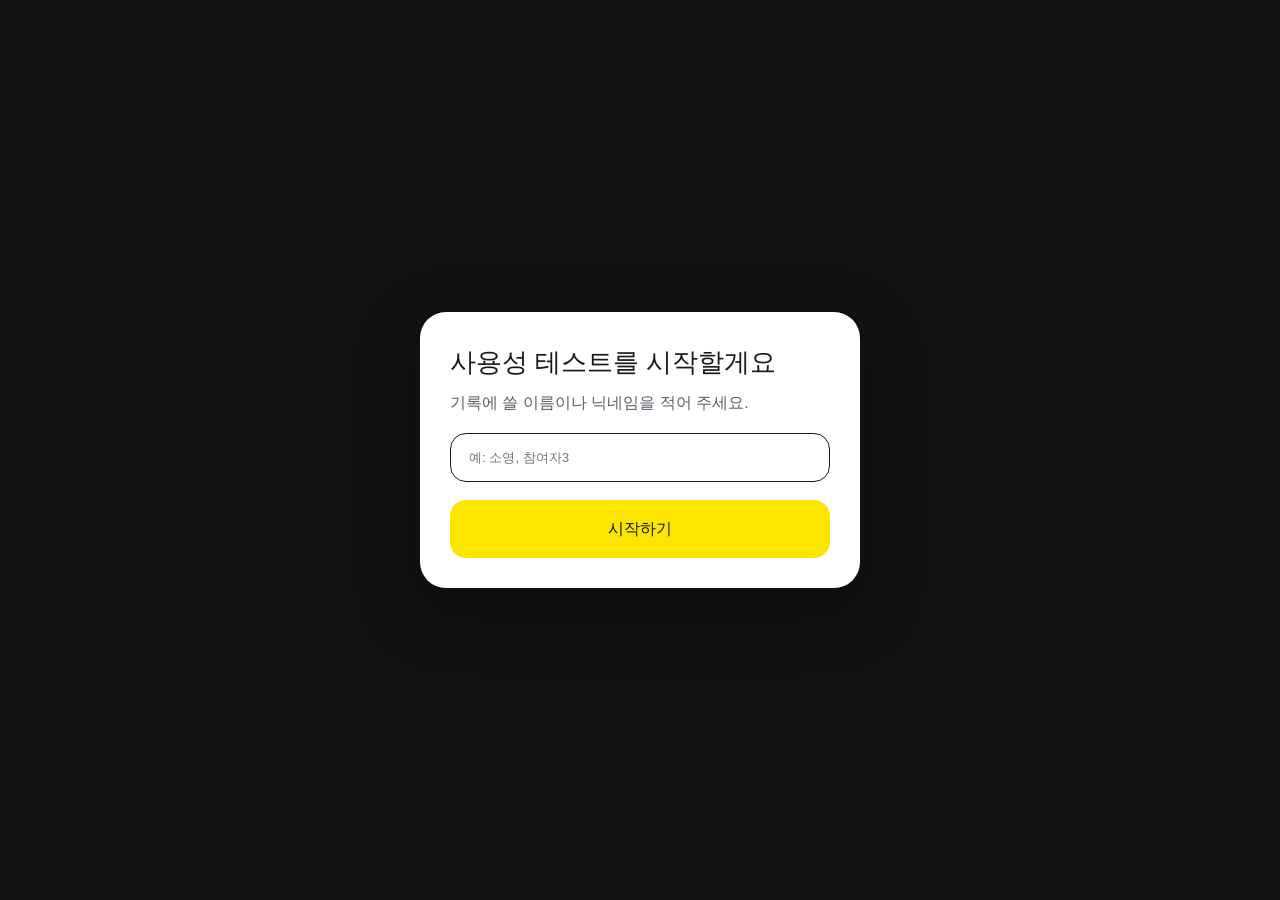
<file: index.html>
<!doctype html><html lang="ko"><head><meta charset="utf-8"><meta name="viewport" content="width=device-width,initial-scale=1,viewport-fit=cover"><title>카카오 T 바이크 UX 프로토타입</title><link rel="stylesheet" href="style.css?v=start-after-arrival"><link rel="stylesheet" href="intro-survey.css?v=flow-1"></head>
<body><main class="demo">
 <aside class="controls" aria-label="테스트 설정">
  <div class="brand"><span>T</span> 카카오 T 바이크</div>
  <h1>바이크 이용 체험</h1>
  <label for="scenario">주행 시나리오</label><select id="scenario"><option value="normal">정상 주행</option><option value="restricted">서비스 불가 구역 · 상단 경고</option></select>
  <p id="hint">목적지를 검색하고 반납할 지역과 바이크를 골라 보세요.</p>
  <button class="reset" id="reset" type="button">처음부터 다시</button>
 </aside>

 <canvas id="rideScenery" class="ride-scenery" aria-hidden="true"></canvas>
 <div class="device">
 <svg class="ride-cockpit" viewBox="0 0 1392 1044" preserveAspectRatio="none" aria-hidden="true">
  <defs><mask id="cockpitMask" maskUnits="userSpaceOnUse" x="0" y="0" width="1392" height="1044">

   <path fill="white" d="M0 665Q25 651 47 650Q69 633 99 645Q133 633 159 653L181 689Q194 729 188 772Q183 813 151 841L163 884Q174 948 119 1044H0Z"/>
   <path fill="white" d="M1392 660Q1350 647 1328 650Q1300 631 1276 647Q1248 639 1227 658L1209 699Q1194 739 1202 781L1237 838Q1226 892 1247 955L1272 1044H1392Z"/>
   <path fill="white" d="M155 659L208 653L221 683Q269 674 312 689Q359 691 416 723Q473 755 544 761H597V737H758L764 761Q835 766 906 729Q970 691 1028 683Q1096 675 1177 698L1185 661L1234 675L1208 831L1160 819L1168 779Q1080 746 1028 764Q973 786 936 809Q868 844 767 840L754 894H615L595 840Q502 843 439 817Q399 801 358 774Q303 743 245 759L242 809L192 830Z"/>
   <path fill="white" d="M634 744H754L776 939Q790 974 810 999L825 1044H607L619 982Q641 967 643 936Z"/>
   <g fill="white">
    <path d="M0 657Q16 646 41 649Q61 639 82 644Q107 635 130 649Q147 643 172 654L204 654L226 686Q291 679 340 693Q382 707 420 731Q462 759 501 766L592 773H800L878 765Q924 753 971 721Q1018 690 1073 688L1169 693L1180 657L1214 653Q1230 639 1255 643Q1284 635 1302 649Q1334 637 1359 649Q1380 645 1392 659V1044H1298Q1301 960 1258 893Q1238 862 1237 824L1170 813L1158 761L1085 759Q1041 758 1006 782Q950 820 895 827L803 840L791 864H599L585 838L493 832Q439 827 395 803L344 771Q307 749 254 757L245 805L182 825Q184 866 161 919Q139 976 144 1044H0Z"/>
    <path d="M628 783H756L767 913L798 988L800 1044H598L605 992L626 942Z"/>
   </g>
   <g fill="none" stroke="white" stroke-linecap="round" stroke-linejoin="round">
    <path stroke-width="18" d="M235 1044L305 872Q315 842 345 842H585M802 842H1032Q1067 842 1081 875L1133 1044"/>
    <path stroke-width="11" d="M271 944Q406 917 619 918M768 918Q1000 917 1103 944M246 1027Q407 996 615 997M786 997Q971 992 1121 1023M358 847L323 1044M458 847L443 1044M551 847L556 1044M858 847L845 1044M952 847L970 1044M1044 849L1084 1044"/>
    <path stroke-width="12" d="M222 789Q360 754 547 719M843 718Q1050 650 1176 704"/>
   </g>
  </mask></defs>
  <image href="assets/ride-pov.jpg" width="1392" height="1044" mask="url(#cockpitMask)"/>
 </svg>
 <svg class="ride-cockpit iphone-layer" viewBox="0 0 1392 1044" preserveAspectRatio="none" aria-hidden="true">
  <!-- iPhone 17 Pro 목업: 화면 x 565–829, y 165.5–739.5 (402:874) -->
  <defs>
   <linearGradient id="iphoneFrame" x1="0" x2="1" y1="0" y2="0">
    <stop offset="0" stop-color="#8c96a3"/><stop offset=".035" stop-color="#3d4652"/><stop offset=".5" stop-color="#2a313a"/><stop offset=".965" stop-color="#1b2027"/><stop offset="1" stop-color="#4b5560"/>
   </linearGradient>
   <linearGradient id="iphoneButton" x1="0" x2="1"><stop offset="0" stop-color="#596370"/><stop offset="1" stop-color="#262c33"/></linearGradient>
   <linearGradient id="holderGrip" x1="0" x2="1"><stop offset="0" stop-color="#3a3e43"/><stop offset=".45" stop-color="#1f2225"/><stop offset="1" stop-color="#111315"/></linearGradient>
   <linearGradient id="holderGripRight" x1="0" x2="1"><stop offset="0" stop-color="#111315"/><stop offset=".55" stop-color="#1f2225"/><stop offset="1" stop-color="#2b2f33"/></linearGradient>
  </defs>
  <g class="iphone-mockup">
   <rect x="553.5" y="250" width="4" height="26" rx="2" fill="url(#iphoneButton)"/>
   <rect x="553.5" y="298" width="4" height="44" rx="2" fill="url(#iphoneButton)"/>
   <rect x="553.5" y="352" width="4" height="44" rx="2" fill="url(#iphoneButton)"/>
   <rect x="836.5" y="308" width="4" height="64" rx="2" fill="url(#iphoneButton)"/>
   <rect x="836.5" y="540" width="4" height="40" rx="2" fill="url(#iphoneButton)"/>
   <rect x="556" y="156.5" width="282" height="592" rx="47" fill="url(#iphoneFrame)"/>
   <rect x="557.2" y="157.7" width="279.6" height="589.6" rx="45.8" fill="none" stroke="#ffffff" stroke-opacity=".16" stroke-width="1"/>
   <rect x="559.5" y="160" width="275" height="585" rx="42.5" fill="#050607"/>
   <rect x="565" y="165.5" width="264" height="574" rx="36" fill="#000"/>
   <rect x="537" y="398" width="25" height="118" rx="7" fill="url(#holderGrip)"/>
   <rect x="556" y="404" width="6" height="106" rx="3" fill="#0b0c0d"/>
   <rect x="540" y="402" width="2.2" height="110" rx="1.1" fill="#ffffff" fill-opacity=".14"/>
   <rect x="832" y="398" width="25" height="118" rx="7" fill="url(#holderGripRight)"/>
   <rect x="832" y="404" width="6" height="106" rx="3" fill="#0b0c0d"/>
  </g>
 </svg>
 <div class="device-screen">
 <div class="viewport" id="viewport"><article id="phone" class="phone" data-theme="purple" data-stage="home" aria-label="카카오 T 바이크 모바일 화면">
  <div class="map" aria-hidden="true">
   <div class="pick-map">
    <svg class="pick-map-art" viewBox="0 0 402 874" aria-hidden="true">
     <rect x="-402" y="-874" width="1206" height="2622" class="pick-ground"/>
     <path class="pick-building" d="M0 0H61L89 34 60 78 0 58Z M154 0H292V72L250 57 214 38Z M119 350H279V473H119Z M311 370H340V494H311Z M0 342L43 366 56 447 0 461Z M359 528H402V589H359Z"/>
     <path class="pick-green" d="M0 117L67 90 131 121 198 149 258 174 331 191 315 226 272 244 188 255 103 251 0 234Z"/>
     <path class="pick-street-edge" d="M-10-15L92 25 150 58 219 99 286 131 402 153 M-13 247L105 268 202 264 318 247 404 259 M-10 310L85 329 186 328 277 311 330 271 350 200 374 126 361 50 354-20 M-12 590L81 577 162 576 250 549 334 527 422 528"/>
     <path class="pick-streets" d="M-10-15L92 25 150 58 219 99 286 131 402 153 M-13 247L105 268 202 264 318 247 404 259 M-10 310L85 329 186 328 277 311 330 271 350 200 374 126 361 50 354-20 M-12 590L81 577 162 576 250 549 334 527 422 528"/>
     <path class="pick-lanes" d="M34 5L15 38 72 66 64 89 M3 337L42 349 67 423 65 502 M121 347V472H279V347Z M319 349V498 M346 331V490L359 541"/>
     <text class="pick-map-label" x="69" y="280" transform="rotate(9 69 280)">죽전로238번길</text>
     <text class="pick-map-label" x="135" y="493" text-anchor="middle">죽전GS자이 아파트</text>
     <text class="pick-map-label" x="203" y="396" text-anchor="middle">103</text>
    </svg>
    <div class="pick-map-status"><span>9:55</span><span class="pick-island">☎ 24분<i></i></span><span>▮▮ ▰</span></div>
    <div class="pick-map-report"><img src="assets/ride-imgIconSiren.svg" alt="">불편 사항</div>
   </div>
   <div class="ride-map">
    <div class="map-world" id="mapWorld">
     <svg class="navigation-map" viewBox="-220 -220 842 1314">
      <defs>
       <pattern id="restricted-block-pattern" width="52" height="52" patternUnits="userSpaceOnUse">
        <rect class="map-restricted-fill" width="52" height="52"/>
        <path class="map-restricted-mark" d="M23.5 23.5l5 5m0-5-5 5"/>
       </pattern>
      </defs>
      <!-- The road surface is the space between the parcels. Restricted parcels are part of the map. -->
      <path class="map-green" d="M-220-220H65L70-18L108 118L170 190L177 226H-220Z"/>
      <path class="map-land" d="M102-220H622V220L394 221L339 230H220L215 176L143 100L109-30Z"/>
      <path class="map-land" d="M-220 486H148L177 507L185 580H106L78 593H-220Z
        M221 248H329L333 417L334 461H225Z
        M226 480H335L336 536L320 566L300 580L260 585H224Z
        M-220 852L-44 851L187 832V1094H-220Z
        M222 831L413 882V1094H225Z
        M429 246H622V1094H430Z"/>
      <path class="map-blocks" d="M241 270H313V326H241Z M250 353H314V434H250Z
        M247 501H316V542H247Z M26 503H65V554H26Z M83 501H144V551H83Z"/>
      <g class="figma-zones" aria-hidden="true">
       <path class="map-restricted zone-west-classic" d="M-72 255.03H148V462.003H-72Z"/>
       <path class="map-restricted zone-west-gradient" d="M-72 233H148V462H-72Z"/>
       <path class="map-restricted" d="M221 808.992V604.508H268.2615L310.7969 599.189L335.609 580.277L353.923 547.772L346.243 255.2289L413 244V861Z"/>
       <path class="map-restricted zone-tip" d="M-27.5806 628.0887H-73V664H-2.2166L55 628.0887L24.3272 591Z"/>
       <path class="map-restricted" d="M-44 832.898V628.4139L-3.1664 611.77765L29.4125 649.447L65.046 623.0949L83.371 611.77765L106.108 604.24H187.216V813.359Z"/>
      </g>
      <path class="map-route-casing" id="routeCasing"/>
      <path class="map-route-past" id="routePast"/>
      <path class="map-navigation-line" id="navigationLine"/>
      <path class="map-cycle-line" id="cycleLine"/>
      <g id="routeArrows" class="map-route-arrows"/>
     </svg>
     <div class="figma-destination">
      <img src="assets/destination-pin.svg" alt="" width="27" height="37">
      <span id="ridePinDestination">단국대학교 정문</span>
     </div>
     <img id="arrivalBike" class="arrival-bike" alt="" hidden>
     <img id="rider" class="rider" src="assets/rider-chunshik-v3.png" alt="">
     <span class="rider-effort" aria-hidden="true"><i></i><i></i></span>
    </div>
   </div>
  </div>
  <button id="pickerBack" class="pick-map-home" type="button" aria-label="이전 화면" hidden><svg aria-hidden="true" viewBox="0 0 24 24"><path d="M3 11 12 3l9 8v8a1 1 0 0 1-1 1h-5v-6H9v6H4a1 1 0 0 1-1-1Z"/></svg></button>
  <section id="bikeHome" class="bike-home" aria-label="바이크 홈">
   <div class="home-map home-map-top" aria-hidden="true"><img src="assets/exactdone-imgImage94.png" alt=""></div>
   <div class="home-map home-map-bottom" aria-hidden="true"><img src="assets/exactdone-imgImage94.png" alt=""></div>
   <svg class="home-map-details" viewBox="0 0 393 434" aria-hidden="true">
    <path class="home-map-buildings" d="M116 101h50v19h-50z M204 96h23v46h-23z M111 180h38v13h-38z M158 177h48v16h-48z M268 102h72v24h-72z M269 140h35v20h-35z M317 139h29v40h-29z M278 279h67v26h-67z M309 357h43v17h-43z M115 365h44v19h-44z M116 393h45v21h-45z"/>
    <g class="home-map-roads">
     <text x="141" y="232">죽전로238번길</text>
     <text x="248" y="194" transform="rotate(-90 248 194)">죽전로</text>
    </g>
    <g class="home-map-places">
     <text x="312" y="200" text-anchor="middle">죽전GS자이 아파트</text>
     <text x="57" y="207" text-anchor="middle" class="home-map-park">비발디공원</text>
    </g>
    <circle class="pickup-location-halo" cx="88" cy="397" r="10"/>
    <circle class="pickup-location" cx="88" cy="397" r="5"/>
   </svg>
   <div id="homeMarkers" class="home-markers" aria-label="근처 바이크 및 킥보드"></div>
   <div class="home-tools">
    <button id="homeBack" class="entry-round" type="button" aria-label="뒤로"><img src="assets/home-imgIconBack.svg" alt=""></button>
    <div id="vehicleFilters" class="vehicle-filters" role="group" aria-label="이동 수단">
     <button type="button" data-vehicle="all" aria-pressed="true">전체</button><button type="button" data-vehicle="bike" aria-pressed="false">자전거</button><button type="button" data-vehicle="kickboard" aria-pressed="false">킥보드</button>
    </div>
    <button id="homeFilter" class="entry-round" type="button" aria-label="이동 수단 필터" aria-expanded="false" aria-controls="vehiclePanel"><img src="assets/home-imgIconFilter.svg" alt=""></button>
   </div>
   <div id="vehiclePanel" class="vehicle-panel" hidden>
    <label><input id="rangeFilter" type="checkbox"> 목적지까지 갈 수 있는 바이크</label>
    <button id="applyFilters" class="btn primary" type="button">적용</button>
   </div>
   <button class="home-notice" id="homeNotice" type="button"><b>공지</b> 카카오 T 바이크 첫 30분은 990원! <img src="assets/home-imgIcon2.svg" alt=""></button>
   <div class="home-sheet">
    <div class="home-search-group">
     <button id="destinationSearch" class="home-search" type="button" aria-label="목적지 검색"><img src="assets/home-imgGroup5.svg" alt=""><span id="homeDestination">단국대학교 정문</span></button>
     <div class="home-shortcuts">
      <button type="button" id="homePlace"><img src="assets/home-imgIconHome.svg" alt="">집</button>
      <button type="button" id="campusShortcut"><svg viewBox="0 0 24 24" aria-hidden="true" fill="none" stroke="currentColor" stroke-width="1.7" stroke-linecap="round" stroke-linejoin="round"><path d="M3 10l9-6 9 6M4 10v10h16V10M10 20v-5h4v5M3 20h18"/><circle cx="12" cy="10" r="1.3"/></svg>단국대학교 정문</button>
      <button type="button" id="workPlace"><img src="assets/home-imgIconPlusCircle.svg" alt="">회사</button>
     </div>
    </div>
    <div id="recommendedBikeCard" class="home-recommended review-bike-card" data-card-layout="guide">
     <img class="review-card-mascot" src="assets/exactdone-imgImage89.png" alt="">
     <div class="review-bike-route">
      <svg viewBox="0 0 24 24" aria-hidden="true"><path d="M12 3.5a6 6 0 0 0-6 6c0 4.5 6 10.8 6 10.8s6-6.3 6-10.8a6 6 0 0 0-6-6Z" fill="none" stroke="currentColor" stroke-width="1.65" stroke-linejoin="round"/><circle cx="12" cy="9.3" r="1.8" fill="currentColor"/></svg>
      <span><span id="reviewBikeDestination">단국대학교 정문</span>까지 갈 수 있는 바이크</span>
     </div>
     <button type="button" id="recommendedBike" class="home-bike-details" aria-label="추천 바이크 지도에서 보기">
      <img class="home-bike-photo" src="assets/home-imgImage98.png" alt="">
      <span class="home-bike-copy">
       <strong id="homeBikeNumber">NN4815</strong>
       <span class="review-bike-meta">도보 2분 · 배터리 <span id="homeBikeBattery">190분</span></span>
      </span>
     </button>
     <button type="button" id="saveHomeBike" class="btn home-save-bike">찜하기</button>
    </div>
    <div class="home-promo-panel">
     <button type="button" class="home-promo" id="homePromo" aria-label="카카오 T 바이크 첫 30분은 990원 이벤트"><img src="assets/home-imgImage4.png" alt=""></button>
     <div class="home-actions"><button type="button" id="homeScan" class="btn primary"><img src="assets/home-imgIconScan.svg" alt="">QR 스캔하기</button></div>
    </div>
   </div>
   <span class="home-design-indicator" aria-hidden="true"></span>
  </section>
  <section id="bikeSearch" class="bike-search" aria-label="목적지 검색 화면" hidden>
   <form id="destinationForm" class="search-header" autocomplete="off">
    <button id="searchBack" type="button" class="entry-icon" aria-label="뒤로"><img src="assets/search-imgBack.svg" alt=""></button>
    <input id="destinationInput" type="search" aria-label="목적지" placeholder="목적지를 검색해 주세요" enterkeyhint="search">
    <button id="clearSearch" type="button" class="entry-icon" aria-label="검색어 지우기" hidden><img src="assets/search-imgClear.svg" alt=""></button>
    <span class="search-divider" aria-hidden="true"></span>
    <button type="submit" class="entry-icon" aria-label="검색"><img src="assets/search-imgSearch.svg" alt=""></button>
   </form>
   <div class="search-shortcuts">
    <button id="searchHomePlace" type="button"><img src="assets/search-imgIcon.svg" alt="">집</button>
    <button id="searchWorkPlace" type="button"><img src="assets/search-imgIcon1.svg" alt="">회사</button>
    <button id="stationShortcut" type="button"><img src="assets/search-imgIcon2.svg" alt="">죽전역</button>
    <button id="sampleDestinations" type="button" aria-label="예시 목적지 보기"><img src="assets/search-imgIcon3.svg" alt=""></button>
   </div>
   <div id="searchResults" class="search-results">
    <button type="button" class="search-row" data-query="단국대학교"><span class="search-icon-tile"><img src="assets/search-imgIcon4.svg" alt=""></span><span><mark>단국</mark>대학교</span></button>
    <button type="button" class="search-row" data-query="단국대학교죽전캠퍼스"><span class="search-icon-tile"><img src="assets/search-imgIcon4.svg" alt=""></span><span><mark>단국</mark>대학교죽전캠퍼스</span></button>
    <button type="button" class="search-row" data-query="단국대"><span class="search-icon-tile"><img src="assets/search-imgIcon4.svg" alt=""></span><span><mark>단국</mark>대</span></button>
    <button type="button" class="search-row search-place" data-place="gate"><span class="search-icon-tile"><img src="assets/search-imgIcon5.svg" alt=""></span><span><mark>단국</mark>대학교 정문<small>932m · 경기 용인시 수지구 죽전로 152</small></span><span class="search-map-chip"><img src="assets/search-imgIcon6.svg" alt=""></span></button>
    <p id="searchEmpty" class="search-empty" role="status" hidden>검색 결과가 없어요. 단국대학교를 검색해 보세요.</p>
   </div>
  </section>
  <section id="bikeZone" class="bike-zone" aria-label="목적지 근처 반납 가능 지역" hidden>
   <div class="zone-map-art">
    <img class="zone-map-image" src="assets/zone-imgImage252.png" alt="">
    <div class="zone-map-cleanup"></div>
    <svg class="zone-overlay zone-east zone-hit-region" viewBox="0 0 205 387.5" aria-hidden="true">
     <g id="zone-imgVector339-Vector 339">
     <path d="M0 0V244L99 387.5H205V0H0Z" fill="url(#zone-imgVector339-pattern0_0_256)" fill-opacity="0.16"/>
     <path d="M0 0V244L99 387.5H205V0H0Z" fill="#292F35" fill-opacity="0.25"/>
     </g>
     <defs>
     <pattern id="zone-imgVector339-pattern0_0_256" patternUnits="userSpaceOnUse" patternTransform="matrix(52.1982 0 0 52.7007 98.1501 189.358)" preserveAspectRatio="none" viewBox="0 0 208.793 210.803" width="1" height="1">
     <g id="zone-imgVector339-pattern0_0_256_inner">
     <path id="zone-imgVector339-Union" d="M34.7988 6.36426L23.5205 17.6416L34.6484 28.7695L28.2842 35.1338L17.1562 24.0059L6.51465 34.6484L0.150391 28.2842L10.792 17.6416L0 6.84961L6.36426 0.485352L17.1562 11.2773L28.4346 0L34.7988 6.36426Z" fill="#080D10"/>
     </g>
     </pattern></defs>
    </svg>
    <svg class="zone-overlay zone-west zone-hit-region" viewBox="0 0 242.881 430.406" aria-hidden="true">
     <g id="zone-imgVector340-Vector 340">
     <path d="M104.5 0H0L12 244.551L134.626 430.406H242.881V18L104.5 0Z" fill="url(#zone-imgVector340-pattern0_0_263)" fill-opacity="0.16"/>
     <path d="M104.5 0H0L12 244.551L134.626 430.406H242.881V18L104.5 0Z" fill="#292F35" fill-opacity="0.25"/>
     </g>
     <defs>
     <pattern id="zone-imgVector340-pattern0_0_263" patternUnits="userSpaceOnUse" patternTransform="matrix(52.1982 0 0 52.7007 117.091 210.811)" preserveAspectRatio="none" viewBox="0 0 208.793 210.803" width="1" height="1">
     <g id="zone-imgVector340-pattern0_0_263_inner">
     <path id="zone-imgVector340-Union" d="M34.7988 6.36426L23.5205 17.6416L34.6484 28.7695L28.2842 35.1338L17.1562 24.0059L6.51465 34.6484L0.150391 28.2842L10.792 17.6416L0 6.84961L6.36426 0.485352L17.1562 11.2773L28.4346 0L34.7988 6.36426Z" fill="#080D10"/>
     </g>
     </pattern></defs>
    </svg>
    <svg class="zone-overlay zone-south zone-hit-region" viewBox="0 0 315.5 126.5" aria-hidden="true">
     <g id="zone-imgVector346-Vector 346">
     <path d="M0 0H229.5L315.5 126.5H0V0Z" fill="url(#zone-imgVector346-pattern0_0_265)" fill-opacity="0.16"/>
     <path d="M0 0H229.5L315.5 126.5H0V0Z" fill="#292F35" fill-opacity="0.25"/>
     </g>
     <defs>
     <pattern id="zone-imgVector346-pattern0_0_265" patternUnits="userSpaceOnUse" patternTransform="matrix(52.1982 0 0 52.7007 153.4 58.8583)" preserveAspectRatio="none" viewBox="0 0 208.793 210.803" width="1" height="1">
     <g id="zone-imgVector346-pattern0_0_265_inner">
     <path id="zone-imgVector346-Union" d="M34.7988 6.36426L23.5205 17.6416L34.6484 28.7695L28.2842 35.1338L17.1562 24.0059L6.51465 34.6484L0.150391 28.2842L10.792 17.6416L0 6.84961L6.36426 0.485352L17.1562 11.2773L28.4346 0L34.7988 6.36426Z" fill="#080D10"/>
     </g>
     </pattern></defs>
    </svg>
    <svg class="zone-overlay zone-north zone-hit-region" viewBox="0 0 198.5 240.124" aria-hidden="true">
     <g id="zone-imgVector345-Vector 345">
     <path d="M0 210.987V0H198.5V240.124L165.5 210.987H0Z" fill="url(#zone-imgVector345-pattern0_0_238)" fill-opacity="0.16"/>
     <path d="M0 210.987V0H198.5V240.124L165.5 210.987H0Z" fill="#292F35" fill-opacity="0.25"/>
     </g>
     <defs>
     <pattern id="zone-imgVector345-pattern0_0_238" patternUnits="userSpaceOnUse" patternTransform="matrix(52.1982 0 0 52.7007 94.9001 115.67)" preserveAspectRatio="none" viewBox="0 0 208.793 210.803" width="1" height="1">
     <g id="zone-imgVector345-pattern0_0_238_inner">
     <path id="zone-imgVector345-Union" d="M34.7988 6.36426L23.5205 17.6416L34.6484 28.7695L28.2842 35.1338L17.1562 24.0059L6.51465 34.6484L0.150391 28.2842L10.792 17.6416L0 6.84961L6.36426 0.485352L17.1562 11.2773L28.4346 0L34.7988 6.36426Z" fill="#080D10"/>
     </g>
     </pattern></defs>
    </svg>
    <svg class="zone-overlay zone-park zone-return-shape" viewBox="0 0 202 119" aria-hidden="true"><path id="zone-imgVector348.svg-Vector 348" d="M0 119V0H164.908L202 33.113V119H0Z" fill="#6BBDFF" fill-opacity="0.2"/></svg>
    <svg class="zone-overlay zone-southwest zone-return-shape" viewBox="0 0 274.305 354.318" aria-hidden="true"><path id="zone-imgVector349.svg-Vector 349" d="M0 341.698L49.1123 0L189.805 227L274.305 354.318H49.1123L0 341.698Z" fill="#6BBDFF" fill-opacity="0.2"/></svg>
    <svg class="zone-overlay zone-east zone-gradient zone-hit-region" viewBox="0 0 205 387.5" aria-hidden="true">
     <g id="zone-purple-imgVector339-Vector 339">
     <path d="M0 0V235L99 387.5H205V0H0Z" fill="url(#zone-purple-imgVector339-pattern0_0_188)" fill-opacity="0.16"/>
     <path d="M0 0V235L99 387.5H205V0H0Z" fill="#292F35" fill-opacity="0.25"/>
     </g>
     <defs>
     <pattern id="zone-purple-imgVector339-pattern0_0_188" patternUnits="userSpaceOnUse" patternTransform="matrix(52.1982 0 0 52.7007 98.1501 189.358)" preserveAspectRatio="none" viewBox="0 0 208.793 210.803" width="1" height="1">
     <g id="zone-purple-imgVector339-pattern0_0_188_inner">
     <path id="zone-purple-imgVector339-Union" d="M34.7988 6.36426L23.5205 17.6416L34.6484 28.7695L28.2842 35.1338L17.1562 24.0059L6.51465 34.6484L0.150391 28.2842L10.792 17.6416L0 6.84961L6.36426 0.485352L17.1562 11.2773L28.4346 0L34.7988 6.36426Z" fill="#080D10"/>
     </g>
     </pattern></defs>
    </svg>
    <svg class="zone-overlay zone-west zone-gradient zone-hit-region" viewBox="0 0 259.381 433.906" aria-hidden="true">
     <g id="zone-purple-imgVector340-Vector 340">
     <path d="M28.5 0L0 72.5L28.5 248.051L151.126 433.906H259.381V16.5L28.5 0Z" fill="url(#zone-purple-imgVector340-pattern0_0_263)" fill-opacity="0.16"/>
     <path d="M28.5 0L0 72.5L28.5 248.051L151.126 433.906H259.381V16.5L28.5 0Z" fill="#292F35" fill-opacity="0.25"/>
     </g>
     <defs>
     <pattern id="zone-purple-imgVector340-pattern0_0_263" patternUnits="userSpaceOnUse" patternTransform="matrix(52.1982 0 0 52.7007 125.341 212.561)" preserveAspectRatio="none" viewBox="0 0 208.793 210.803" width="1" height="1">
     <g id="zone-purple-imgVector340-pattern0_0_263_inner">
     <path id="zone-purple-imgVector340-Union" d="M34.7988 6.36426L23.5205 17.6416L34.6484 28.7695L28.2842 35.1338L17.1562 24.0059L6.51465 34.6484L0.150391 28.2842L10.792 17.6416L0 6.84961L6.36426 0.485352L17.1562 11.2773L28.4346 0L34.7988 6.36426Z" fill="#080D10"/>
     </g>
     </pattern></defs>
    </svg>
    <svg class="zone-overlay zone-park zone-gradient zone-return-shape" viewBox="0 0 201.5 115" aria-hidden="true"><path id="zone-purple-imgVector348.svg-Vector 348" d="M0 115V0H164.5L201.5 32V115H0Z" fill="#6BBDFF" fill-opacity="0.2"/></svg>
    <svg class="zone-overlay zone-southwest zone-gradient zone-return-shape" viewBox="0 0 269.182 414.818" aria-hidden="true"><path id="zone-purple-imgVector349.svg-Vector 349" d="M0 402.198V0L178.335 280.896L269.182 414.818H49.1123L0 402.198Z" fill="#6BBDFF" fill-opacity="0.2"/></svg>
   </div>
   <div class="zone-status" aria-hidden="true"><b>8:43</b><span><img src="assets/zone-imgSignal.svg" alt=""><img src="assets/exactdone-imgBattery.svg" alt=""></span></div>
   <header class="zone-header">
    <button id="zoneBack" type="button" class="entry-round" aria-label="뒤로"><img src="assets/zone-imgIcon.svg" alt=""></button>
    <button id="changeDestination" type="button"><span id="zoneDestination">단국대학교 정문</span><img src="assets/zone-imgIconSearch.svg" alt=""></button>
   </header>
   <button id="zoneArea" class="zone-area" type="button" aria-label="지도에서 반납 가능 구역 선택" aria-pressed="false"><svg class="zone-area-shape" viewBox="0 0 110.5 160" aria-hidden="true">
     <path id="zone-imgVector347-Vector 347" d="M2.50001 2.5H108V157.5L2.50001 2.5Z" fill="#6BBDFF" fill-opacity="0.5" stroke-width="5" stroke-linejoin="round" stroke="url(#zone-imgVector347-paint0_linear_0_264)"/>
     <defs>
     <linearGradient id="zone-imgVector347-paint0_linear_0_264" x1="116.536" y1="147.525" x2="-20.6037" y2="88.3073" gradientUnits="userSpaceOnUse">
     <stop offset="0.259615" stop-color="#006CF4"/>
     <stop offset="1" stop-color="#5EC7F8"/>
     </linearGradient>
     </defs>
    </svg><img class="zone-area-unselected" src="assets/zone-unselected-area.svg" alt=""></button>
   <svg id="zoneWalkLine" class="zone-walk-line" viewBox="0 0 402 874" aria-hidden="true">
    <line id="zoneWalkSegment" x1="167.5" y1="479" x2="322.5" y2="501"/>
   </svg>
   <button id="zoneMarker" type="button" class="zone-marker" aria-label="도보 3분 반납 가능 구역 선택" aria-describedby="zoneDragHelp" aria-pressed="false">
    <span class="zone-choonsik"><img src="assets/zone-img202611041220501.png" alt=""></span>
    <span class="zone-marker-caption"><b>도착</b><strong id="zoneWalkTime">도보 3분</strong></span>
    <img class="zone-stem" src="assets/zone-imgStem.svg" alt="">
    <span class="zone-invalid-pin" aria-hidden="true">
     <img class="zone-invalid-mascot" src="assets/zone-unavailable-chunshik.png" alt="">
     <strong>반납 불가능 지역</strong>
     <img class="zone-stem" src="assets/zone-unavailable-stem.svg" alt="">
    </span>
   </button>
   <span id="zoneDragHelp" class="zone-drag-help">도착 핀을 끌어서 확인하세요. 키보드로는 방향키로 이동할 수 있어요.</span>
   <div class="zone-destination">
    <img src="assets/destination-pin.svg" alt="">
    <span id="zonePinLabel">단국대학교 정문</span>
   </div>
   <button id="zoneLocate" class="entry-round zone-locate" aria-label="반납 가능 구역 다시 보기" type="button"><img src="assets/zone-imgIconLocate.svg" alt=""></button>
   <div class="zone-sheet">
    <span class="zone-handle" aria-hidden="true"></span>
    <h2 id="zoneTitle" aria-live="polite">목적지 근처 반납가능 지역</h2>
    <button id="findBike" class="btn primary" type="button">바이크 찾기</button>
   </div>
  </section>
  <div id="pins" class="pins" aria-label="지도에 표시된 자전거">
   <div id="pickupMapWorld" class="pickup-map-world">
   <svg class="pickup-directions" viewBox="0 0 402 874" aria-hidden="true">
    <defs>
     <marker id="pickup-arrow" viewBox="0 0 12 12" markerWidth="12" markerHeight="12" markerUnits="userSpaceOnUse" refX="10" refY="6" orient="auto"><path d="M1 1L11 6 1 11 3 6Z" fill="#006cf4"/></marker>
     <mask id="pickup-remaining-route" maskUnits="userSpaceOnUse" x="0" y="0" width="402" height="874">
      <rect width="402" height="874" fill="white"/>
      <path id="pickupMotionPath" pathLength="1" fill="none" stroke="black" stroke-width="16" stroke-linejoin="round" stroke-dasharray="0 1"/>
     </mask>
    </defs>
    <g mask="url(#pickup-remaining-route)">
     <path id="pickupHalo" class="pickup-halo"/>
     <path id="pickupLine" class="pickup-line" marker-end="url(#pickup-arrow)"/>
    </g>
    <g id="pickupLocation" transform="translate(201 278)">
     <circle class="pickup-location-halo" r="12"/>
     <circle class="pickup-location" r="7"/>
    </g>
   </svg>
   <div id="pickupDistance" class="pickup-distance" role="status"></div>
   </div>
  </div>
  <div class="status" aria-hidden="true"><span>9:55</span><span>▮▮▮ &nbsp;▰</span></div>
  <section id="picker" class="sheet picker">
   <button id="sheetHandle" class="handle" aria-label="주변 바이크 목록 펼치기" aria-expanded="false"><i></i></button>
   <header class="sheet-header"><h2 id="pickerTitle">반납 위치까지 갈 수 있는<br>내 근처 바이크</h2><img src="assets/home-imgImage97.png" alt=""></header>
   <div id="cards" class="cards"></div>
   <div id="nextBikes" class="next-bikes" aria-hidden="true" inert></div>
   <footer class="actions"><button id="secondary" class="btn secondary"><img src="assets/pick-imgLeadingIcon.svg" alt=""><span>QR 스캔하기</span></button><button id="primary" class="btn primary">찜하기</button></footer>
  </section>
  <section class="ride-ui" aria-label="주행 화면">
   <div class="dark-ride-status" aria-hidden="true"><span>8:43</span><span><img src="assets/exactdone-imgSignal.svg" alt=""><img src="assets/exactdone-imgBattery.svg" alt=""></span></div>
   <div id="rideCards" class="ride-cards" data-card="navigation" aria-label="주행 중 상단 카드" hidden>
   <header id="nav" class="nav" data-warning="false"><div class="nav-fill"></div>
    <img class="nav-stars" src="assets/banner-dark-stars.svg" alt="">
    <div class="nav-copy"><div class="distance" id="navManeuver" role="img" aria-label="80m 앞 좌회전">
    <img class="turn-gradient" src="assets/ride-imgUnion.svg" alt="">
    <img class="turn-light" src="assets/banner-light-turn.svg" alt="">
    <img class="turn-dark" src="assets/banner-dark-turn.svg" alt="">
    <svg class="turn-straight" viewBox="0 0 48 48" aria-hidden="true"><path d="M24 40V8m-12 12L24 8l12 12" fill="none" stroke="currentColor" stroke-width="6" stroke-linecap="round" stroke-linejoin="round"/></svg>
    <strong id="distance">80</strong><small>m</small></div><span id="navLabel">10:03 도착 예정</span></div><div class="meter" id="rideMeter" role="timer" aria-label="이용 시간 0분 0초">
     <svg class="meter-ring" viewBox="0 0 100 100" aria-hidden="true"><circle class="meter-track" cx="50" cy="50" r="45"/><circle class="meter-progress" id="meterProgress" cx="50" cy="50" r="45" pathLength="60" stroke-dasharray="0 60"/></svg>
     <b id="meterText">0분</b><small id="meterPrice">0원</small>
    </div></header>
    <section id="rideBikeCard" class="ride-bike-card" aria-label="이용 중인 바이크 정보" aria-hidden="true" inert>
     <div class="ride-bike-brand">
      <svg viewBox="0 0 18 16" aria-hidden="true"><path d="M2 2h14M2 6h14m-7 0v8" fill="none" stroke="currentColor" stroke-width="2" stroke-linecap="round"/></svg>
      <b>카카오 T 바이크</b>
     </div>
     <div class="ride-bike-content">
      <div class="ride-bike-summary"><strong id="rideBikeNumber">NN4815</strong><span class="ride-bike-separator" aria-hidden="true"></span><svg viewBox="0 0 12 18" role="img" aria-label="배터리" fill="currentColor"><rect x="3.5" y="0.5" width="5" height="2" rx="1"/><rect x="1" y="3.5" width="10" height="4" rx="1"/><rect x="1" y="8.5" width="10" height="4" rx="1"/><rect x="1" y="13.5" width="10" height="4" rx="1"/></svg><span id="rideBikeBattery">190분</span></div>
      <div class="ride-bike-pricing"><span id="rideBikePrice">잠금해제 무료 + 분당 200원</span><button id="rideBikeFareHelp" type="button" aria-label="바이크 요금 안내">?</button></div>
      <button id="rideBikeHelp" type="button" aria-label="바이크 문제 안내">!</button>
     </div>
    </section>
    <div class="ride-card-switcher" role="group" aria-label="주행 카드 전환">
     <button id="showNavigationCard" type="button" aria-label="길안내 카드 보기" aria-pressed="true"></button>
     <button id="showRideBikeCard" type="button" aria-label="바이크 정보 카드 보기" aria-pressed="false"></button>
    </div>
   </div>
   <div class="siren"><img src="assets/ride-imgIconSiren.svg" alt="">긴급상황</div>
   <div id="rail" class="rail" aria-hidden="true"><img id="railRider" src="assets/rider-chunshik-v3.png" alt=""></div>
   <section id="arrival" class="arrival" hidden>
    <svg xmlns="http://www.w3.org/2000/svg" width="414" height="448" viewBox="0 0 414 448" fill="none" class="arrival-art" aria-hidden="true" focusable="false">
<g filter="url(#arrival-reference-filter0_d_1398_10960)">
<rect x="24" y="16" width="366" height="400" rx="20" fill="url(#arrival-reference-paint0_linear_1398_10960)" class="arrival-outer-shape" />
<image class="arrival-reference-stars" href="assets/banner-dark-stars.svg" x="40" y="18" width="334" height="72" /><path d="M70.032 65.936H42.576V62.544H54.256V56.592H46.064V41.584H66.704V44.944H50.16V53.2H67.184V56.592H58.544V62.544H70.032V65.936ZM87.1058 56.368C85.6551 55.9627 84.2684 55.3547 82.9458 54.544C81.6444 53.7333 80.5991 52.8373 79.8098 51.856C79.4897 52.368 79.0524 52.8907 78.4977 53.424C77.9644 53.936 77.3564 54.4373 76.6738 54.928C75.9911 55.3973 75.2551 55.8347 74.4658 56.24C73.6764 56.6453 72.8551 56.9867 72.0018 57.264L69.7618 54.48C71.8951 53.7333 73.6444 52.7413 75.0098 51.504C76.3964 50.2667 77.2178 48.88 77.4738 47.344H71.2978V44.016H88.0338V47.344H81.8898C82.0177 48.048 82.2844 48.7093 82.6898 49.328C83.1164 49.9253 83.6391 50.48 84.2578 50.992C84.8764 51.504 85.5911 51.9627 86.4018 52.368C87.2124 52.752 88.0764 53.0827 88.9938 53.36L87.1058 56.368ZM94.4338 68.624H90.3378V61.488H74.2418V58.224H94.4338V68.624ZM94.4977 57.072H90.4018V39.696H94.4977V46.832H98.1138V50.288H94.4977V57.072ZM84.6738 42.8H74.9458V39.472H84.6738V42.8ZM123.223 57.072C121.644 57.328 119.873 57.5093 117.911 57.616C115.948 57.7013 113.932 57.744 111.863 57.744H104.119V54.416H111.447V51.952C110.551 51.8027 109.729 51.5467 108.983 51.184C108.257 50.8 107.628 50.3413 107.095 49.808C106.561 49.2747 106.145 48.6773 105.847 48.016C105.569 47.3333 105.431 46.6187 105.431 45.872C105.431 44.9973 105.623 44.1867 106.007 43.44C106.412 42.672 106.967 42.0107 107.671 41.456C108.375 40.88 109.207 40.432 110.167 40.112C111.127 39.792 112.183 39.632 113.335 39.632C114.487 39.632 115.543 39.792 116.503 40.112C117.463 40.432 118.295 40.88 118.999 41.456C119.703 42.0107 120.247 42.672 120.631 43.44C121.036 44.1867 121.239 44.9973 121.239 45.872C121.239 46.5973 121.1 47.28 120.823 47.92C120.567 48.56 120.183 49.1467 119.671 49.68C119.18 50.2133 118.583 50.672 117.879 51.056C117.196 51.4187 116.439 51.696 115.607 51.888V54.384C116.993 54.3413 118.337 54.2773 119.639 54.192C120.961 54.1067 122.156 53.9787 123.223 53.808V57.072ZM127.991 61.552H123.895V39.696H127.991V47.952H131.799V51.408H127.991V61.552ZM128.951 67.984H108.183V59.44H112.343V64.656H128.951V67.984ZM116.151 47.92C116.812 47.3227 117.143 46.64 117.143 45.872C117.143 45.104 116.812 44.432 116.151 43.856C115.489 43.2587 114.551 42.96 113.335 42.96C112.119 42.96 111.18 43.2587 110.519 43.856C109.857 44.432 109.527 45.104 109.527 45.872C109.527 46.64 109.857 47.3227 110.519 47.92C111.18 48.496 112.119 48.784 113.335 48.784C114.551 48.784 115.489 48.496 116.151 47.92ZM159.145 65.936H131.688V62.544H138.825V58.512H135.177V48.144H151.401V44.752H135.177V41.392H155.497V51.472H139.273V55.12H156.137V58.512H152.489V62.544H159.145V65.936ZM148.393 62.544V58.512H142.921V62.544H148.393Z" fill="white" />
<rect x="42" y="105" width="330" height="293" rx="8" fill="var(--arrival-paper, #F8F9FB)" class="arrival-inner-shape" />
<rect x="58" y="125.5" width="16" height="16" rx="8" fill="#F0444B" />
<path d="M65.3864 135.548L65.1704 129.608H66.8264L66.6224 135.548H65.3864ZM66.0104 138.44C65.7544 138.44 65.5384 138.356 65.3624 138.188C65.1864 138.012 65.0984 137.796 65.0984 137.54C65.0984 137.284 65.1864 137.068 65.3624 136.892C65.5384 136.716 65.7544 136.628 66.0104 136.628C66.2664 136.628 66.4824 136.716 66.6584 136.892C66.8344 137.068 66.9224 137.284 66.9224 137.54C66.9224 137.796 66.8344 138.012 66.6584 138.188C66.4824 138.356 66.2664 138.44 66.0104 138.44Z" fill="white" />
<path d="M91.685 134.285C91.175 134.175 90.675 134.03 90.185 133.85C89.695 133.66 89.23 133.445 88.79 133.205C88.36 132.955 87.965 132.685 87.605 132.395C87.245 132.095 86.945 131.78 86.705 131.45C86.465 131.78 86.165 132.095 85.805 132.395C85.445 132.685 85.045 132.955 84.605 133.205C84.175 133.445 83.715 133.66 83.225 133.85C82.735 134.03 82.235 134.175 81.725 134.285L80.765 132.905C81.395 132.775 81.99 132.6 82.55 132.38C83.11 132.16 83.61 131.91 84.05 131.63C84.49 131.35 84.86 131.045 85.16 130.715C85.46 130.385 85.66 130.045 85.76 129.695H81.8V128.165H91.61V129.695H87.65C87.75 130.045 87.945 130.385 88.235 130.715C88.535 131.045 88.905 131.35 89.345 131.63C89.795 131.91 90.3 132.16 90.86 132.38C91.42 132.6 92.015 132.775 92.645 132.905L91.685 134.285ZM93.035 136.805H87.59V141.125H85.82V136.805H80.375V135.275H93.035V136.805ZM101.443 138.8C100.693 138.39 100.003 137.9 99.3733 137.33C98.7533 136.76 98.2683 136.115 97.9183 135.395C97.6383 136.115 97.1733 136.795 96.5233 137.435C95.8833 138.075 95.1283 138.65 94.2583 139.16L93.1033 137.945C93.6533 137.645 94.1633 137.3 94.6333 136.91C95.1033 136.52 95.5083 136.085 95.8483 135.605C96.1983 135.125 96.4733 134.6 96.6733 134.03C96.8733 133.46 96.9783 132.84 96.9883 132.17H94.0483V130.64H101.773V132.17H98.7583C98.7683 132.8 98.8733 133.39 99.0733 133.94C99.2733 134.48 99.5383 134.975 99.8683 135.425C100.208 135.865 100.598 136.26 101.038 136.61C101.478 136.95 101.948 137.245 102.448 137.495L101.443 138.8ZM104.653 141.125H102.943V127.7H104.653V132.845H106.573V134.435H104.653V141.125ZM100.048 129.755H95.6983V128.225H100.048V129.755ZM121.418 141.125H119.708V127.7H121.418V141.125ZM117.863 138.68C117.093 138.24 116.388 137.7 115.748 137.06C115.108 136.42 114.598 135.725 114.218 134.975C113.908 135.725 113.418 136.455 112.748 137.165C112.078 137.875 111.308 138.5 110.438 139.04L109.283 137.825C109.833 137.495 110.353 137.115 110.843 136.685C111.333 136.245 111.758 135.76 112.118 135.23C112.478 134.69 112.763 134.11 112.973 133.49C113.183 132.86 113.288 132.19 113.288 131.48V128.525H115.058V131.51C115.058 132.18 115.158 132.815 115.358 133.415C115.568 134.005 115.848 134.55 116.198 135.05C116.548 135.55 116.953 135.995 117.413 136.385C117.873 136.775 118.358 137.105 118.868 137.375L117.863 138.68ZM137.733 141.125H136.023V127.7H137.733V141.125ZM133.038 137.915C132.738 138.295 132.368 138.595 131.928 138.815C131.488 139.035 130.978 139.145 130.398 139.145C129.818 139.145 129.308 139.035 128.868 138.815C128.428 138.595 128.058 138.295 127.758 137.915C127.458 137.525 127.223 137.07 127.053 136.55C126.893 136.03 126.798 135.465 126.768 134.855C126.748 134.515 126.738 134.15 126.738 133.76C126.738 133.37 126.748 133.005 126.768 132.665C126.798 132.055 126.893 131.49 127.053 130.97C127.223 130.45 127.458 130 127.758 129.62C128.058 129.23 128.428 128.925 128.868 128.705C129.308 128.485 129.818 128.375 130.398 128.375C130.978 128.375 131.488 128.485 131.928 128.705C132.368 128.925 132.738 129.23 133.038 129.62C133.338 130 133.568 130.45 133.728 130.97C133.898 131.49 133.998 132.055 134.028 132.665C134.048 133.005 134.058 133.37 134.058 133.76C134.058 134.15 134.048 134.515 134.028 134.855C133.998 135.465 133.898 136.03 133.728 136.55C133.568 137.07 133.338 137.525 133.038 137.915ZM130.398 137.615C130.938 137.615 131.378 137.39 131.718 136.94C132.068 136.49 132.268 135.795 132.318 134.855C132.338 134.515 132.348 134.15 132.348 133.76C132.348 133.37 132.338 133.005 132.318 132.665C132.268 131.725 132.068 131.03 131.718 130.58C131.378 130.13 130.938 129.905 130.398 129.905C129.858 129.905 129.413 130.13 129.063 130.58C128.723 131.03 128.528 131.725 128.478 132.665C128.458 133.005 128.448 133.37 128.448 133.76C128.448 134.15 128.458 134.515 128.478 134.855C128.528 135.795 128.723 136.49 129.063 136.94C129.413 137.39 129.858 137.615 130.398 137.615ZM148.571 135.155C147.831 135.295 146.986 135.385 146.036 135.425C145.096 135.465 144.136 135.485 143.156 135.485H140.501V131.045H144.986V129.62H140.501V128.135H146.696V132.5H142.211V133.985H143.156C144.086 133.985 144.996 133.97 145.886 133.94C146.786 133.91 147.681 133.825 148.571 133.685V135.155ZM151.211 137.66H149.501V131.975H147.386V130.445H149.501V127.7H151.211V137.66ZM151.511 140.9H142.136V136.52H143.876V139.415H151.511V140.9ZM165.65 135.2H152.99V133.7H157.745V131.06H159.545V133.7H165.65V135.2ZM164.225 141.11C163.745 141.03 163.265 140.91 162.785 140.75C162.305 140.6 161.845 140.415 161.405 140.195C160.975 139.985 160.58 139.745 160.22 139.475C159.86 139.205 159.56 138.905 159.32 138.575C159.08 138.905 158.78 139.205 158.42 139.475C158.06 139.745 157.66 139.985 157.22 140.195C156.79 140.415 156.335 140.6 155.855 140.75C155.375 140.91 154.895 141.03 154.415 141.11L153.575 139.7C154.215 139.6 154.825 139.445 155.405 139.235C155.995 139.025 156.51 138.78 156.95 138.5C157.4 138.22 157.755 137.92 158.015 137.6C158.285 137.28 158.42 136.965 158.42 136.655V136.055H160.22V136.655C160.22 136.965 160.35 137.28 160.61 137.6C160.88 137.92 161.235 138.22 161.675 138.5C162.125 138.78 162.64 139.025 163.22 139.235C163.81 139.445 164.425 139.6 165.065 139.7L164.225 141.11ZM162.02 132.98C162.19 132.32 162.31 131.715 162.38 131.165C162.45 130.605 162.495 130.07 162.515 129.56H154.325V128.06H164.255C164.245 128.58 164.23 129.06 164.21 129.5C164.19 129.94 164.16 130.36 164.12 130.76C164.08 131.15 164.025 131.53 163.955 131.9C163.895 132.26 163.82 132.62 163.73 132.98H162.02ZM178.978 135.86H166.318V134.36H178.978V135.86ZM177.823 140.9H167.923V136.805H169.663V139.4H177.823V140.9ZM177.223 131.525C177.073 131.865 176.833 132.165 176.503 132.425C176.173 132.685 175.758 132.895 175.258 133.055C174.758 133.215 174.163 133.305 173.473 133.325C172.923 133.335 172.373 133.335 171.823 133.325C171.133 133.305 170.538 133.215 170.038 133.055C169.538 132.895 169.123 132.685 168.793 132.425C168.463 132.165 168.218 131.865 168.058 131.525C167.908 131.185 167.833 130.825 167.833 130.445C167.833 130.065 167.908 129.705 168.058 129.365C168.218 129.025 168.463 128.725 168.793 128.465C169.123 128.205 169.538 127.995 170.038 127.835C170.538 127.675 171.133 127.585 171.823 127.565C172.373 127.555 172.923 127.555 173.473 127.565C174.163 127.585 174.758 127.675 175.258 127.835C175.758 127.995 176.173 128.205 176.503 128.465C176.833 128.725 177.073 129.025 177.223 129.365C177.383 129.705 177.463 130.065 177.463 130.445C177.463 130.825 177.383 131.185 177.223 131.525ZM174.583 129.23C174.293 129.14 173.923 129.085 173.473 129.065C172.923 129.055 172.373 129.055 171.823 129.065C171.373 129.085 171.003 129.14 170.713 129.23C170.423 129.32 170.193 129.435 170.023 129.575C169.863 129.705 169.753 129.85 169.693 130.01C169.633 130.16 169.603 130.305 169.603 130.445C169.603 130.585 169.633 130.735 169.693 130.895C169.753 131.045 169.863 131.19 170.023 131.33C170.193 131.46 170.423 131.575 170.713 131.675C171.003 131.765 171.373 131.815 171.823 131.825C172.373 131.835 172.923 131.835 173.473 131.825C173.923 131.815 174.293 131.765 174.583 131.675C174.873 131.575 175.098 131.46 175.258 131.33C175.428 131.19 175.543 131.045 175.603 130.895C175.663 130.735 175.693 130.585 175.693 130.445C175.693 130.305 175.663 130.16 175.603 130.01C175.543 129.85 175.428 129.705 175.258 129.575C175.098 129.435 174.873 129.32 174.583 129.23ZM191.768 138.155C191.328 138.215 190.838 138.27 190.298 138.32C189.768 138.36 189.223 138.395 188.663 138.425C188.103 138.445 187.548 138.46 186.998 138.47C186.448 138.48 185.938 138.485 185.468 138.485H182.813V136.955H184.463L184.418 130.34H183.143V128.825H190.958V130.34H189.743L189.683 136.835C190.453 136.785 191.148 136.725 191.768 136.655V138.155ZM194.033 141.125H192.323V127.7H194.033V141.125ZM186.143 136.955C186.433 136.955 186.733 136.955 187.043 136.955C187.363 136.945 187.683 136.935 188.003 136.925L188.048 130.34H186.113L186.143 136.955ZM207.856 141.125H206.176V134.825H205.036V140.495H203.386V127.925H205.036V133.205H206.176V127.7H207.856V141.125ZM201.736 138.11C201.456 138.4 201.126 138.625 200.746 138.785C200.376 138.945 199.971 139.025 199.531 139.025C199.091 139.025 198.681 138.945 198.301 138.785C197.931 138.625 197.606 138.4 197.326 138.11C197.046 137.82 196.826 137.48 196.666 137.09C196.516 136.69 196.441 136.255 196.441 135.785C196.441 135.315 196.516 134.885 196.666 134.495C196.826 134.095 197.046 133.75 197.326 133.46C197.606 133.17 197.931 132.945 198.301 132.785C198.681 132.625 199.091 132.545 199.531 132.545C199.971 132.545 200.376 132.625 200.746 132.785C201.126 132.945 201.456 133.17 201.736 133.46C202.016 133.75 202.231 134.095 202.381 134.495C202.541 134.885 202.621 135.315 202.621 135.785C202.621 136.255 202.541 136.69 202.381 137.09C202.231 137.48 202.016 137.82 201.736 138.11ZM202.936 132.05H196.096V130.52H202.936V132.05ZM199.531 137.525C199.961 137.525 200.306 137.37 200.566 137.06C200.836 136.75 200.971 136.325 200.971 135.785C200.971 135.245 200.836 134.82 200.566 134.51C200.306 134.2 199.961 134.045 199.531 134.045C199.101 134.045 198.751 134.2 198.481 134.51C198.221 134.82 198.091 135.245 198.091 135.785C198.091 136.325 198.221 136.75 198.481 137.06C198.751 137.37 199.101 137.525 199.531 137.525ZM201.571 129.77H197.521V128.24H201.571V129.77ZM220.599 134.285C220.089 134.175 219.589 134.03 219.099 133.85C218.609 133.66 218.144 133.445 217.704 133.205C217.274 132.955 216.879 132.685 216.519 132.395C216.159 132.095 215.859 131.78 215.619 131.45C215.379 131.78 215.079 132.095 214.719 132.395C214.359 132.685 213.959 132.955 213.519 133.205C213.089 133.445 212.629 133.66 212.139 133.85C211.649 134.03 211.149 134.175 210.639 134.285L209.679 132.905C210.309 132.775 210.904 132.6 211.464 132.38C212.024 132.16 212.524 131.91 212.964 131.63C213.404 131.35 213.774 131.045 214.074 130.715C214.374 130.385 214.574 130.045 214.674 129.695H210.714V128.165H220.524V129.695H216.564C216.664 130.045 216.859 130.385 217.149 130.715C217.449 131.045 217.819 131.35 218.259 131.63C218.709 131.91 219.214 132.16 219.774 132.38C220.334 132.6 220.929 132.775 221.559 132.905L220.599 134.285ZM221.949 136.805H216.504V141.125H214.734V136.805H209.289V135.275H221.949V136.805ZM228.888 138.68C228.248 138.2 227.688 137.66 227.208 137.06C226.728 136.45 226.373 135.815 226.143 135.155C225.913 135.855 225.528 136.545 224.988 137.225C224.458 137.895 223.833 138.515 223.113 139.085L221.913 137.945C222.383 137.615 222.818 137.225 223.218 136.775C223.628 136.315 223.983 135.815 224.283 135.275C224.583 134.725 224.818 134.135 224.988 133.505C225.158 132.875 225.243 132.215 225.243 131.525V128.585H226.983V131.525C226.983 132.185 227.058 132.815 227.208 133.415C227.368 134.015 227.578 134.575 227.838 135.095C228.108 135.605 228.418 136.065 228.768 136.475C229.118 136.885 229.483 137.225 229.863 137.495L228.888 138.68ZM232.053 140.57H230.403V133.475H228.438V131.885H230.403V127.85H232.053V140.57ZM234.513 141.125H232.833V127.7H234.513V141.125ZM246.956 133.385C246.756 133.835 246.471 134.225 246.101 134.555C245.741 134.885 245.306 135.15 244.796 135.35C244.296 135.54 243.741 135.655 243.131 135.695C242.871 135.715 242.586 135.725 242.276 135.725C241.966 135.725 241.681 135.715 241.421 135.695C240.811 135.655 240.251 135.54 239.741 135.35C239.241 135.15 238.806 134.885 238.436 134.555C238.076 134.225 237.796 133.835 237.596 133.385C237.396 132.935 237.296 132.44 237.296 131.9C237.296 131.36 237.396 130.865 237.596 130.415C237.796 129.965 238.076 129.575 238.436 129.245C238.806 128.915 239.241 128.655 239.741 128.465C240.251 128.265 240.811 128.145 241.421 128.105C241.681 128.085 241.966 128.075 242.276 128.075C242.586 128.075 242.871 128.085 243.131 128.105C243.741 128.145 244.296 128.265 244.796 128.465C245.306 128.655 245.741 128.915 246.101 129.245C246.471 129.575 246.756 129.965 246.956 130.415C247.156 130.865 247.256 131.36 247.256 131.9C247.256 132.44 247.156 132.935 246.956 133.385ZM248.606 139.82H235.946V138.29H238.601V135.935H240.341V138.29H244.211V135.935H245.951V138.29H248.606V139.82ZM244.136 133.925C244.426 133.785 244.671 133.615 244.871 133.415C245.071 133.215 245.221 132.985 245.321 132.725C245.431 132.465 245.486 132.19 245.486 131.9C245.486 131.62 245.431 131.35 245.321 131.09C245.221 130.82 245.071 130.585 244.871 130.385C244.671 130.185 244.426 130.02 244.136 129.89C243.846 129.75 243.511 129.665 243.131 129.635C242.871 129.615 242.586 129.605 242.276 129.605C241.966 129.605 241.681 129.615 241.421 129.635C241.041 129.665 240.706 129.75 240.416 129.89C240.126 130.02 239.881 130.185 239.681 130.385C239.481 130.585 239.326 130.82 239.216 131.09C239.116 131.35 239.066 131.62 239.066 131.9C239.066 132.19 239.116 132.465 239.216 132.725C239.326 132.985 239.481 133.215 239.681 133.415C239.881 133.615 240.126 133.785 240.416 133.925C240.706 134.055 241.041 134.135 241.421 134.165C241.681 134.185 241.966 134.195 242.276 134.195C242.586 134.195 242.871 134.185 243.131 134.165C243.511 134.135 243.846 134.055 244.136 133.925ZM251.014 139.925C250.694 139.925 250.424 139.82 250.204 139.61C249.984 139.39 249.874 139.12 249.874 138.8C249.874 138.48 249.984 138.21 250.204 137.99C250.424 137.77 250.694 137.66 251.014 137.66C251.334 137.66 251.604 137.77 251.824 137.99C252.044 138.21 252.154 138.48 252.154 138.8C252.154 139.12 252.044 139.39 251.824 139.61C251.604 139.82 251.334 139.925 251.014 139.925Z" fill="#E53935" />
<path d="M341 130.5L346 135.5L351 130.5" stroke-width="1.5" stroke-linecap="round" stroke-linejoin="round" stroke="#7E8593" class="arrival-chevron" />
<g class="arrival-guidance-body"><path d="M66.868 166.876V161.452H65.536V166.372H64.552V156.364H65.536V160.516H66.868V156.184H67.864V166.876H66.868ZM61.324 164.788C60.98 164.788 60.664 164.72 60.376 164.584C60.096 164.448 59.852 164.264 59.644 164.032C59.444 163.8 59.288 163.524 59.176 163.204C59.064 162.884 59.008 162.536 59.008 162.16C59.008 161.792 59.064 161.448 59.176 161.128C59.288 160.8 59.444 160.52 59.644 160.288C59.852 160.056 60.096 159.872 60.376 159.736C60.664 159.6 60.98 159.532 61.324 159.532C61.668 159.532 61.98 159.6 62.26 159.736C62.548 159.872 62.792 160.056 62.992 160.288C63.2 160.52 63.36 160.8 63.472 161.128C63.584 161.448 63.64 161.792 63.64 162.16C63.64 162.536 63.584 162.884 63.472 163.204C63.36 163.524 63.2 163.8 62.992 164.032C62.792 164.264 62.548 164.448 62.26 164.584C61.98 164.72 61.668 164.788 61.324 164.788ZM61.324 160.372C60.868 160.372 60.528 160.54 60.304 160.876C60.08 161.204 59.968 161.632 59.968 162.16C59.968 162.688 60.08 163.12 60.304 163.456C60.528 163.784 60.868 163.948 61.324 163.948C61.78 163.948 62.12 163.784 62.344 163.456C62.568 163.12 62.68 162.688 62.68 162.16C62.68 161.632 62.568 161.204 62.344 160.876C62.12 160.54 61.78 160.372 61.324 160.372ZM58.684 158.932V158.068H60.82V156.652H61.804V158.068H63.94V158.932H58.684ZM77.2471 162.544V156.184H78.2551V158.476H79.7551V159.364H78.2551V162.544H77.2471ZM70.2631 156.688H75.3271V157.552H71.2711V160.612H72.2071C72.9591 160.612 73.7231 160.592 74.4991 160.552C75.2831 160.512 75.9991 160.436 76.6471 160.324V161.176C76.3431 161.24 76.0111 161.292 75.6511 161.332C75.2991 161.372 74.9311 161.404 74.5471 161.428C74.1631 161.452 73.7711 161.468 73.3711 161.476C72.9791 161.484 72.5911 161.488 72.2071 161.488H70.2631V156.688ZM74.8471 167.092C74.2871 167.092 73.7831 167.036 73.3351 166.924C72.8951 166.812 72.5191 166.656 72.2071 166.456C71.8951 166.264 71.6551 166.036 71.4871 165.772C71.3271 165.508 71.2471 165.22 71.2471 164.908C71.2471 164.596 71.3271 164.308 71.4871 164.044C71.6551 163.78 71.8951 163.552 72.2071 163.36C72.5191 163.16 72.8951 163.004 73.3351 162.892C73.7831 162.78 74.2871 162.724 74.8471 162.724C75.4071 162.724 75.9071 162.78 76.3471 162.892C76.7951 163.004 77.1751 163.16 77.4871 163.36C77.7991 163.552 78.0351 163.78 78.1951 164.044C78.3631 164.308 78.4471 164.596 78.4471 164.908C78.4471 165.22 78.3631 165.508 78.1951 165.772C78.0351 166.036 77.7991 166.264 77.4871 166.456C77.1751 166.656 76.7951 166.812 76.3471 166.924C75.9071 167.036 75.4071 167.092 74.8471 167.092ZM74.8471 163.588C74.0151 163.588 73.3751 163.708 72.9271 163.948C72.4791 164.18 72.2551 164.5 72.2551 164.908C72.2551 165.316 72.4791 165.64 72.9271 165.88C73.3751 166.112 74.0151 166.228 74.8471 166.228C75.6791 166.228 76.3191 166.112 76.7671 165.88C77.2151 165.64 77.4391 165.316 77.4391 164.908C77.4391 164.5 77.2151 164.18 76.7671 163.948C76.3191 163.708 75.6791 163.588 74.8471 163.588ZM87.8935 166.876V162.328H83.4655V161.464H90.6775C90.7415 161.168 90.8015 160.856 90.8575 160.528C90.9135 160.192 90.9615 159.856 91.0015 159.52C91.0415 159.176 91.0735 158.836 91.0975 158.5C91.1215 158.164 91.1375 157.84 91.1455 157.528H84.6655V156.664H92.2015C92.1935 157.064 92.1775 157.48 92.1535 157.912C92.1295 158.336 92.0935 158.756 92.0455 159.172C92.0055 159.588 91.9535 159.992 91.8895 160.384C91.8255 160.776 91.7575 161.136 91.6855 161.464H93.4495V162.328H88.9015V166.876H87.8935ZM102.545 162.508V160.948H99.8086C99.5606 161.228 99.2566 161.448 98.8966 161.608C98.5446 161.768 98.1486 161.848 97.7086 161.848C97.2926 161.848 96.9126 161.776 96.5686 161.632C96.2326 161.488 95.9406 161.292 95.6926 161.044C95.4526 160.796 95.2646 160.508 95.1286 160.18C94.9926 159.852 94.9246 159.504 94.9246 159.136C94.9246 158.768 94.9926 158.42 95.1286 158.092C95.2646 157.764 95.4526 157.476 95.6926 157.228C95.9406 156.98 96.2326 156.784 96.5686 156.64C96.9126 156.496 97.2926 156.424 97.7086 156.424C98.1886 156.424 98.6126 156.52 98.9806 156.712C99.3566 156.896 99.6686 157.144 99.9166 157.456H102.545V156.184H103.553V162.508H102.545ZM97.7086 157.288C97.4286 157.288 97.1766 157.34 96.9526 157.444C96.7366 157.54 96.5526 157.672 96.4006 157.84C96.2486 158.008 96.1326 158.204 96.0526 158.428C95.9726 158.652 95.9326 158.888 95.9326 159.136C95.9326 159.384 95.9726 159.62 96.0526 159.844C96.1326 160.068 96.2486 160.264 96.4006 160.432C96.5526 160.6 96.7366 160.736 96.9526 160.84C97.1766 160.936 97.4286 160.984 97.7086 160.984C97.9886 160.984 98.2366 160.936 98.4526 160.84C98.6766 160.736 98.8646 160.6 99.0166 160.432C99.1686 160.264 99.2846 160.068 99.3646 159.844C99.4446 159.62 99.4846 159.384 99.4846 159.136C99.4846 158.888 99.4446 158.652 99.3646 158.428C99.2846 158.204 99.1686 158.008 99.0166 157.84C98.8646 157.672 98.6766 157.54 98.4526 157.444C98.2366 157.34 97.9886 157.288 97.7086 157.288ZM102.521 166.936V163.9H96.4486V163.036H103.529V166.936H102.521ZM100.493 159.136C100.493 159.464 100.437 159.784 100.325 160.096H102.545V158.308H100.361C100.449 158.588 100.493 158.864 100.493 159.136ZM112.732 166.372H111.748V161.152H110.464C110.448 161.728 110.38 162.248 110.26 162.712C110.14 163.168 109.98 163.556 109.78 163.876C109.588 164.188 109.356 164.428 109.084 164.596C108.812 164.764 108.512 164.848 108.184 164.848C107.848 164.848 107.54 164.76 107.26 164.584C106.98 164.4 106.74 164.14 106.54 163.804C106.34 163.46 106.184 163.044 106.072 162.556C105.96 162.06 105.904 161.504 105.904 160.888C105.904 160.272 105.96 159.72 106.072 159.232C106.184 158.736 106.34 158.32 106.54 157.984C106.74 157.64 106.98 157.38 107.26 157.204C107.54 157.02 107.848 156.928 108.184 156.928C108.808 156.928 109.32 157.224 109.72 157.816C110.128 158.4 110.368 159.216 110.44 160.264H111.748V156.364H112.732V166.372ZM108.184 157.792C107.968 157.792 107.776 157.864 107.608 158.008C107.44 158.152 107.3 158.36 107.188 158.632C107.084 158.896 107.004 159.22 106.948 159.604C106.892 159.988 106.864 160.416 106.864 160.888C106.864 161.36 106.892 161.788 106.948 162.172C107.004 162.556 107.084 162.884 107.188 163.156C107.3 163.42 107.44 163.624 107.608 163.768C107.776 163.912 107.968 163.984 108.184 163.984C108.4 163.984 108.592 163.912 108.76 163.768C108.928 163.624 109.064 163.42 109.168 163.156C109.28 162.884 109.364 162.556 109.42 162.172C109.476 161.788 109.504 161.36 109.504 160.888C109.504 160.416 109.476 159.988 109.42 159.604C109.364 159.22 109.28 158.896 109.168 158.632C109.064 158.36 108.928 158.152 108.76 158.008C108.592 157.864 108.4 157.792 108.184 157.792ZM113.824 156.184H114.82V166.876H113.824V156.184ZM120.69 157.504V156.64H128.178V157.504H124.986C124.986 157.808 125.09 158.12 125.298 158.44C125.514 158.752 125.802 159.048 126.162 159.328C126.53 159.6 126.954 159.844 127.434 160.06C127.914 160.276 128.422 160.44 128.958 160.552L128.406 161.368C128.006 161.28 127.606 161.156 127.206 160.996C126.814 160.836 126.442 160.648 126.09 160.432C125.738 160.216 125.418 159.976 125.13 159.712C124.842 159.44 124.61 159.152 124.434 158.848C124.25 159.152 124.014 159.44 123.726 159.712C123.446 159.976 123.13 160.216 122.778 160.432C122.426 160.648 122.05 160.836 121.65 160.996C121.258 161.156 120.862 161.28 120.462 161.368L119.91 160.552C120.446 160.44 120.954 160.276 121.434 160.06C121.914 159.844 122.334 159.6 122.694 159.328C123.062 159.048 123.35 158.752 123.558 158.44C123.774 158.12 123.882 157.808 123.882 157.504H120.69ZM123.93 166.876V163.288H119.442V162.424H129.426V163.288H124.938V166.876H123.93ZM136.685 164.56C136.381 164.4 136.085 164.212 135.797 163.996C135.509 163.78 135.237 163.548 134.981 163.3C134.733 163.052 134.505 162.792 134.297 162.52C134.097 162.24 133.925 161.956 133.781 161.668C133.669 161.956 133.517 162.248 133.325 162.544C133.133 162.84 132.905 163.128 132.641 163.408C132.385 163.68 132.101 163.94 131.789 164.188C131.485 164.428 131.161 164.648 130.817 164.848L130.133 164.14C130.565 163.9 130.969 163.62 131.345 163.3C131.729 162.972 132.057 162.616 132.329 162.232C132.609 161.848 132.829 161.448 132.989 161.032C133.149 160.608 133.229 160.18 133.229 159.748V159.064H130.865V158.2H133.253V156.556H134.261V158.2H136.649V159.064H134.285V159.772C134.285 160.188 134.369 160.596 134.537 160.996C134.705 161.396 134.925 161.776 135.197 162.136C135.477 162.488 135.793 162.808 136.145 163.096C136.505 163.384 136.877 163.624 137.261 163.816L136.685 164.56ZM138.041 166.876V156.184H139.049V160.336H140.669V161.248H139.049V166.876H138.041ZM149.372 162.292C148.844 162.292 148.368 162.244 147.944 162.148C147.52 162.052 147.16 161.92 146.864 161.752C146.568 161.584 146.34 161.384 146.18 161.152C146.02 160.92 145.94 160.668 145.94 160.396C145.94 160.124 146.02 159.872 146.18 159.64C146.34 159.408 146.568 159.208 146.864 159.04C147.16 158.872 147.52 158.74 147.944 158.644C148.368 158.548 148.844 158.5 149.372 158.5C149.9 158.5 150.376 158.548 150.8 158.644C151.224 158.74 151.584 158.872 151.88 159.04C152.176 159.208 152.404 159.408 152.564 159.64C152.724 159.872 152.804 160.124 152.804 160.396C152.804 160.668 152.724 160.92 152.564 161.152C152.404 161.384 152.176 161.584 151.88 161.752C151.584 161.92 151.224 162.052 150.8 162.148C150.376 162.244 149.9 162.292 149.372 162.292ZM148.868 166.876V163.9H144.38V163.048H154.364V163.9H149.876V166.876H148.868ZM149.372 159.34C148.588 159.34 147.988 159.436 147.572 159.628C147.156 159.82 146.948 160.076 146.948 160.396C146.948 160.716 147.156 160.972 147.572 161.164C147.988 161.356 148.588 161.452 149.372 161.452C150.156 161.452 150.756 161.356 151.172 161.164C151.588 160.972 151.796 160.716 151.796 160.396C151.796 160.076 151.588 159.82 151.172 159.628C150.756 159.436 150.156 159.34 149.372 159.34ZM145.268 158.02V157.168H148.868V156.052H149.876V157.168H153.476V158.02H145.268ZM164.518 161.98C164.23 161.868 163.946 161.732 163.666 161.572C163.394 161.404 163.134 161.22 162.886 161.02C162.646 160.82 162.422 160.608 162.214 160.384C162.014 160.152 161.846 159.912 161.71 159.664C161.478 160.16 161.106 160.648 160.594 161.128C160.082 161.6 159.49 161.996 158.818 162.316L158.182 161.584C158.598 161.4 158.986 161.18 159.346 160.924C159.706 160.66 160.018 160.368 160.282 160.048C160.554 159.728 160.766 159.384 160.918 159.016C161.078 158.648 161.158 158.264 161.158 157.864V157.54H158.854V156.688H164.518V157.54H162.214V157.852C162.214 158.244 162.29 158.616 162.442 158.968C162.602 159.312 162.81 159.628 163.066 159.916C163.33 160.196 163.63 160.448 163.966 160.672C164.31 160.888 164.67 161.068 165.046 161.212L164.518 161.98ZM166.294 166.936V163.948H160.222V163.084H167.302V166.936H166.294ZM166.318 162.556V159.544H164.338V158.68H166.318V156.184H167.326V162.556H166.318ZM171.261 166.756V164.044H176.973V163.06H171.261V162.22H177.981V164.86H172.269V165.904H178.221V166.756H171.261ZM176.997 156.184H178.005V158.32H179.505V159.184H178.005V161.692H176.997V156.184ZM170.973 158.02H173.973V156.568H174.981V161.176H169.965V156.568H170.973V158.02ZM173.973 160.336V158.848H170.973V160.336H173.973ZM191.135 166.876V156.184H192.143V166.876H191.135ZM189.456 164.488C189.135 164.312 188.827 164.104 188.531 163.864C188.236 163.616 187.96 163.356 187.704 163.084C187.447 162.804 187.215 162.516 187.008 162.22C186.799 161.916 186.632 161.612 186.503 161.308C186.383 161.628 186.223 161.948 186.023 162.268C185.831 162.588 185.607 162.9 185.352 163.204C185.095 163.5 184.808 163.784 184.488 164.056C184.175 164.32 183.84 164.56 183.479 164.776L182.808 164.08C183.24 163.832 183.644 163.532 184.02 163.18C184.404 162.828 184.74 162.436 185.027 162.004C185.315 161.564 185.539 161.088 185.7 160.576C185.868 160.064 185.951 159.524 185.951 158.956V156.988H187.008V158.98C187.008 159.556 187.092 160.092 187.26 160.588C187.436 161.076 187.663 161.52 187.943 161.92C188.232 162.32 188.555 162.676 188.915 162.988C189.283 163.292 189.656 163.544 190.031 163.744L189.456 164.488ZM66.568 180.936V178.332H64.384V177.48H66.568V175.86H64.684V175.008H66.568V173.184H67.576V180.936H66.568ZM58.684 178.788C59.332 178.604 59.92 178.364 60.448 178.068C60.984 177.772 61.448 177.44 61.84 177.072C62.24 176.696 62.56 176.296 62.8 175.872C63.048 175.44 63.208 175 63.28 174.552H59.416V173.688H64.432C64.4 174.472 64.224 175.188 63.904 175.836C63.592 176.484 63.192 177.056 62.704 177.552C62.216 178.04 61.668 178.456 61.06 178.8C60.46 179.136 59.86 179.388 59.26 179.556L58.684 178.788ZM60.76 183.696V180.096H61.78V182.832H67.816V183.696H60.76ZM77.6071 180.936V173.184H78.6151V180.936H77.6071ZM71.7991 183.696V180.096H72.8191V182.832H78.8551V183.696H71.7991ZM72.8311 179.016C72.4071 179.016 72.0191 178.944 71.6671 178.8C71.3231 178.648 71.0231 178.444 70.7671 178.188C70.5191 177.932 70.3271 177.636 70.1911 177.3C70.0551 176.964 69.9871 176.604 69.9871 176.22C69.9871 175.836 70.0551 175.476 70.1911 175.14C70.3271 174.804 70.5191 174.508 70.7671 174.252C71.0231 173.996 71.3231 173.796 71.6671 173.652C72.0191 173.5 72.4071 173.424 72.8311 173.424C73.2551 173.424 73.6391 173.5 73.9831 173.652C74.3351 173.796 74.6351 173.996 74.8831 174.252C75.1391 174.508 75.3351 174.804 75.4711 175.14C75.6071 175.476 75.6751 175.836 75.6751 176.22C75.6751 176.604 75.6071 176.964 75.4711 177.3C75.3351 177.636 75.1391 177.932 74.8831 178.188C74.6351 178.444 74.3351 178.648 73.9831 178.8C73.6391 178.944 73.2551 179.016 72.8311 179.016ZM72.8311 174.288C72.5431 174.288 72.2831 174.34 72.0511 174.444C71.8271 174.548 71.6351 174.688 71.4751 174.864C71.3231 175.04 71.2031 175.244 71.1151 175.476C71.0351 175.708 70.9951 175.956 70.9951 176.22C70.9951 176.484 71.0351 176.732 71.1151 176.964C71.2031 177.196 71.3231 177.4 71.4751 177.576C71.6351 177.752 71.8271 177.892 72.0511 177.996C72.2831 178.1 72.5431 178.152 72.8311 178.152C73.1191 178.152 73.3751 178.1 73.5991 177.996C73.8311 177.892 74.0231 177.752 74.1751 177.576C74.3351 177.4 74.4551 177.196 74.5351 176.964C74.6231 176.732 74.6671 176.484 74.6671 176.22C74.6671 175.956 74.6231 175.708 74.5351 175.476C74.4551 175.244 74.3351 175.04 74.1751 174.864C74.0231 174.688 73.8311 174.548 73.5991 174.444C73.3751 174.34 73.1191 174.288 72.8311 174.288ZM81.1821 185.148V181.392H82.3341V185.148H81.1821ZM95.3968 173.904V179.568H92.3368V181.848H96.8128V182.712H86.8288V181.848H91.3048V179.568H88.2448V173.904H89.2528V175.788H94.3888V173.904H95.3968ZM94.3888 178.704V176.64H89.2528V178.704H94.3888ZM105.548 181.2V173.184H106.556V176.364H108.116V177.252H106.556V181.2H105.548ZM99.7398 183.696V180.468H100.76V182.832H106.916V183.696H99.7398ZM105.068 179.148C104.5 179.252 103.856 179.324 103.136 179.364C102.424 179.396 101.684 179.412 100.916 179.412H97.9398V178.56H100.28V176.076H101.288V178.56C101.968 178.56 102.636 178.544 103.292 178.512C103.956 178.472 104.548 178.408 105.068 178.32V179.148ZM102.596 177.624C102.652 177.384 102.7 177.124 102.74 176.844C102.788 176.564 102.828 176.284 102.86 176.004C102.892 175.724 102.916 175.448 102.932 175.176C102.948 174.904 102.956 174.66 102.956 174.444H98.5398V173.592H103.988C103.98 173.944 103.964 174.308 103.94 174.684C103.924 175.052 103.896 175.416 103.856 175.776C103.824 176.128 103.78 176.464 103.724 176.784C103.676 177.096 103.62 177.376 103.556 177.624H102.596ZM116.215 179.928V181.848H118.891V182.712H108.907V181.848H111.763V179.928H110.323V176.484H116.407V174.804H110.323V173.952H117.415V177.324H111.331V179.064H117.655V179.928H116.215ZM112.771 181.848H115.207V179.928H112.771V181.848ZM123.573 178.224V173.688H128.661V178.224H123.573ZM128.793 178.932V180.072H131.973V180.912H128.853C128.917 181.152 129.057 181.384 129.273 181.608C129.497 181.832 129.769 182.04 130.089 182.232C130.409 182.416 130.769 182.58 131.169 182.724C131.569 182.868 131.981 182.976 132.405 183.048L131.973 183.864C131.597 183.784 131.229 183.68 130.869 183.552C130.509 183.424 130.165 183.276 129.837 183.108C129.517 182.94 129.221 182.752 128.949 182.544C128.685 182.336 128.465 182.112 128.289 181.872C128.113 182.112 127.889 182.336 127.617 182.544C127.353 182.752 127.057 182.94 126.729 183.108C126.409 183.276 126.065 183.424 125.697 183.552C125.337 183.68 124.973 183.784 124.605 183.864L124.173 183.048C124.597 182.976 125.005 182.868 125.397 182.724C125.797 182.58 126.157 182.416 126.477 182.232C126.805 182.04 127.077 181.832 127.293 181.608C127.517 181.384 127.661 181.152 127.725 180.912H124.605V180.072H127.785V178.932H128.793ZM127.653 174.528H124.581V177.384H127.653V174.528ZM131.853 178.884H130.845V173.184H131.853V178.884ZM144.384 183.876V173.184H145.392V177.432H146.952V178.344H145.392V183.876H144.384ZM139.944 177.36V180.972C140.656 180.972 141.36 180.952 142.056 180.912C142.752 180.872 143.368 180.8 143.904 180.696V181.536C143.344 181.648 142.72 181.728 142.032 181.776C141.344 181.816 140.616 181.836 139.848 181.836H136.776V180.972H138.936V177.36H139.944ZM141.372 179.532C141.436 179.212 141.492 178.856 141.54 178.464C141.596 178.064 141.64 177.66 141.672 177.252C141.712 176.836 141.74 176.428 141.756 176.028C141.78 175.62 141.792 175.244 141.792 174.9H137.256V174.036H142.824C142.816 174.484 142.8 174.952 142.776 175.44C142.752 175.928 142.72 176.416 142.68 176.904C142.64 177.384 142.592 177.852 142.536 178.308C142.488 178.756 142.428 179.164 142.356 179.532H141.372ZM155.963 183.876V178.212H154.571V183.372H153.587V173.364H154.571V177.276H155.963V173.184H156.959V183.876H155.963ZM149.495 177.324H152.327V178.164H149.483V180.648H149.903C150.127 180.648 150.371 180.648 150.635 180.648C150.907 180.64 151.179 180.632 151.451 180.624C151.731 180.608 152.007 180.588 152.279 180.564C152.551 180.532 152.807 180.496 153.047 180.456V181.308C152.807 181.348 152.551 181.38 152.279 181.404C152.015 181.428 151.743 181.448 151.463 181.464C151.191 181.48 150.919 181.492 150.647 181.5C150.383 181.508 150.135 181.512 149.903 181.512H148.523V174.156H152.447V175.008H149.495V177.324ZM166.09 179.928V181.848H168.766V182.712H158.782V181.848H161.638V179.928H160.198V176.484H166.282V174.804H160.198V173.952H167.29V177.324H161.206V179.064H167.53V179.928H166.09ZM162.646 181.848H165.082V179.928H162.646V181.848ZM177.381 183.876V173.184H178.389V177.336H180.009V178.248H178.389V183.876H177.381ZM170.013 181.368C170.669 181.032 171.257 180.632 171.777 180.168C172.297 179.696 172.737 179.184 173.097 178.632C173.465 178.08 173.753 177.504 173.961 176.904C174.177 176.296 174.309 175.692 174.357 175.092H170.565V174.228H175.413C175.397 175.148 175.265 176.012 175.017 176.82C174.769 177.62 174.433 178.352 174.009 179.016C173.585 179.68 173.085 180.272 172.509 180.792C171.941 181.304 171.329 181.732 170.673 182.076L170.013 181.368ZM192.287 173.52V178.272H185.135V173.52H186.143V175.008H191.279V173.52H192.287ZM188.207 183.876V180.384H183.719V179.52H193.703V180.384H189.215V183.876H188.207ZM191.279 177.408V175.86H186.143V177.408H191.279ZM202.438 183.876V173.184H203.446V177.432H205.006V178.344H203.446V183.876H202.438ZM197.998 177.36V180.972C198.71 180.972 199.414 180.952 200.11 180.912C200.806 180.872 201.422 180.8 201.958 180.696V181.536C201.398 181.648 200.774 181.728 200.086 181.776C199.398 181.816 198.67 181.836 197.902 181.836H194.83V180.972H196.99V177.36H197.998ZM199.426 179.532C199.49 179.212 199.546 178.856 199.594 178.464C199.65 178.064 199.694 177.66 199.726 177.252C199.766 176.836 199.794 176.428 199.81 176.028C199.834 175.62 199.846 175.244 199.846 174.9H195.31V174.036H200.878C200.87 174.484 200.854 174.952 200.83 175.44C200.806 175.928 200.774 176.416 200.734 176.904C200.694 177.384 200.646 177.852 200.59 178.308C200.542 178.756 200.482 179.164 200.41 179.532H199.426ZM207.982 183.756V181.176H213.934V180.3H207.982V179.472H214.942V181.98H208.99V182.916H215.182V183.756H207.982ZM210.346 176.688V177.792C210.922 177.776 211.478 177.752 212.014 177.72C212.558 177.68 213.046 177.628 213.478 177.564V178.368C212.918 178.464 212.278 178.532 211.558 178.572C210.838 178.612 210.094 178.632 209.326 178.632H206.11V177.804H209.314V176.688H207.046V173.544H212.278V174.372H208.054V175.86H212.518V176.688H210.346ZM213.958 178.992V173.184H214.966V178.992H213.958ZM224.184 183.876V180.168H219.696V179.304H229.68V180.168H225.192V183.876H224.184ZM224.172 173.4H225.204V173.976C225.204 174.352 225.308 174.72 225.516 175.08C225.732 175.44 226.02 175.772 226.38 176.076C226.748 176.372 227.172 176.636 227.652 176.868C228.14 177.092 228.66 177.264 229.212 177.384L228.66 178.2C228.252 178.104 227.848 177.972 227.448 177.804C227.056 177.636 226.684 177.44 226.332 177.216C225.98 176.984 225.66 176.728 225.372 176.448C225.092 176.168 224.864 175.872 224.688 175.56C224.512 175.872 224.28 176.168 223.992 176.448C223.712 176.728 223.396 176.984 223.044 177.216C222.692 177.44 222.316 177.636 221.916 177.804C221.524 177.972 221.124 178.104 220.716 178.2L220.164 177.384C220.716 177.264 221.232 177.092 221.712 176.868C222.2 176.636 222.624 176.372 222.984 176.076C223.352 175.772 223.64 175.44 223.848 175.08C224.064 174.72 224.172 174.352 224.172 173.976V173.4ZM241.634 179.268V173.184H242.642V179.268H241.634ZM239.042 183.9C238.642 183.668 238.27 183.36 237.926 182.976C237.582 182.592 237.318 182.184 237.134 181.752C236.982 182.152 236.722 182.548 236.354 182.94C235.994 183.324 235.574 183.644 235.094 183.9L234.518 183.228C234.806 183.084 235.078 182.908 235.334 182.7C235.598 182.484 235.826 182.248 236.018 181.992C236.21 181.736 236.362 181.468 236.474 181.188C236.586 180.9 236.642 180.616 236.642 180.336V179.796H237.626V180.336C237.626 180.568 237.666 180.808 237.746 181.056C237.834 181.304 237.946 181.544 238.082 181.776C238.218 182.008 238.37 182.22 238.538 182.412C238.706 182.604 238.874 182.756 239.042 182.868C239.21 182.756 239.378 182.604 239.546 182.412C239.714 182.22 239.866 182.008 240.002 181.776C240.138 181.544 240.246 181.304 240.326 181.056C240.414 180.808 240.458 180.568 240.458 180.336V179.796H241.442V180.336C241.442 180.616 241.498 180.9 241.61 181.188C241.722 181.468 241.874 181.736 242.066 181.992C242.258 182.248 242.482 182.484 242.738 182.7C243.002 182.908 243.278 183.084 243.566 183.228L242.99 183.9C242.51 183.644 242.086 183.324 241.718 182.94C241.358 182.548 241.102 182.152 240.95 181.752C240.766 182.184 240.502 182.592 240.158 182.976C239.814 183.36 239.442 183.668 239.042 183.9ZM236.858 178.848C236.434 178.848 236.046 178.776 235.694 178.632C235.35 178.488 235.05 178.292 234.794 178.044C234.546 177.796 234.354 177.508 234.218 177.18C234.082 176.852 234.014 176.504 234.014 176.136C234.014 175.768 234.082 175.42 234.218 175.092C234.354 174.764 234.546 174.476 234.794 174.228C235.05 173.98 235.35 173.784 235.694 173.64C236.046 173.496 236.434 173.424 236.858 173.424C237.282 173.424 237.666 173.496 238.01 173.64C238.362 173.784 238.662 173.98 238.91 174.228C239.166 174.476 239.362 174.764 239.498 175.092C239.634 175.42 239.702 175.768 239.702 176.136C239.702 176.504 239.634 176.852 239.498 177.18C239.362 177.508 239.166 177.796 238.91 178.044C238.662 178.292 238.362 178.488 238.01 178.632C237.666 178.776 237.282 178.848 236.858 178.848ZM236.858 174.288C236.57 174.288 236.31 174.34 236.078 174.444C235.854 174.54 235.662 174.672 235.502 174.84C235.35 175.008 235.23 175.204 235.142 175.428C235.062 175.652 235.022 175.888 235.022 176.136C235.022 176.384 235.062 176.62 235.142 176.844C235.23 177.068 235.35 177.264 235.502 177.432C235.662 177.6 235.854 177.736 236.078 177.84C236.31 177.936 236.57 177.984 236.858 177.984C237.146 177.984 237.402 177.936 237.626 177.84C237.858 177.736 238.05 177.6 238.202 177.432C238.362 177.264 238.482 177.068 238.562 176.844C238.65 176.62 238.694 176.384 238.694 176.136C238.694 175.888 238.65 175.652 238.562 175.428C238.482 175.204 238.362 175.008 238.202 174.84C238.05 174.672 237.858 174.54 237.626 174.444C237.402 174.34 237.146 174.288 236.858 174.288ZM252.553 183.876V178.116H250.417C250.401 178.732 250.321 179.276 250.177 179.748C250.033 180.212 249.841 180.6 249.601 180.912C249.369 181.224 249.093 181.46 248.773 181.62C248.461 181.78 248.125 181.86 247.765 181.86C247.389 181.86 247.041 181.776 246.721 181.608C246.401 181.44 246.121 181.188 245.881 180.852C245.641 180.516 245.453 180.1 245.317 179.604C245.181 179.1 245.113 178.52 245.113 177.864C245.113 177.208 245.181 176.632 245.317 176.136C245.453 175.632 245.641 175.212 245.881 174.876C246.121 174.54 246.401 174.288 246.721 174.12C247.041 173.952 247.389 173.868 247.765 173.868C248.101 173.868 248.417 173.94 248.713 174.084C249.017 174.228 249.285 174.44 249.517 174.72C249.749 175 249.941 175.352 250.093 175.776C250.245 176.192 250.345 176.676 250.393 177.228H252.553V173.184H253.561V183.876H252.553ZM247.765 174.732C247.533 174.732 247.313 174.796 247.105 174.924C246.905 175.052 246.729 175.244 246.577 175.5C246.425 175.756 246.305 176.084 246.217 176.484C246.137 176.876 246.097 177.336 246.097 177.864C246.097 178.392 246.137 178.856 246.217 179.256C246.305 179.648 246.425 179.972 246.577 180.228C246.729 180.484 246.905 180.676 247.105 180.804C247.313 180.932 247.533 180.996 247.765 180.996C247.997 180.996 248.213 180.932 248.413 180.804C248.621 180.676 248.797 180.484 248.941 180.228C249.093 179.972 249.213 179.648 249.301 179.256C249.389 178.856 249.433 178.392 249.433 177.864C249.433 177.336 249.389 176.876 249.301 176.484C249.213 176.084 249.093 175.756 248.941 175.5C248.797 175.244 248.621 175.052 248.413 174.924C248.213 174.796 247.997 174.732 247.765 174.732ZM260.677 179.4C260.125 179.4 259.617 179.328 259.153 179.184C258.697 179.032 258.301 178.828 257.965 178.572C257.629 178.308 257.365 178 257.173 177.648C256.989 177.296 256.897 176.916 256.897 176.508C256.897 176.1 256.989 175.72 257.173 175.368C257.365 175.016 257.629 174.712 257.965 174.456C258.301 174.192 258.697 173.988 259.153 173.844C259.617 173.692 260.125 173.616 260.677 173.616C261.229 173.616 261.733 173.692 262.189 173.844C262.653 173.988 263.053 174.192 263.389 174.456C263.725 174.712 263.985 175.016 264.169 175.368C264.361 175.72 264.457 176.1 264.457 176.508C264.457 176.916 264.361 177.296 264.169 177.648C263.985 178 263.725 178.308 263.389 178.572C263.053 178.828 262.653 179.032 262.189 179.184C261.733 179.328 261.229 179.4 260.677 179.4ZM260.677 174.48C260.269 174.48 259.897 174.532 259.561 174.636C259.225 174.732 258.933 174.872 258.685 175.056C258.437 175.232 258.245 175.444 258.109 175.692C257.973 175.94 257.905 176.212 257.905 176.508C257.905 176.804 257.973 177.076 258.109 177.324C258.245 177.572 258.437 177.788 258.685 177.972C258.933 178.148 259.225 178.288 259.561 178.392C259.897 178.488 260.269 178.536 260.677 178.536C261.085 178.536 261.457 178.488 261.793 178.392C262.129 178.288 262.421 178.148 262.669 177.972C262.917 177.788 263.109 177.572 263.245 177.324C263.381 177.076 263.449 176.804 263.449 176.508C263.449 176.212 263.381 175.94 263.245 175.692C263.109 175.444 262.917 175.232 262.669 175.056C262.421 174.872 262.129 174.732 261.793 174.636C261.457 174.532 261.085 174.48 260.677 174.48ZM258.025 181.848V179.748H259.009V181.848H262.321V179.748H263.305V181.848H265.657V182.712H255.673V181.848H258.025Z" fill="var(--arrival-muted, #4A4F58)" />
<line x1="58.5" y1="203.5" x2="359.502" y2="203.5" stroke-linecap="round" stroke="var(--arrival-divider, #D6D9DD)" />
<rect width="298" height="154" transform="translate(58 222)" fill="var(--arrival-paper, #F8F9FB)" />
<path d="M93.8788 230H118.121C120.263 230 122 231.845 122 234.121V259.879C122 262.155 120.263 264 118.121 264H93.8788C91.7366 264 90 262.155 90 259.879V234.121C90 231.845 91.7366 230 93.8788 230Z" stroke-width="2.4" stroke-linecap="round" stroke-linejoin="round" stroke="var(--arrival-icon, #2B3440)" />
<path d="M98 240C99.1046 240 100 239.105 100 238C100 236.895 99.1046 236 98 236C96.8954 236 96 236.895 96 238C96 239.105 96.8954 240 98 240Z" fill="var(--arrival-icon-accent, #FF9500)" />
<path d="M106 240C107.105 240 108 239.105 108 238C108 236.895 107.105 236 106 236C104.895 236 104 236.895 104 238C104 239.105 104.895 240 106 240Z" fill="var(--arrival-icon-accent, #FF9500)" />
<path d="M114 240C115.105 240 116 239.105 116 238C116 236.895 115.105 236 114 236C112.895 236 112 236.895 112 238C112 239.105 112.895 240 114 240Z" fill="var(--arrival-icon-accent, #FF9500)" />
<path d="M98 245V257" stroke-width="2.4" stroke-linecap="round" stroke-linejoin="round" stroke="var(--arrival-icon-accent, #FF9500)" />
<path d="M106 245V257" stroke-width="2.4" stroke-linecap="round" stroke-linejoin="round" stroke="var(--arrival-icon-accent, #FF9500)" />
<path d="M114 245V257" stroke-width="2.4" stroke-linecap="round" stroke-linejoin="round" stroke="var(--arrival-icon-accent, #FF9500)" />
<path d="M74.486 286.693V283.107H80.756V286.693H74.486ZM78.204 282.205C77.94 282.102 77.6797 281.978 77.423 281.831C77.1737 281.677 76.9353 281.508 76.708 281.325C76.488 281.142 76.2827 280.944 76.092 280.731C75.9087 280.518 75.7547 280.302 75.63 280.082C75.5273 280.309 75.388 280.537 75.212 280.764C75.036 280.991 74.8307 281.211 74.596 281.424C74.3687 281.637 74.1157 281.838 73.837 282.029C73.5657 282.212 73.2797 282.374 72.979 282.513L72.396 281.842C72.7847 281.673 73.144 281.468 73.474 281.226C73.8113 280.977 74.101 280.705 74.343 280.412C74.585 280.119 74.7757 279.811 74.915 279.488C75.0543 279.158 75.124 278.821 75.124 278.476V278.245H73.012V277.464H78.204V278.245H76.092V278.465C76.092 278.817 76.1617 279.147 76.301 279.455C76.4403 279.763 76.6273 280.049 76.862 280.313C77.104 280.57 77.3827 280.801 77.698 281.006C78.0133 281.204 78.3433 281.369 78.688 281.501L78.204 282.205ZM75.41 285.912H79.832V283.888H75.41V285.912ZM79.854 282.623V280.027H78.039V279.235H79.854V277.002H80.778V282.623H79.854ZM88.4991 284.68C88.2058 284.519 87.9235 284.332 87.6521 284.119C87.3808 283.899 87.1278 283.664 86.8931 283.415C86.6658 283.158 86.4568 282.894 86.2661 282.623C86.0828 282.344 85.9325 282.066 85.8151 281.787C85.5805 282.388 85.2285 282.964 84.7591 283.514C84.2971 284.057 83.7361 284.533 83.0761 284.944L82.4491 284.295C82.8378 284.068 83.2045 283.793 83.5491 283.47C83.9011 283.147 84.2055 282.788 84.4621 282.392C84.7261 281.989 84.9315 281.556 85.0781 281.094C85.2321 280.625 85.3091 280.13 85.3091 279.609V278.751H83.1971V277.959H88.3891V278.751H86.2771V279.631C86.2771 280.152 86.3541 280.639 86.5081 281.094C86.6621 281.541 86.8638 281.948 87.1131 282.315C87.3698 282.682 87.6631 283.008 87.9931 283.294C88.3231 283.58 88.6678 283.815 89.0271 283.998L88.4991 284.68ZM89.7531 286.803V277.002H90.6771V280.698H92.1621V281.534H90.6771V286.803H89.7531ZM103.857 277.662V282.854H101.052V284.944H105.155V285.736H96.0034V284.944H100.106V282.854H97.3014V277.662H98.2254V279.389H102.933V277.662H103.857ZM102.933 282.062V280.17H98.2254V282.062H102.933ZM107.641 282.524V277.772H114.252V278.564H108.565V281.732H114.417V282.524H111.502V284.944H115.495V285.736H106.343V284.944H110.556V282.524H107.641ZM119.523 282.04V281.281H128.675V282.04H119.523ZM120.799 286.693V284.383H126.475V283.635H120.799V282.876H127.399V285.12H121.723V285.923H127.619V286.693H120.799ZM121.723 278.08H126.475V277.068H127.399V280.5H120.799V277.068H121.723V278.08ZM126.475 279.741V278.806H121.723V279.741H126.475ZM134.966 281.292V282.249H139.014V283.019H129.862V282.249H134.02V281.292H131.138V278.861H136.759V277.992H131.138V277.222H137.683V279.609H132.062V280.511H137.903V281.292H134.966ZM136.814 286.858V284.592H130.984V283.811H137.738V286.858H136.814Z" fill="var(--arrival-muted, #4A4F58)" />
<path d="M191.8 229.801H222.2C223.774 229.801 225.05 231.077 225.05 232.651V237.401C225.05 238.975 223.774 240.251 222.2 240.251H191.8C190.226 240.251 188.95 238.975 188.95 237.401V232.651C188.95 231.077 190.226 229.801 191.8 229.801Z" stroke-width="2.4" stroke-linecap="round" stroke-linejoin="round" stroke="var(--arrival-icon, #2B3440)" />
<path d="M209.6 237.399V235.048L207.719 236.459C207.293 236.779 206.707 236.779 206.28 236.459L204.4 235.049V237.399C204.4 238.062 203.863 238.599 203.2 238.599C202.537 238.599 202 238.062 202 237.399V232.649C202 232.195 202.257 231.779 202.663 231.576C203.069 231.373 203.556 231.417 203.92 231.689L207 233.999L210.08 231.689C210.443 231.416 210.93 231.373 211.337 231.576C211.743 231.779 212 232.195 212 232.649V237.399C212 238.062 211.462 238.599 210.8 238.599C210.137 238.599 209.6 238.062 209.6 237.399Z" fill="var(--arrival-icon-accent, #FF9500)" />
<path d="M193.23 240.25V264" stroke-width="2.4" stroke-linecap="round" stroke-linejoin="round" stroke="var(--arrival-icon, #2B3440)" />
<path d="M220.77 240.25V264" stroke-width="2.4" stroke-linecap="round" stroke-linejoin="round" stroke="var(--arrival-icon, #2B3440)" />
<path d="M198.45 248.801H203.2V253.551H207.95V258.301H212.7V264.001" stroke-width="2.4" stroke-linecap="round" stroke-linejoin="round" stroke="var(--arrival-icon, #2B3440)" />
<path d="M188.95 264H225.05" stroke-width="2.4" stroke-linecap="round" stroke-linejoin="round" stroke="var(--arrival-icon, #2B3440)" />
<path d="M179.314 284.68C179.021 284.519 178.738 284.332 178.467 284.119C178.196 283.899 177.943 283.664 177.708 283.415C177.473 283.158 177.261 282.894 177.07 282.623C176.879 282.344 176.725 282.066 176.608 281.787C176.373 282.388 176.018 282.964 175.541 283.514C175.072 284.057 174.507 284.533 173.847 284.944L173.22 284.295C173.609 284.068 173.975 283.793 174.32 283.47C174.672 283.147 174.98 282.788 175.244 282.392C175.508 281.989 175.717 281.556 175.871 281.094C176.025 280.625 176.102 280.13 176.102 279.609V278.751H173.968V277.959H179.204V278.751H177.07V279.631C177.07 280.152 177.147 280.639 177.301 281.094C177.455 281.541 177.66 281.948 177.917 282.315C178.174 282.682 178.467 283.008 178.797 283.294C179.134 283.58 179.483 283.815 179.842 283.998L179.314 284.68ZM180.744 286.803V277.002H181.668V286.803H180.744ZM186.936 285.164C186.547 285.164 186.192 285.098 185.869 284.966C185.554 284.827 185.282 284.643 185.055 284.416C184.835 284.189 184.663 283.925 184.538 283.624C184.421 283.316 184.362 282.997 184.362 282.667C184.362 282.337 184.421 282.022 184.538 281.721C184.663 281.413 184.835 281.145 185.055 280.918C185.282 280.691 185.554 280.511 185.869 280.379C186.192 280.24 186.547 280.17 186.936 280.17C187.325 280.17 187.677 280.24 187.992 280.379C188.315 280.511 188.586 280.691 188.806 280.918C189.033 281.145 189.206 281.413 189.323 281.721C189.448 282.022 189.51 282.337 189.51 282.667C189.51 282.997 189.448 283.316 189.323 283.624C189.206 283.925 189.033 284.189 188.806 284.416C188.586 284.643 188.315 284.827 187.992 284.966C187.677 285.098 187.325 285.164 186.936 285.164ZM190.753 286.803V277.002H191.677V281.083H193.162V281.919H191.677V286.803H190.753ZM186.936 280.94C186.679 280.94 186.448 280.984 186.243 281.072C186.038 281.16 185.862 281.281 185.715 281.435C185.576 281.589 185.469 281.772 185.396 281.985C185.323 282.198 185.286 282.425 185.286 282.667C185.286 282.909 185.323 283.136 185.396 283.349C185.469 283.562 185.576 283.745 185.715 283.899C185.862 284.053 186.038 284.174 186.243 284.262C186.448 284.35 186.679 284.394 186.936 284.394C187.193 284.394 187.424 284.35 187.629 284.262C187.834 284.174 188.007 284.053 188.146 283.899C188.293 283.745 188.403 283.562 188.476 283.349C188.549 283.136 188.586 282.909 188.586 282.667C188.586 282.425 188.549 282.198 188.476 281.985C188.403 281.772 188.293 281.589 188.146 281.435C188.007 281.281 187.834 281.16 187.629 281.072C187.424 280.984 187.193 280.94 186.936 280.94ZM183.944 279.532V278.74H186.474V277.343H187.398V278.74H189.928V279.532H183.944ZM196.164 286.693V284.262H201.51V283.404H196.164V282.645H202.434V284.999H197.088V285.923H202.654V286.693H196.164ZM199.904 281.963C199.648 281.882 199.391 281.78 199.134 281.655C198.885 281.523 198.647 281.376 198.419 281.215C198.199 281.046 197.998 280.867 197.814 280.676C197.631 280.478 197.473 280.273 197.341 280.06C197.231 280.295 197.088 280.518 196.912 280.731C196.736 280.936 196.531 281.134 196.296 281.325C196.069 281.508 195.82 281.681 195.548 281.842C195.277 281.996 194.995 282.132 194.701 282.249L194.129 281.567C194.511 281.428 194.863 281.255 195.185 281.05C195.515 280.845 195.798 280.621 196.032 280.379C196.274 280.13 196.465 279.866 196.604 279.587C196.744 279.308 196.821 279.019 196.835 278.718H194.69V277.959H196.857V276.914H197.781V277.959H199.948V278.718H197.803C197.818 279.004 197.895 279.279 198.034 279.543C198.174 279.807 198.357 280.049 198.584 280.269C198.819 280.482 199.09 280.672 199.398 280.841C199.706 281.01 200.033 281.145 200.377 281.248L199.904 281.963ZM201.532 280.192H199.772V279.4H201.532V277.002H202.456V282.161H201.532V280.192ZM214.713 282.799V281.369H212.205C211.977 281.626 211.699 281.827 211.369 281.974C211.046 282.121 210.683 282.194 210.28 282.194C209.898 282.194 209.55 282.128 209.235 281.996C208.927 281.864 208.659 281.684 208.432 281.457C208.212 281.23 208.039 280.966 207.915 280.665C207.79 280.364 207.728 280.045 207.728 279.708C207.728 279.371 207.79 279.052 207.915 278.751C208.039 278.45 208.212 278.186 208.432 277.959C208.659 277.732 208.927 277.552 209.235 277.42C209.55 277.288 209.898 277.222 210.28 277.222C210.72 277.222 211.108 277.31 211.446 277.486C211.79 277.655 212.076 277.882 212.304 278.168H214.713V277.002H215.637V282.799H214.713ZM210.28 278.014C210.023 278.014 209.792 278.062 209.587 278.157C209.389 278.245 209.22 278.366 209.081 278.52C208.941 278.674 208.835 278.854 208.762 279.059C208.688 279.264 208.652 279.481 208.652 279.708C208.652 279.935 208.688 280.152 208.762 280.357C208.835 280.562 208.941 280.742 209.081 280.896C209.22 281.05 209.389 281.175 209.587 281.27C209.792 281.358 210.023 281.402 210.28 281.402C210.536 281.402 210.764 281.358 210.962 281.27C211.167 281.175 211.339 281.05 211.479 280.896C211.618 280.742 211.724 280.562 211.798 280.357C211.871 280.152 211.908 279.935 211.908 279.708C211.908 279.481 211.871 279.264 211.798 279.059C211.724 278.854 211.618 278.674 211.479 278.52C211.339 278.366 211.167 278.245 210.962 278.157C210.764 278.062 210.536 278.014 210.28 278.014ZM214.691 286.858V284.075H209.125V283.283H215.615V286.858H214.691ZM212.832 279.708C212.832 280.009 212.78 280.302 212.678 280.588H214.713V278.949H212.711C212.791 279.206 212.832 279.459 212.832 279.708ZM227.871 284.669H223.449V285.901H227.871V284.669ZM222.525 286.682V282.711H223.449V283.91H227.871V282.711H228.795V286.682H222.525ZM228.817 282.227H227.893V277.002H228.817V282.227ZM223.526 281.974C223.144 281.974 222.796 281.912 222.481 281.787C222.165 281.655 221.894 281.483 221.667 281.27C221.439 281.05 221.263 280.797 221.139 280.511C221.014 280.218 220.952 279.906 220.952 279.576C220.952 279.246 221.014 278.938 221.139 278.652C221.263 278.359 221.439 278.106 221.667 277.893C221.894 277.673 222.165 277.501 222.481 277.376C222.796 277.244 223.144 277.178 223.526 277.178C223.907 277.178 224.255 277.244 224.571 277.376C224.886 277.501 225.157 277.673 225.385 277.893C225.612 278.106 225.788 278.359 225.913 278.652C226.037 278.938 226.1 279.246 226.1 279.576C226.1 279.906 226.037 280.218 225.913 280.511C225.788 280.797 225.612 281.05 225.385 281.27C225.157 281.483 224.886 281.655 224.571 281.787C224.255 281.912 223.907 281.974 223.526 281.974ZM223.526 277.948C223.269 277.948 223.038 277.992 222.833 278.08C222.627 278.168 222.451 278.285 222.305 278.432C222.165 278.579 222.059 278.751 221.986 278.949C221.912 279.147 221.876 279.356 221.876 279.576C221.876 279.796 221.912 280.005 221.986 280.203C222.059 280.401 222.165 280.573 222.305 280.72C222.451 280.867 222.627 280.984 222.833 281.072C223.038 281.16 223.269 281.204 223.526 281.204C223.782 281.204 224.013 281.16 224.219 281.072C224.424 280.984 224.596 280.867 224.736 280.72C224.882 280.573 224.992 280.401 225.066 280.203C225.139 280.005 225.176 279.796 225.176 279.576C225.176 279.356 225.139 279.147 225.066 278.949C224.992 278.751 224.882 278.579 224.736 278.432C224.596 278.285 224.424 278.168 224.219 278.08C224.013 277.992 223.782 277.948 223.526 277.948ZM234.921 286.803V282.634H230.862V281.842H237.473C237.532 281.571 237.587 281.285 237.638 280.984C237.689 280.676 237.733 280.368 237.77 280.06C237.807 279.745 237.836 279.433 237.858 279.125C237.88 278.817 237.895 278.52 237.902 278.234H231.962V277.442H238.87C238.863 277.809 238.848 278.19 238.826 278.586C238.804 278.975 238.771 279.36 238.727 279.741C238.69 280.122 238.643 280.493 238.584 280.852C238.525 281.211 238.463 281.541 238.397 281.842H240.014V282.634H235.845V286.803H234.921Z" fill="var(--arrival-muted, #4A4F58)" />
<path d="M293.75 229.801H296.6C298.699 229.801 300.4 231.502 300.4 233.601V244.051C300.4 246.149 298.699 247.851 296.6 247.851H293.75C291.651 247.851 289.95 246.149 289.95 244.051V233.601C289.95 231.502 291.651 229.801 293.75 229.801Z" stroke-width="2.4" stroke-linecap="round" stroke-linejoin="round" stroke="var(--arrival-icon, #2B3440)" />
<path d="M297.08 235.031C297.08 236.08 296.229 236.931 295.18 236.931C294.131 236.931 293.28 236.08 293.28 235.031C293.28 233.982 294.131 233.131 295.18 233.131C296.229 233.131 297.08 233.982 297.08 235.031Z" stroke-width="2.4" stroke-linecap="round" stroke-linejoin="round" stroke="var(--arrival-icon-accent, #FF9500)" />
<path d="M297.08 242.621C297.08 243.67 296.229 244.521 295.18 244.521C294.131 244.521 293.28 243.67 293.28 242.621C293.28 241.571 294.131 240.721 295.18 240.721C296.229 240.721 297.08 241.571 297.08 242.621Z" stroke-width="2.4" stroke-linecap="round" stroke-linejoin="round" stroke="var(--arrival-icon-accent, #FF9500)" />
<path d="M295.18 247.85V264" stroke-width="2.4" stroke-linecap="round" stroke-linejoin="round" stroke="var(--arrival-icon, #2B3440)" />
<path d="M306.1 235.5H326.05" stroke-width="2.4" stroke-linecap="round" stroke-linejoin="round" stroke="var(--arrival-icon, #2B3440)" />
<path d="M306.1 245H326.05" stroke-width="2.4" stroke-linecap="round" stroke-linejoin="round" stroke="var(--arrival-icon, #2B3440)" />
<path d="M306.1 254.5H326.05" stroke-width="2.4" stroke-linecap="round" stroke-linejoin="round" stroke="var(--arrival-icon, #2B3440)" />
<path d="M306.1 264H326.05" stroke-width="2.4" stroke-linecap="round" stroke-linejoin="round" stroke="var(--arrival-icon, #2B3440)" />
<path d="M286.154 287.001C285.633 287.001 285.164 286.961 284.746 286.88C284.328 286.799 283.969 286.686 283.668 286.539C283.375 286.4 283.147 286.227 282.986 286.022C282.825 285.817 282.744 285.586 282.744 285.329C282.744 285.08 282.825 284.852 282.986 284.647C283.147 284.434 283.375 284.258 283.668 284.119C283.969 283.972 284.328 283.859 284.746 283.778C285.164 283.697 285.633 283.657 286.154 283.657C286.667 283.657 287.133 283.697 287.551 283.778C287.976 283.859 288.336 283.972 288.629 284.119C288.93 284.258 289.161 284.434 289.322 284.647C289.483 284.852 289.564 285.08 289.564 285.329C289.564 285.586 289.483 285.817 289.322 286.022C289.161 286.227 288.93 286.4 288.629 286.539C288.336 286.686 287.976 286.799 287.551 286.88C287.133 286.961 286.667 287.001 286.154 287.001ZM288.024 282.865C287.503 282.96 286.913 283.026 286.253 283.063C285.6 283.092 284.922 283.107 284.218 283.107H281.27V282.348H284.053V281.6C283.466 281.541 283.004 281.38 282.667 281.116C282.337 280.845 282.172 280.526 282.172 280.159C282.172 279.954 282.227 279.763 282.337 279.587C282.447 279.411 282.601 279.257 282.799 279.125C283.004 278.993 283.25 278.89 283.536 278.817C283.822 278.736 284.145 278.696 284.504 278.696C284.863 278.696 285.186 278.736 285.472 278.817C285.758 278.89 286 278.993 286.198 279.125C286.403 279.257 286.561 279.411 286.671 279.587C286.781 279.763 286.836 279.954 286.836 280.159C286.836 280.518 286.671 280.834 286.341 281.105C286.018 281.369 285.571 281.534 284.999 281.6V282.348C285.549 282.333 286.084 282.311 286.605 282.282C287.133 282.253 287.606 282.201 288.024 282.128V282.865ZM286.154 284.416C285.377 284.416 284.768 284.497 284.328 284.658C283.888 284.819 283.668 285.043 283.668 285.329C283.668 285.615 283.888 285.839 284.328 286C284.768 286.161 285.377 286.242 286.154 286.242C286.931 286.242 287.54 286.161 287.98 286C288.42 285.839 288.64 285.615 288.64 285.329C288.64 285.043 288.42 284.819 287.98 284.658C287.54 284.497 286.931 284.416 286.154 284.416ZM289.388 283.602H288.464V277.002H289.388V283.602ZM281.688 278.366V277.607H284.042V276.793H284.966V277.607H287.276V278.366H281.688ZM284.504 279.433C284.049 279.433 283.701 279.495 283.459 279.62C283.217 279.745 283.096 279.924 283.096 280.159C283.096 280.394 283.217 280.573 283.459 280.698C283.701 280.823 284.049 280.885 284.504 280.885C284.959 280.885 285.307 280.823 285.549 280.698C285.791 280.573 285.912 280.394 285.912 280.159C285.912 279.924 285.791 279.745 285.549 279.62C285.307 279.495 284.959 279.433 284.504 279.433ZM291.961 277.464H296.603V278.256H292.885V281.325H293.743C294.432 281.325 295.133 281.307 295.844 281.27C296.563 281.233 297.219 281.164 297.813 281.061V281.842C297.534 281.901 297.23 281.948 296.9 281.985C296.577 282.022 296.24 282.051 295.888 282.073C295.536 282.095 295.177 282.11 294.81 282.117C294.451 282.124 294.095 282.128 293.743 282.128H291.961V277.464ZM298.363 284.108V277.002H299.287V279.213H300.662V280.027H299.287V284.108H298.363ZM293.149 286.638V283.338H294.084V285.846H299.617V286.638H293.149ZM309.516 277.662V282.854H306.711V284.944H310.814V285.736H301.662V284.944H305.765V282.854H302.96V277.662H303.884V279.389H308.592V277.662H309.516ZM308.592 282.062V280.17H303.884V282.062H308.592ZM313.299 282.524V277.772H319.91V278.564H314.223V281.732H320.075V282.524H317.16V284.944H321.153V285.736H312.001V284.944H316.214V282.524H313.299ZM332.222 282.579V277.002H333.146V279.158H334.521V279.972H333.146V282.579H332.222ZM331.353 283.877H328.779L328.856 285.901H331.287L331.353 283.877ZM326.546 286.682V285.901H327.943L327.877 283.877H326.667V283.107H333.421V283.877H332.266L332.189 285.901H333.553V286.682H326.546ZM328.031 282.018C327.649 282.018 327.301 281.956 326.986 281.831C326.67 281.699 326.399 281.523 326.172 281.303C325.944 281.083 325.768 280.83 325.644 280.544C325.519 280.251 325.457 279.939 325.457 279.609C325.457 279.279 325.519 278.967 325.644 278.674C325.768 278.381 325.944 278.128 326.172 277.915C326.399 277.695 326.67 277.523 326.986 277.398C327.301 277.266 327.649 277.2 328.031 277.2C328.412 277.2 328.76 277.266 329.076 277.398C329.391 277.523 329.662 277.695 329.89 277.915C330.117 278.128 330.293 278.381 330.418 278.674C330.542 278.967 330.605 279.279 330.605 279.609C330.605 279.939 330.542 280.251 330.418 280.544C330.293 280.83 330.117 281.083 329.89 281.303C329.662 281.523 329.391 281.699 329.076 281.831C328.76 281.956 328.412 282.018 328.031 282.018ZM328.031 277.992C327.767 277.992 327.532 278.036 327.327 278.124C327.129 278.212 326.956 278.329 326.81 278.476C326.67 278.623 326.564 278.795 326.491 278.993C326.417 279.184 326.381 279.389 326.381 279.609C326.381 279.829 326.417 280.038 326.491 280.236C326.564 280.427 326.67 280.595 326.81 280.742C326.956 280.889 327.129 281.006 327.327 281.094C327.532 281.182 327.767 281.226 328.031 281.226C328.295 281.226 328.526 281.182 328.724 281.094C328.929 281.006 329.101 280.889 329.241 280.742C329.387 280.595 329.497 280.427 329.571 280.236C329.644 280.038 329.681 279.829 329.681 279.609C329.681 279.389 329.644 279.184 329.571 278.993C329.497 278.795 329.387 278.623 329.241 278.476C329.101 278.329 328.929 278.212 328.724 278.124C328.526 278.036 328.295 277.992 328.031 277.992Z" fill="var(--arrival-muted, #4A4F58)" />
<path d="M93.7222 314H118.278C120.886 314 123 316.398 123 319.357V338.643C123 341.602 120.886 344 118.278 344H93.7222C91.1142 344 89 341.602 89 338.643V319.357C89 316.398 91.1142 314 93.7222 314Z" stroke-width="2.4" stroke-linecap="round" stroke-linejoin="round" stroke="var(--arrival-icon, #2B3440)" />
<path d="M99 320H113C114.657 320 116 321.511 116 323.375V334.625C116 336.489 114.657 338 113 338H99C97.3431 338 96 336.489 96 334.625V323.375C96 321.511 97.3431 320 99 320Z" stroke-width="2.4" stroke-linecap="round" stroke-linejoin="round" stroke="var(--arrival-icon, #2B3440)" />
<path d="M96 328H116" stroke-width="2.4" stroke-linecap="round" stroke-linejoin="round" stroke="var(--arrival-icon, #2B3440)" />
<path d="M101.5 334C102.328 334 103 333.328 103 332.5C103 331.672 102.328 331 101.5 331C100.672 331 100 331.672 100 332.5C100 333.328 100.672 334 101.5 334Z" fill="var(--arrival-icon-accent, #FF9500)" />
<path d="M110.5 334C111.328 334 112 333.328 112 332.5C112 331.672 111.328 331 110.5 331C109.672 331 109 331.672 109 332.5C109 333.328 109.672 334 110.5 334Z" fill="var(--arrival-icon-accent, #FF9500)" />
<path d="M106 344V352" stroke-width="2.4" stroke-linecap="round" stroke-linejoin="round" stroke="var(--arrival-icon, #2B3440)" />
<path d="M99 352H113" stroke-width="2.4" stroke-linecap="round" stroke-linejoin="round" stroke="var(--arrival-icon, #2B3440)" />
<path d="M65.688 371.581V364.849H66.612V367.39H69.252V364.849H70.176V367.654H72.244V364.002H73.168V373.803H72.244V368.468H70.176V371.581H65.688ZM69.252 368.171H66.612V370.789H69.252V368.171ZM84.4751 371.834V372.626H75.3231V371.834H84.4751ZM79.8991 367.016C79.7305 367.331 79.5215 367.628 79.2721 367.907C79.0228 368.186 78.7405 368.446 78.4251 368.688C78.1098 368.923 77.7725 369.135 77.4131 369.326C77.0538 369.509 76.6835 369.663 76.3021 369.788L75.7741 369.062C76.2581 368.915 76.7201 368.717 77.1601 368.468C77.6075 368.211 77.9961 367.922 78.3261 367.599C78.6635 367.269 78.9311 366.917 79.1291 366.543C79.3271 366.162 79.4261 365.769 79.4261 365.366V364.552H80.3721V365.366C80.3721 365.769 80.4711 366.162 80.6691 366.543C80.8671 366.917 81.1311 367.269 81.4611 367.599C81.7985 367.922 82.1871 368.211 82.6271 368.468C83.0745 368.717 83.5401 368.915 84.0241 369.062L83.4961 369.788C83.1148 369.663 82.7445 369.509 82.3851 369.326C82.0258 369.135 81.6885 368.923 81.3731 368.688C81.0578 368.446 80.7718 368.186 80.5151 367.907C80.2658 367.628 80.0605 367.331 79.8991 367.016ZM85.7723 373.891L90.3263 364.453H91.4373L86.8833 373.891H85.7723ZM100.26 370.019V367.28H98.9841V370.019H98.0821V364.167H98.9841V366.466H100.26V364.002H101.173V370.019H100.26ZM100.227 373.858V371.284H94.4411V370.503H101.151V373.858H100.227ZM94.8921 368.666C95.0974 368.666 95.3137 368.666 95.5411 368.666C95.7757 368.659 96.0104 368.648 96.2451 368.633C96.4871 368.618 96.7217 368.6 96.9491 368.578C97.1764 368.549 97.3891 368.516 97.5871 368.479V369.249C97.1764 369.337 96.7291 369.396 96.2451 369.425C95.7684 369.447 95.3174 369.458 94.8921 369.458H93.3741V364.42H97.0371V365.201H94.2541V366.532H96.9271V367.269H94.2541V368.666H94.8921ZM110.324 373.803V364.002H111.248V373.803H110.324ZM108.784 371.614C108.491 371.453 108.209 371.262 107.937 371.042C107.666 370.815 107.413 370.576 107.178 370.327C106.944 370.07 106.731 369.806 106.54 369.535C106.35 369.256 106.196 368.978 106.078 368.699C105.968 368.992 105.822 369.286 105.638 369.579C105.462 369.872 105.257 370.158 105.022 370.437C104.788 370.708 104.524 370.969 104.23 371.218C103.944 371.46 103.636 371.68 103.306 371.878L102.69 371.24C103.086 371.013 103.457 370.738 103.801 370.415C104.153 370.092 104.461 369.733 104.725 369.337C104.989 368.934 105.195 368.497 105.341 368.028C105.495 367.559 105.572 367.064 105.572 366.543V364.739H106.54V366.565C106.54 367.093 106.617 367.584 106.771 368.039C106.933 368.486 107.142 368.893 107.398 369.26C107.662 369.627 107.959 369.953 108.289 370.239C108.627 370.518 108.968 370.749 109.312 370.932L108.784 371.614ZM121.359 374.001C120.839 374.001 120.369 373.95 119.951 373.847C119.541 373.744 119.189 373.605 118.895 373.429C118.609 373.253 118.389 373.044 118.235 372.802C118.081 372.56 118.004 372.3 118.004 372.021C118.004 371.742 118.081 371.482 118.235 371.24C118.389 370.998 118.609 370.789 118.895 370.613C119.189 370.437 119.541 370.298 119.951 370.195C120.369 370.092 120.839 370.041 121.359 370.041C121.88 370.041 122.346 370.092 122.756 370.195C123.174 370.298 123.526 370.437 123.812 370.613C124.106 370.789 124.329 370.998 124.483 371.24C124.637 371.482 124.714 371.742 124.714 372.021C124.714 372.3 124.637 372.56 124.483 372.802C124.329 373.044 124.106 373.253 123.812 373.429C123.526 373.605 123.174 373.744 122.756 373.847C122.346 373.95 121.88 374.001 121.359 374.001ZM121.964 369.315C121.7 369.212 121.44 369.088 121.183 368.941C120.934 368.787 120.696 368.618 120.468 368.435C120.248 368.252 120.043 368.057 119.852 367.852C119.669 367.639 119.515 367.419 119.39 367.192C119.178 367.647 118.837 368.094 118.367 368.534C117.898 368.967 117.355 369.33 116.739 369.623L116.156 368.952C116.538 368.783 116.893 368.582 117.223 368.347C117.553 368.105 117.839 367.837 118.081 367.544C118.331 367.251 118.525 366.935 118.664 366.598C118.811 366.261 118.884 365.909 118.884 365.542V365.245H116.772V364.464H121.964V365.245H119.852V365.531C119.852 365.89 119.922 366.231 120.061 366.554C120.208 366.869 120.399 367.159 120.633 367.423C120.875 367.68 121.15 367.911 121.458 368.116C121.774 368.314 122.104 368.479 122.448 368.611L121.964 369.315ZM121.359 370.833C120.582 370.833 119.981 370.939 119.555 371.152C119.137 371.365 118.928 371.654 118.928 372.021C118.928 372.388 119.137 372.677 119.555 372.89C119.981 373.103 120.582 373.209 121.359 373.209C122.137 373.209 122.734 373.103 123.152 372.89C123.578 372.677 123.79 372.388 123.79 372.021C123.79 371.654 123.578 371.365 123.152 371.152C122.734 370.939 122.137 370.833 121.359 370.833ZM123.614 369.876V367.082H121.799V366.29H123.614V364.002H124.538V369.876H123.614ZM127.882 368.908V366.213H133.459V365.135H127.882V364.354H134.383V366.983H128.806V368.116H134.603V368.908H127.882ZM132.436 373.803V370.723H129.884V373.715H128.971V370.723H126.584V369.942H135.736V370.723H133.349V373.803H132.436ZM141.763 374.001C141.249 374.001 140.787 373.95 140.377 373.847C139.973 373.744 139.629 373.601 139.343 373.418C139.057 373.242 138.837 373.033 138.683 372.791C138.536 372.549 138.463 372.285 138.463 371.999C138.463 371.713 138.536 371.449 138.683 371.207C138.837 370.965 139.057 370.756 139.343 370.58C139.629 370.397 139.973 370.254 140.377 370.151C140.787 370.048 141.249 369.997 141.763 369.997C142.276 369.997 142.734 370.048 143.138 370.151C143.548 370.254 143.897 370.397 144.183 370.58C144.469 370.756 144.685 370.965 144.832 371.207C144.986 371.449 145.063 371.713 145.063 371.999C145.063 372.285 144.986 372.549 144.832 372.791C144.685 373.033 144.469 373.242 144.183 373.418C143.897 373.601 143.548 373.744 143.138 373.847C142.734 373.95 142.276 374.001 141.763 374.001ZM142.533 369.205C142.269 369.102 142.008 368.978 141.752 368.831C141.502 368.677 141.264 368.508 141.037 368.325C140.817 368.142 140.611 367.947 140.421 367.742C140.237 367.529 140.083 367.309 139.959 367.082C139.746 367.537 139.405 367.984 138.936 368.424C138.466 368.857 137.924 369.22 137.308 369.513L136.725 368.842C137.106 368.673 137.462 368.472 137.792 368.237C138.122 367.995 138.408 367.727 138.65 367.434C138.899 367.141 139.093 366.825 139.233 366.488C139.379 366.151 139.453 365.799 139.453 365.432V365.245H137.341V364.464H142.533V365.245H140.421V365.421C140.421 365.78 140.49 366.121 140.63 366.444C140.776 366.759 140.967 367.049 141.202 367.313C141.444 367.57 141.719 367.801 142.027 368.006C142.342 368.204 142.672 368.369 143.017 368.501L142.533 369.205ZM141.763 370.789C141 370.789 140.413 370.899 140.003 371.119C139.592 371.332 139.387 371.625 139.387 371.999C139.387 372.373 139.592 372.67 140.003 372.89C140.413 373.103 141 373.209 141.763 373.209C142.525 373.209 143.112 373.103 143.523 372.89C143.933 372.67 144.139 372.373 144.139 371.999C144.139 371.625 143.933 371.332 143.523 371.119C143.112 370.899 142.525 370.789 141.763 370.789ZM143.963 369.832V364.002H144.887V366.213H146.262V367.027H144.887V369.832H143.963Z" fill="var(--arrival-muted, #4A4F58)" />
<path d="M192.75 314.949V351.049" stroke-width="2.4" stroke-linecap="round" stroke-linejoin="round" stroke="var(--arrival-icon, #2B3440)" />
<path d="M221.25 314.949V351.049" stroke-width="2.4" stroke-linecap="round" stroke-linejoin="round" stroke="var(--arrival-icon, #2B3440)" />
<path d="M207 314.949V321.599" stroke-width="2.4" stroke-linecap="round" stroke-linejoin="round" stroke="var(--arrival-icon-accent, #FF9500)" />
<path d="M207 329.68V336.32" stroke-width="2.4" stroke-linecap="round" stroke-linejoin="round" stroke="var(--arrival-icon-accent, #FF9500)" />
<path d="M207 344.4V351.05" stroke-width="2.4" stroke-linecap="round" stroke-linejoin="round" stroke="var(--arrival-icon-accent, #FF9500)" />
<path d="M179.782 369.524V364.772H186.393V365.564H180.706V368.732H186.558V369.524H183.643V371.944H187.636V372.736H178.484V371.944H182.697V369.524H179.782ZM193.927 370.184V371.944H197.975V372.736H188.823V371.944H192.981V370.184H190.121V367.027H195.698V365.487H190.121V364.706H196.622V367.797H191.045V369.392H196.842V370.184H193.927ZM202.707 368.622V364.464H207.371V368.622H202.707ZM207.492 369.271V370.316H210.407V371.086H207.547C207.606 371.306 207.734 371.519 207.932 371.724C208.138 371.929 208.387 372.12 208.68 372.296C208.974 372.465 209.304 372.615 209.67 372.747C210.037 372.879 210.415 372.978 210.803 373.044L210.407 373.792C210.063 373.719 209.725 373.623 209.395 373.506C209.065 373.389 208.75 373.253 208.449 373.099C208.156 372.945 207.885 372.773 207.635 372.582C207.393 372.391 207.192 372.186 207.03 371.966C206.869 372.186 206.664 372.391 206.414 372.582C206.172 372.773 205.901 372.945 205.6 373.099C205.307 373.253 204.992 373.389 204.654 373.506C204.324 373.623 203.991 373.719 203.653 373.792L203.257 373.044C203.646 372.978 204.02 372.879 204.379 372.747C204.746 372.615 205.076 372.465 205.369 372.296C205.67 372.12 205.919 371.929 206.117 371.724C206.323 371.519 206.455 371.306 206.513 371.086H203.653V370.316H206.568V369.271H207.492ZM206.447 365.234H203.631V367.852H206.447V365.234ZM210.297 369.227H209.373V364.002H210.297V369.227ZM220.871 371.68C220.592 371.533 220.321 371.361 220.057 371.163C219.793 370.965 219.543 370.752 219.309 370.525C219.081 370.298 218.872 370.059 218.682 369.81C218.498 369.553 218.341 369.293 218.209 369.029C218.106 369.293 217.967 369.561 217.791 369.832C217.615 370.103 217.406 370.367 217.164 370.624C216.929 370.873 216.669 371.112 216.383 371.339C216.104 371.559 215.807 371.761 215.492 371.944L214.865 371.295C215.261 371.075 215.631 370.818 215.976 370.525C216.328 370.224 216.628 369.898 216.878 369.546C217.134 369.194 217.336 368.827 217.483 368.446C217.629 368.057 217.703 367.665 217.703 367.269V366.642H215.536V365.85H217.725V364.343H218.649V365.85H220.838V366.642H218.671V367.291C218.671 367.672 218.748 368.046 218.902 368.413C219.056 368.78 219.257 369.128 219.507 369.458C219.763 369.781 220.053 370.074 220.376 370.338C220.706 370.602 221.047 370.822 221.399 370.998L220.871 371.68ZM222.114 373.803V364.002H223.038V367.808H224.523V368.644H223.038V373.803H222.114ZM226.821 369.524V364.772H233.432V365.564H227.745V368.732H233.597V369.524H230.682V371.944H234.675V372.736H225.523V371.944H229.736V369.524H226.821Z" fill="var(--arrival-muted, #4A4F58)" />
<path d="M296 314H320C321.657 314 323 315.379 323 317.081V348.919C323 350.621 321.657 352 320 352H296C294.343 352 293 350.621 293 348.919V317.081C293 315.379 294.343 314 296 314Z" stroke-width="2.4" stroke-linecap="round" stroke-linejoin="round" stroke="var(--arrival-icon, #2B3440)" />
<path d="M299 328H317V352H299V328Z" stroke-width="2.4" stroke-linecap="round" stroke-linejoin="round" stroke="var(--arrival-icon, #2B3440)" />
<path d="M308 328V351.75" stroke-width="2.4" stroke-linecap="round" stroke-linejoin="round" stroke="var(--arrival-icon, #2B3440)" />
<path d="M301 322.38L303.38 320L305.75 322.38" stroke-width="2.4" stroke-linecap="round" stroke-linejoin="round" stroke="var(--arrival-icon-accent, #FF9500)" />
<path d="M309.75 320L312.12 322.38L314.5 320" stroke-width="2.4" stroke-linecap="round" stroke-linejoin="round" stroke="var(--arrival-icon, #2B3440)" />
<path d="M266.996 370.536C267.084 370.155 267.161 369.755 267.227 369.337C267.293 368.912 267.348 368.486 267.392 368.061C267.436 367.628 267.469 367.207 267.491 366.796C267.52 366.378 267.539 365.982 267.546 365.608H261.584V364.816H268.492C268.492 365.293 268.477 365.784 268.448 366.29C268.426 366.789 268.389 367.287 268.338 367.786C268.294 368.277 268.232 368.758 268.151 369.227C268.078 369.696 267.993 370.133 267.898 370.536H266.996ZM262.805 371.944V368.358H263.729V371.944H265.225V368.358H266.149V371.944H269.636V372.736H260.484V371.944H262.805ZM270.823 369.843V369.073H274.981V368.138H272.099V364.222H278.699V364.992H273.023V365.784H278.644V366.532H273.023V367.357H278.809V368.138H275.927V369.073H279.975V369.843H270.823ZM275.399 374.001C274.834 374.001 274.332 373.957 273.892 373.869C273.459 373.781 273.089 373.656 272.781 373.495C272.48 373.341 272.249 373.158 272.088 372.945C271.934 372.732 271.857 372.501 271.857 372.252C271.857 372.003 271.934 371.772 272.088 371.559C272.249 371.346 272.48 371.163 272.781 371.009C273.089 370.848 273.459 370.723 273.892 370.635C274.332 370.547 274.834 370.503 275.399 370.503C275.956 370.503 276.455 370.547 276.895 370.635C277.335 370.723 277.705 370.848 278.006 371.009C278.314 371.163 278.545 371.346 278.699 371.559C278.86 371.772 278.941 372.003 278.941 372.252C278.941 372.501 278.86 372.732 278.699 372.945C278.545 373.158 278.314 373.341 278.006 373.495C277.705 373.656 277.335 373.781 276.895 373.869C276.455 373.957 275.956 374.001 275.399 374.001ZM275.399 371.273C274.57 371.273 273.925 371.361 273.463 371.537C273.008 371.706 272.781 371.944 272.781 372.252C272.781 372.56 273.008 372.802 273.463 372.978C273.925 373.147 274.57 373.231 275.399 373.231C276.228 373.231 276.869 373.147 277.324 372.978C277.786 372.802 278.017 372.56 278.017 372.252C278.017 371.944 277.786 371.706 277.324 371.537C276.869 371.361 276.228 371.273 275.399 371.273ZM288.18 373.858V371.075H282.724V370.283H289.104V373.858H288.18ZM288.202 369.799V364.002H289.126V365.234H290.446V366.026H289.126V367.522H290.446V368.314H289.126V369.799H288.202ZM284.011 369.15C283.63 369.15 283.282 369.084 282.966 368.952C282.651 368.82 282.38 368.644 282.152 368.424C281.925 368.197 281.749 367.936 281.624 367.643C281.5 367.342 281.437 367.023 281.437 366.686C281.437 366.349 281.5 366.033 281.624 365.74C281.749 365.439 281.925 365.179 282.152 364.959C282.38 364.732 282.651 364.552 282.966 364.42C283.282 364.288 283.63 364.222 284.011 364.222C284.393 364.222 284.741 364.288 285.056 364.42C285.372 364.552 285.643 364.732 285.87 364.959C286.098 365.179 286.274 365.439 286.398 365.74C286.523 366.033 286.585 366.349 286.585 366.686C286.585 367.023 286.523 367.342 286.398 367.643C286.274 367.936 286.098 368.197 285.87 368.424C285.643 368.644 285.372 368.82 285.056 368.952C284.741 369.084 284.393 369.15 284.011 369.15ZM284.011 365.014C283.747 365.014 283.513 365.058 283.307 365.146C283.109 365.234 282.937 365.355 282.79 365.509C282.651 365.663 282.545 365.843 282.471 366.048C282.398 366.246 282.361 366.459 282.361 366.686C282.361 366.913 282.398 367.13 282.471 367.335C282.545 367.533 282.651 367.709 282.79 367.863C282.937 368.017 283.109 368.138 283.307 368.226C283.513 368.314 283.747 368.358 284.011 368.358C284.275 368.358 284.506 368.314 284.704 368.226C284.91 368.138 285.082 368.017 285.221 367.863C285.368 367.709 285.478 367.533 285.551 367.335C285.625 367.13 285.661 366.913 285.661 366.686C285.661 366.459 285.625 366.246 285.551 366.048C285.478 365.843 285.368 365.663 285.221 365.509C285.082 365.355 284.91 365.234 284.704 365.146C284.506 365.058 284.275 365.014 284.011 365.014ZM297.177 371.68C296.884 371.519 296.602 371.332 296.33 371.119C296.059 370.899 295.806 370.664 295.571 370.415C295.344 370.158 295.135 369.894 294.944 369.623C294.761 369.344 294.611 369.066 294.493 368.787C294.259 369.388 293.907 369.964 293.437 370.514C292.975 371.057 292.414 371.533 291.754 371.944L291.127 371.295C291.516 371.068 291.883 370.793 292.227 370.47C292.579 370.147 292.884 369.788 293.14 369.392C293.404 368.989 293.61 368.556 293.756 368.094C293.91 367.625 293.987 367.13 293.987 366.609V365.751H291.875V364.959H297.067V365.751H294.955V366.631C294.955 367.152 295.032 367.639 295.186 368.094C295.34 368.541 295.542 368.948 295.791 369.315C296.048 369.682 296.341 370.008 296.671 370.294C297.001 370.58 297.346 370.815 297.705 370.998L297.177 371.68ZM298.431 373.803V364.002H299.355V367.698H300.84V368.534H299.355V373.803H298.431ZM307.047 368.798C306.709 368.798 306.405 368.739 306.134 368.622C305.862 368.497 305.631 368.332 305.441 368.127C305.25 367.922 305.103 367.683 305.001 367.412C304.898 367.141 304.847 366.851 304.847 366.543C304.847 366.235 304.898 365.945 305.001 365.674C305.103 365.403 305.25 365.164 305.441 364.959C305.631 364.754 305.862 364.592 306.134 364.475C306.405 364.35 306.709 364.288 307.047 364.288C307.34 364.288 307.608 364.336 307.85 364.431C308.099 364.526 308.315 364.655 308.499 364.816C308.689 364.977 308.843 365.172 308.961 365.399C309.078 365.619 309.159 365.854 309.203 366.103H310.369V364.167H311.271V369.051H310.369V366.873H309.225C309.188 367.144 309.111 367.397 308.994 367.632C308.876 367.867 308.722 368.072 308.532 368.248C308.348 368.417 308.132 368.552 307.883 368.655C307.633 368.75 307.355 368.798 307.047 368.798ZM306.618 373.693V371.207H312.184V370.305H306.618V369.535H313.108V371.955H307.542V372.912H313.328V373.693H306.618ZM307.047 365.058C306.621 365.058 306.299 365.201 306.079 365.487C305.859 365.773 305.749 366.125 305.749 366.543C305.749 366.961 305.859 367.313 306.079 367.599C306.299 367.885 306.621 368.028 307.047 368.028C307.472 368.028 307.795 367.885 308.015 367.599C308.235 367.313 308.345 366.961 308.345 366.543C308.345 366.125 308.235 365.773 308.015 365.487C307.795 365.201 307.472 365.058 307.047 365.058ZM312.217 364.002H313.13V369.051H312.217V364.002ZM322.281 373.803V364.002H323.205V373.803H322.281ZM321.676 371.273C321.375 371.339 321.052 371.394 320.708 371.438C320.363 371.482 320.007 371.519 319.641 371.548C319.274 371.577 318.904 371.599 318.53 371.614C318.163 371.621 317.811 371.625 317.474 371.625H315.725V367.753H319.399V365.63H315.725V364.849H320.323V368.523H316.649V370.833H317.474C317.811 370.833 318.159 370.829 318.519 370.822C318.885 370.807 319.248 370.789 319.608 370.767C319.974 370.738 320.33 370.701 320.675 370.657C321.027 370.613 321.36 370.562 321.676 370.503V371.273ZM326.9 367.423H328.792V364.893H329.672V367.687H330.992V364.167H331.894V373.341H330.992V368.501H329.672V371.603H326.02V364.893H326.9V367.423ZM332.895 364.002H333.808V373.803H332.895V364.002ZM328.792 370.811V368.204H326.9V370.811H328.792ZM342.959 373.803V364.002H343.883V373.803H342.959ZM338.625 371.955C338.273 371.955 337.947 371.878 337.646 371.724C337.345 371.57 337.081 371.339 336.854 371.031C336.634 370.723 336.458 370.342 336.326 369.887C336.201 369.425 336.139 368.893 336.139 368.292C336.139 367.691 336.201 367.163 336.326 366.708C336.458 366.246 336.634 365.861 336.854 365.553C337.081 365.245 337.345 365.014 337.646 364.86C337.947 364.706 338.273 364.629 338.625 364.629C338.977 364.629 339.303 364.706 339.604 364.86C339.905 365.014 340.165 365.245 340.385 365.553C340.612 365.861 340.788 366.246 340.913 366.708C341.045 367.163 341.111 367.691 341.111 368.292C341.111 368.893 341.045 369.425 340.913 369.887C340.788 370.342 340.612 370.723 340.385 371.031C340.165 371.339 339.905 371.57 339.604 371.724C339.303 371.878 338.977 371.955 338.625 371.955ZM338.625 365.421C338.405 365.421 338.196 365.48 337.998 365.597C337.807 365.714 337.639 365.89 337.492 366.125C337.353 366.36 337.243 366.66 337.162 367.027C337.081 367.386 337.041 367.808 337.041 368.292C337.041 368.776 337.081 369.201 337.162 369.568C337.243 369.927 337.353 370.224 337.492 370.459C337.639 370.694 337.807 370.87 337.998 370.987C338.196 371.104 338.405 371.163 338.625 371.163C338.845 371.163 339.05 371.104 339.241 370.987C339.439 370.87 339.608 370.694 339.747 370.459C339.894 370.224 340.007 369.927 340.088 369.568C340.169 369.201 340.209 368.776 340.209 368.292C340.209 367.808 340.169 367.386 340.088 367.027C340.007 366.66 339.894 366.36 339.747 366.125C339.608 365.89 339.439 365.714 339.241 365.597C339.05 365.48 338.845 365.421 338.625 365.421ZM347.721 367.753H351.054V368.523H347.721V370.833H348.271C348.609 370.833 348.957 370.829 349.316 370.822C349.683 370.807 350.046 370.789 350.405 370.767C350.772 370.738 351.128 370.701 351.472 370.657C351.824 370.613 352.158 370.562 352.473 370.503V371.273C352.173 371.339 351.85 371.394 351.505 371.438C351.161 371.482 350.805 371.519 350.438 371.548C350.072 371.577 349.701 371.599 349.327 371.614C348.961 371.621 348.609 371.625 348.271 371.625H346.797V364.849H351.274V365.63H347.721V367.753ZM353.298 373.803V368.248H351.604V367.434H353.298V364.002H354.222V373.803H353.298Z" fill="var(--arrival-muted, #4A4F58)" />
</g></g>
<defs>
<filter id="arrival-reference-filter0_d_1398_10960" x="0" y="0" width="414" height="448" filterUnits="userSpaceOnUse" color-interpolation-filters="sRGB">
<feFlood flood-opacity="0" result="BackgroundImageFix" />
<feColorMatrix in="SourceAlpha" type="matrix" values="0 0 0 0 0 0 0 0 0 0 0 0 0 0 0 0 0 0 127 0" result="hardAlpha" />
<feOffset dy="8" />
<feGaussianBlur stdDeviation="12" />
<feColorMatrix type="matrix" values="0 0 0 0 0 0 0 0 0 0 0 0 0 0 0 0 0 0 0.16 0" />
<feBlend mode="normal" in2="BackgroundImageFix" result="effect1_dropShadow_1398_10960" />
<feBlend mode="normal" in="SourceGraphic" in2="effect1_dropShadow_1398_10960" result="shape" />
</filter>
<linearGradient id="arrival-reference-paint0_linear_1398_10960" x1="373" y1="36.5" x2="24" y2="407.5" gradientUnits="userSpaceOnUse">
<stop stop-color="var(--arrival-gradient-start, #6F1CFE)" />
<stop offset="1" stop-color="var(--arrival-gradient-end, #006CF4)" />
</linearGradient>
</defs>
</svg>
    <div class="arrival-title"><h2 class="arrival-accessible">도착 완료</h2><div><b id="arrivalFare">요금 0원</b><small id="arrivalTime">0분 이용</small></div></div>
    <details open><summary><span class="arrival-accessible">주차 시 이런곳은 피해주세요.</span></summary><div class="arrival-accessible"><p>해당 구역에 주차 후 적발 시<br>견인, 보관료 및 과태료가 부과될 수 있어요</p><div id="parking" class="parking"></div></div></details>
   </section>
   <footer class="sheet ride-footer"><div class="route-chip">코리어학원 <span>›</span> <span id="rideDestination">단국대학교 정문</span> <b class="route-swap">⇄</b></div><div class="actions"><button id="pause" class="btn secondary">ⓘ 일시정지</button><button id="end" class="btn primary">이용 종료</button></div></footer>
  </section>
  <dialog id="penalty" aria-labelledby="penaltyTitle">
   <div class="penalty">
    <span class="penalty-handle" aria-hidden="true"></span>
    <div class="penalty-mascot"><img src="assets/penalty-chunshik.png" alt=""></div>
    <h2 id="penaltyTitle">서비스 외 지역</h2>
    <strong>과태료 20,000원</strong>
    <p>이 위치에서 반납하면 과태료가 부과돼요.<br>가까운 반납 가능 구역은 120m 앞이에요.</p>
    <div class="actions"><button id="continue" class="btn secondary">계속 이용하기</button><button id="reroute" class="btn primary">반납 구역까지 길 안내</button></div>
    <button id="acceptFee" class="link">과태료 내고 종료하기</button>
    <span class="penalty-home" aria-hidden="true"></span>
   </div>
  </dialog>
  <section id="overlay" class="screen" hidden></section>
  <div class="home-indicator" aria-hidden="true"></div>
  <div id="toast" role="status" aria-live="polite" class="toast"></div>
 </article></div>
</div></div>
</main><script src="app.js?v=start-after-arrival"></script><script>window.INTRO_SLIDES=["assets/intro/slide-01.webp","assets/intro/slide-02.webp","assets/intro/slide-03.webp","assets/intro/slide-04.webp","assets/intro/slide-05.webp"];</script><script src="intro-survey.js?v=flow-1"></script><script src="assets/html-to-image.js"></script><script src="analytics.js?v=analytics-1"></script><script type="module" src="ride-background.js?v=start-after-arrival"></script>
</body></html>
</file>
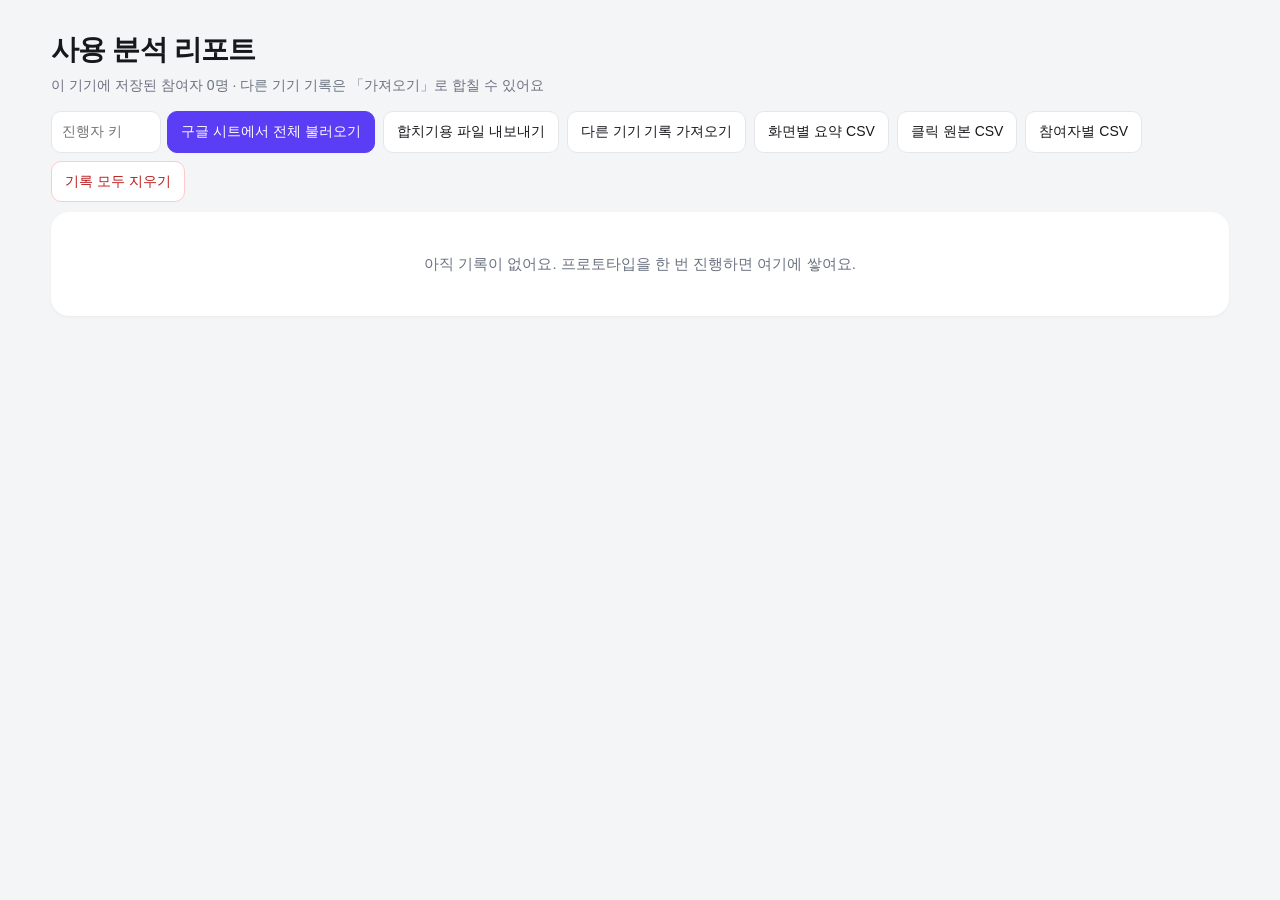
<file: report.html>
<!doctype html>
<html lang="ko">
<head>
<meta charset="utf-8">
<meta name="viewport" content="width=device-width,initial-scale=1">
<title>사용 분석 리포트 · 카카오 T 바이크 프로토타입</title>
<style>
:root{--bg:#f4f5f7;--card:#fff;--ink:#17181c;--muted:#6b7280;--line:#e5e7eb;--accent:#5b3df5;--ok:#16a34a;--dead:#e11d48;--back:#f59e0b;--blocked:#0ea5e9;--disabled:#9ca3af}
*{box-sizing:border-box;min-width:0}
body{margin:0;background:var(--bg);color:var(--ink);font:15px/1.55 -apple-system,BlinkMacSystemFont,"Apple SD Gothic Neo","Pretendard","Noto Sans KR",sans-serif}
header{padding:28px max(4vw,16px) 10px;display:flex;flex-wrap:wrap;gap:14px 24px;align-items:end;justify-content:space-between}
h1{margin:0;font-size:28px;letter-spacing:-.03em}
h2{margin:0 0 12px;font-size:19px;letter-spacing:-.02em}
.sub{margin:4px 0 0;color:var(--muted);font-size:14px}
main{padding:0 max(4vw,16px) 60px;display:grid;gap:18px}
section{background:var(--card);border-radius:18px;padding:20px;box-shadow:0 1px 3px #0000000d}
.tools{display:flex;flex-wrap:wrap;gap:8px}
button,.btn{font:inherit;font-size:14px;border:1px solid var(--line);background:#fff;border-radius:10px;padding:9px 13px;cursor:pointer;color:inherit}
button.primary{background:var(--accent);border-color:var(--accent);color:#fff}
button.danger{color:#b91c1c;border-color:#fecaca}
.kpis{display:grid;grid-template-columns:repeat(auto-fit,minmax(150px,1fr));gap:12px}
.kpi{padding:14px 16px;border-radius:14px;background:var(--bg)}
.kpi span{display:block;color:var(--muted);font-size:13px}
.kpi b{display:block;font-size:26px;letter-spacing:-.03em;font-variant-numeric:tabular-nums}
.kpi small{color:var(--muted);font-size:12px}
.scroll{overflow-x:auto}
table{width:100%;border-collapse:collapse;font-size:14px}
th,td{padding:8px 10px;border-bottom:1px solid var(--line);text-align:left;white-space:nowrap}
th{font-size:12px;color:var(--muted);font-weight:600}
td.n,th.n{text-align:right;font-variant-numeric:tabular-nums}
tr.off td{opacity:.4}
.flag{display:inline-block;padding:1px 8px;border-radius:99px;font-size:12px;font-weight:600}
.flag.warn{background:#fff1f2;color:#be123c}
.flag.good{background:#f0fdf4;color:#15803d}
.funnel{display:grid;gap:6px}
.frow{display:grid;grid-template-columns:130px 1fr 90px;gap:10px;align-items:center;font-size:14px}
.fbar{height:22px;border-radius:6px;background:var(--bg);overflow:hidden}
.fbar i{display:block;height:100%;background:var(--accent);border-radius:6px}
.frow .n{text-align:right;font-variant-numeric:tabular-nums}
.grid{display:grid;grid-template-columns:repeat(auto-fill,minmax(300px,1fr));gap:16px}
.screen{border:1px solid var(--line);border-radius:16px;padding:14px;display:grid;gap:10px;align-content:start}
.screen h3{margin:0;font-size:16px}
.screen .meta{color:var(--muted);font-size:13px}
.screen canvas{width:100%;max-width:300px;justify-self:center;aspect-ratio:402/874;border-radius:22px;background:#eceef2;box-shadow:0 0 0 1px var(--line)}
.legend{display:flex;flex-wrap:wrap;gap:6px 12px;font-size:12px;color:var(--muted)}
.legend i{display:inline-block;width:10px;height:10px;border-radius:50%;margin-right:4px;vertical-align:-1px}
.list{margin:0;padding:0;list-style:none;font-size:13px;display:grid;gap:3px}
.list li{display:flex;justify-content:space-between;gap:10px}
.list li span{overflow:hidden;text-overflow:ellipsis;white-space:nowrap}
.list li b{font-variant-numeric:tabular-nums;flex:none}
.list.bad li span::before{content:"✕ ";color:var(--dead)}
.empty{padding:40px;text-align:center;color:var(--muted)}
.remote{display:flex;gap:6px;align-items:center;flex-wrap:wrap}.remote input{font:inherit;font-size:14px;width:110px;padding:9px 10px;border:1px solid var(--line);border-radius:10px}a.btn{text-decoration:none;color:inherit}
.confirm{display:none;gap:8px;align-items:center;font-size:14px}
.confirm.on{display:flex}
.note{color:var(--muted);font-size:13px;margin:8px 0 0}
.path{font-size:12px;color:var(--muted);white-space:normal;min-width:260px}
.seg{display:inline-flex;border:1px solid var(--line);border-radius:10px;overflow:hidden}
.seg button{border:0;border-radius:0}
.seg button[aria-pressed=true]{background:var(--ink);color:#fff}
@media(max-width:600px){.frow{grid-template-columns:96px 1fr 70px}h1{font-size:23px}}
</style>
</head>
<body>
<header>
  <div>
    <h1>사용 분석 리포트</h1>
    <p class="sub" id="sub">이 기기에 저장된 테스트 기록</p>
  </div>
  <div class="tools">
    <span class="remote"><input id="readKey" type="password" autocomplete="off" placeholder="진행자 키" aria-label="진행자 키"><button class="primary" id="loadRemote">구글 시트에서 전체 불러오기</button><a id="sheetLink" class="btn" target="_blank" rel="noopener" hidden>시트 열기</a></span>
    <button id="exportJson">합치기용 파일 내보내기</button>
    <label class="btn">다른 기기 기록 가져오기<input id="importJson" type="file" accept="application/json,.json" multiple hidden></label>
    <button id="csvScreens">화면별 요약 CSV</button>
    <button id="csvClicks">클릭 원본 CSV</button>
    <button id="csvSessions">참여자별 CSV</button>
    <button class="danger" id="clear">기록 모두 지우기</button>
    <span class="confirm" id="confirm">정말 모두 지울까요? <button class="danger" id="clearYes">지우기</button><button id="clearNo">취소</button></span>
  </div>
</header>
<main id="main"></main>
<script src="report.js"></script>
</body>
</html>
</file>
<file: style.css>
:root{font-family:"Kakao Small Sans","Apple SD Gothic Neo","Malgun Gothic",system-ui,sans-serif;color:#191919;background:#f0f2f6;font-synthesis:none;--blue:#006cf4}
*{box-sizing:border-box}body{margin:0}button,select{font:inherit}button{cursor:pointer;color:inherit}button:focus-visible,select:focus-visible,summary:focus-visible{outline:3px solid #f6b800;outline-offset:3px}[hidden]{display:none!important}
.demo{min-height:100dvh;display:grid;grid-template-columns:220px min(402px,100%);place-content:center;align-items:center;gap:54px;padding:22px}.controls{display:grid;gap:12px}.brand{font-weight:750;font-size:13px;display:flex;align-items:center;gap:8px}.brand span{display:grid;place-items:center;background:#ffe145;width:25px;height:25px;border-radius:7px;color:#1b1c1e;font-size:18px;font-weight:900}.controls h1{margin:3px 0 13px;font-size:28px;letter-spacing:-.07em}.controls label{font-size:12px;font-weight:700;color:#586170}.controls select,.reset{border:1px solid #d8dee7;background:#fff;border-radius:9px;text-align:left;padding:10px 12px}.controls p{min-height:45px;font-size:13px;line-height:1.55;color:#586170;margin:6px 0 0}.reset{width:max-content;font-size:13px}
.phone{--surface:#fff;--card:#fff;--text:#191919;--muted:#666e7d;--line:#d5dfea;--soft:#e8f0fe;--nav-base:#241ab5;--nav-fill:#006cf4;--warn:linear-gradient(105deg,#e43837,#c40be8);width:100%;height:min(874px,calc(100dvh - 44px));min-height:620px;position:relative;isolation:isolate;overflow:hidden;border-radius:28px;background:var(--surface);color:var(--text);box-shadow:0 0 0 1px #dce1e9,0 26px 70px #18294225;container-type:size}
.phone[data-theme=light]{--nav-base:#145bcd;--nav-fill:#20afce;--warn:linear-gradient(105deg,#e53935,#e55e35)}.phone[data-theme=blue]{--nav-base:#1712b9;--nav-fill:#0e6aff;--warn:linear-gradient(105deg,#e53935,#fa9e00)}.phone[data-theme=purple]{--nav-base:#ac1dff;--nav-fill:#0e6aff}.phone[data-theme=dark]{--surface:#192235;--card:#111a2b;--text:#f3f6fc;--muted:#b9c4d8;--line:#37445a;--soft:#273653;--nav-base:#1224b1;--nav-fill:#2e8bff;--warn:linear-gradient(105deg,#c42a30,#ef5544)}
.map,.pick-map,.ride-map,.pins{position:absolute;inset:0;overflow:hidden}.pick-map{transition:opacity .26s}.ride-map{opacity:0;transition:opacity .3s;background:#f5f6f4}.rider{position:absolute}.rider{width:47px;height:72px;object-fit:contain;z-index:2;translate:-50% -91%;left:50%;top:68%}
.status{position:absolute;inset:0 0 auto;padding:10px 23px;display:none;justify-content:space-between;font-weight:700;font-size:12px;z-index:3;pointer-events:none}.phone:not([data-stage=pick]) .status{display:flex}
.pin{position:absolute;width:48px;height:48px;background:#fff;border:1.5px solid #006cf4;border-radius:50%;box-shadow:0 3px 8px #122c4930;display:grid;place-items:center;transform:translate(-50%,-50%);transition:background .18s,scale .18s,box-shadow .18s}.pin img{width:26px;height:auto}.pin b{position:absolute;top:-4px;left:-4px;border-radius:4px;background:#202734;color:white;min-width:15px;height:15px;font-size:10px}.pin[aria-pressed=true]{background:#006cf4;scale:1.07;box-shadow:0 0 0 4px #a2c6ff9e,0 4px 7px #204c8b40}.pin[aria-pressed=true] img{filter:brightness(0) invert(1)}.pin::after{content:"••••";font-size:13px;position:absolute;bottom:0;color:#006cf4;letter-spacing:1.1px}.pin[aria-pressed=true]::after{color:#fff}
.sheet{position:absolute;inset:auto 0 0;border-radius:20px 20px 0 0;background:var(--surface);box-shadow:0 -2px 12px #00000014}.picker{height:clamp(285px,37cqh,310px);display:flex;flex-direction:column;transition:height .33s cubic-bezier(.2,.76,.25,1),transform .28s ease;z-index:4;padding:0 20px 22px}.picker.expanded{height:clamp(365px,60cqh,523px)}.handle{background:none;border:0;display:grid;place-items:center;width:100%;height:30px;flex:0 0 30px;touch-action:none;padding:0}.handle i{width:40px;height:5px;background:#abb3bc;border-radius:10px;opacity:.65}.sheet-header{height:59px;flex:0 0 59px;display:flex;justify-content:space-between;align-items:flex-start}.sheet-header h2{font-size:18px;margin:2px 0 0;letter-spacing:-.04em;line-height:1.25}.sheet-header img{width:46px;height:50px;object-fit:contain}.cards{display:grid;gap:9px;align-content:start;overflow:auto;min-height:0;flex:1;padding:1px 1px 6px;scrollbar-width:thin}.card{height:clamp(66px,9.4cqh,88px);position:relative;display:flex;align-items:center;gap:8px;text-align:left;border-radius:8px;border:1px solid var(--line);background:var(--card);width:100%;padding:8px}.card[aria-pressed=true]{border-color:var(--blue);box-shadow:inset 0 0 0 1px var(--blue)}.card>img{width:48px;height:46px;object-fit:contain;flex:none}.card-text{display:grid;gap:4px;min-width:0;flex:1}.card strong{font-size:15px;white-space:nowrap}.card b{font-size:12px;font-weight:500;white-space:nowrap}.card small{font-size:11px;letter-spacing:-.04em;color:var(--muted);white-space:nowrap}.card .battery{width:12px;height:14px;vertical-align:middle;margin-right:4px}.sound{flex:0 0 39px;display:grid;place-items:center;width:39px;height:39px;border-radius:50%;background:var(--soft)}.sound img{width:18px}
.actions{display:flex;gap:11px}.actions>*{flex:1;min-width:0}.picker .actions{padding-top:13px;flex:0 0 auto}.btn{height:52px;border-radius:6px;border:1px solid var(--line);background:var(--card);font-weight:650;font-size:15px;display:flex;justify-content:center;align-items:center;gap:7px;padding:0 6px}.btn img{width:21px}.primary{background:var(--blue);border-color:var(--blue);color:#fff}.btn:active{filter:brightness(.9)}
.ride-ui{position:absolute;inset:0;opacity:0;visibility:hidden;pointer-events:none;transition:opacity .24s}.phone[data-stage=ride] .ride-ui,.phone[data-stage=arrived] .ride-ui,.phone[data-stage=return] .ride-ui{opacity:1;visibility:visible;pointer-events:auto}.phone:not([data-stage=pick]):not([data-stage=scan]) .ride-map{opacity:1}.phone:not([data-stage=pick]):not([data-stage=scan]) .pick-map{opacity:0}.phone:not([data-stage=pick]) .picker{transform:translateY(101%);pointer-events:none}.phone:not([data-stage=pick]) .pins{visibility:hidden}
.nav{position:absolute;top:7.1%;left:18px;right:18px;height:clamp(112px,16.2cqh,142px);border-radius:22px;background:var(--nav-base);color:#fff;display:flex;align-items:center;justify-content:space-between;padding:15px 20px;overflow:hidden;isolation:isolate;box-shadow:0 8px 24px #07357828}.nav-fill{position:absolute;inset:0;z-index:-1;background:linear-gradient(95deg,var(--nav-fill) 0,var(--nav-fill) max(0%,calc(var(--progress,0%) - 15%)),transparent min(100%,calc(var(--progress,0%) + 22%)));opacity:1}.nav[data-warning=true] .nav-fill,.ride-cards:has(> .nav[data-warning=true]) .ride-bike-brand::before{background:var(--warn);animation:warning-blink .65s step-end infinite}.nav[data-warning=true],.ride-cards:has(> .nav[data-warning=true]) .ride-bike-brand{background:#981f30}@keyframes warning-blink{0%,100%{opacity:1}69.230769%{opacity:.24}}.distance{display:flex;align-items:baseline;gap:6px}.distance strong{font-size:52px;line-height:1.03;letter-spacing:-.09em}.distance small{font-size:27px;font-weight:700}.distance img{width:39px;height:44px;align-self:center}.nav-copy>span{display:block;margin-top:8px;font-size:15px;font-weight:700}.meter{display:grid;justify-items:center;align-content:center;border:6px solid #ffe500;border-left-color:#352150;width:86px;height:86px;border-radius:50%;gap:2px}.meter b{font-size:24px}.meter small{font-size:11px}.rail{display:none;position:absolute;right:27px;top:29%;height:35%;width:6px;border-radius:99px;background:linear-gradient(#ed4689 0 55%,#1388ff 55%);box-shadow:0 0 0 2px #fff7}.rail img{position:absolute;width:24px;height:36px;object-fit:contain;left:50%;translate:-50% 50%;bottom:0}.phone[data-theme=dark] .rail,.phone[data-theme=light] .rail{display:block}
.ride-footer{padding:16px 18px 24px;z-index:4}.route-chip{border-radius:28px;padding:13px 18px;background:var(--card);border:1px solid var(--line);font-size:14px;font-weight:650;margin-bottom:13px}.route-chip span{margin:0 10px;color:var(--muted)}.arrival{position:absolute;top:7.3%;left:18px;right:18px;background:linear-gradient(35deg,var(--nav-fill),var(--nav-base));border-radius:22px;padding:18px;color:white;box-shadow:0 6px 16px #10295f40}.arrival-title{display:flex;justify-content:space-between;align-items:center;gap:10px;margin-bottom:14px}.arrival h2{margin:0;font-size:28px;letter-spacing:-.05em}.arrival details{background:var(--card);color:var(--text);border-radius:9px;padding:12px;font-size:13px}.arrival summary{font-weight:750;color:#db3440;cursor:pointer}.arrival p{font-size:11px;color:var(--muted);margin:8px 0}.parking{display:grid;grid-template-columns:repeat(3,1fr);gap:8px;text-align:center;margin-top:10px}.parking span{font-size:10px}.parking img{display:block;width:33px;height:33px;margin:0 auto 4px}.phone[data-stage=arrived] .nav,.phone[data-stage=arrived] .rail{visibility:hidden}
dialog{border:0;padding:0;width:100%;max-width:100%;max-height:100%;margin:auto 0 0;color:var(--text);background:var(--surface);border-radius:22px 22px 0 0}dialog::backdrop{background:#10162468}.penalty{padding:30px 20px 24px;text-align:center}.penalty h2{font-size:18px;margin:0 0 10px}.penalty strong{color:#ee4249;font-size:26px}.penalty p{margin:12px 0 24px;font-size:14px;color:var(--muted);line-height:1.5}.link{background:none;border:0;text-decoration:underline;color:var(--muted);padding:14px 10px 0;font-size:13px}.screen{z-index:6;position:absolute;inset:0;background:var(--surface);display:flex;flex-direction:column;padding:45px 20px 24px;overflow:auto}.screen.camera{background:#101827;color:#fff}.screen header{display:flex;align-items:center;justify-content:center;position:relative;margin-bottom:20px}.screen header button{position:absolute;left:0;background:none;border:0;font-size:26px}.screen h2{font-size:22px;letter-spacing:-.035em;margin:10px 0}.screen p{color:var(--muted);margin:0 0 13px;line-height:1.5;font-size:14px}.camera p{color:#d8e3f1;text-align:center}.screen .actions{margin-top:auto;padding-top:16px}.preview{width:100%;flex:1;min-height:0;object-fit:cover;border-radius:12px;border:4px solid white;object-position:center 58%;margin-bottom:14px}.shutter{border:5px double #d5e1f5;border-radius:50%;background:#fff;color:#22304c;width:62px;height:62px;flex:none;margin:0 auto;font-size:24px}.qr{width:180px;height:180px;display:grid;place-items:center;margin:auto;border:2px solid #d5e1f5;border-radius:16px;font-size:84px;color:white}.invoice{padding:16px;border:1px solid var(--line);background:var(--card);border-radius:12px;margin-top:12px}.invoice div{display:flex;justify-content:space-between;padding:12px 0}.invoice div+div{border-top:1px solid var(--line)}.receipt{text-align:center;padding-top:35px}.receipt .check{background:var(--blue);color:#fff;border-radius:50%;width:48px;height:48px;display:grid;place-items:center;margin:0 auto 12px;font-size:28px}.receipt img{width:80px;height:80px;object-fit:contain}.toast{position:absolute;z-index:9;bottom:calc(37cqh + 13px);left:50%;translate:-50% 0;background:#232d3c;color:#fff;font-size:12px;padding:10px 13px;border-radius:10px;max-width:88%;width:max-content;pointer-events:none;opacity:0;transition:opacity .2s}.toast.shown{opacity:1}.picker.expanded~.toast{bottom:calc(60cqh + 10px)}
@media(max-width:700px){.demo{grid-template-columns:min(100%,402px);gap:9px;padding:10px}.controls{grid-template-columns:1fr 1fr;gap:5px 8px;align-items:center}.brand,.controls h1,.controls p{display:none}.controls label{grid-row:1}.controls select{grid-row:2;padding:7px 5px;font-size:12px}.reset{grid-column:1/-1;padding:5px 8px}.phone{height:calc(100dvh - 100px);min-height:570px;border-radius:18px}.picker,.ride-footer{padding-bottom:13px}}@media(prefers-reduced-motion:reduce){*,*::before,*::after{animation-duration:.001s!important;transition-duration:.001s!important}}
/* Keep the controls visible in short mobile previews. */
.cards{grid-template-columns:minmax(0,1fr);padding-right:2px}
.card small{white-space:normal;line-height:1.2}
.card .sound{width:32px;height:32px;flex-basis:32px}
dialog{position:fixed;inset:auto;left:var(--dialog-left,10px);bottom:var(--dialog-bottom,10px);width:var(--dialog-width,calc(100% - 20px));margin:0}
@media(max-width:700px){
 .phone{height:calc(100dvh - 116px);min-height:490px}
 .picker.expanded{height:clamp(345px,65cqh,523px)}
 .sheet-header{height:49px;flex-basis:49px}
 .sheet-header img{width:42px;height:45px}
 .card{height:clamp(63px,10.9cqh,79px);gap:7px;padding:6px}
 .card>img{width:42px}
 .card .sound{width:30px;height:30px;flex-basis:30px}
 .picker .actions{padding-top:8px}
 .picker .btn{height:48px}
}
.phone{overflow:clip}
.picker{visibility:visible;transition:height .33s cubic-bezier(.2,.76,.25,1),transform .28s ease,visibility 0s}
.phone:not([data-stage=pick]) .picker{visibility:hidden;transition:height .33s cubic-bezier(.2,.76,.25,1),transform .28s ease,visibility 0s .28s}
@media(max-width:700px){.arrival{top:7%;padding:13px}.arrival h2{font-size:23px}.arrival details{padding:9px}.parking{gap:6px}.parking img{width:29px;height:29px}}
@media(max-width:700px){.cards{gap:6px}.card{height:clamp(58px,10.5cqh,79px)}}

@media(prefers-reduced-motion:reduce){.nav[data-warning=true] .nav-fill{animation:none}}

/* Figma reference frame 402 × 874. Scale the viewport as one unit. */
.demo{grid-template-columns:220px minmax(0,402px);gap:40px}
.viewport{width:min(100%,402px,max(245px,calc((100dvh - 44px) * .46)));aspect-ratio:402/874;justify-self:center;position:relative}
.phone{width:402px;height:874px;min-height:0;transform:scale(var(--screen-scale,1));transform-origin:top left;border-radius:0;container-type:normal}
@media(max-width:700px){
 .demo{grid-template-columns:minmax(0,402px);gap:8px;padding:10px}
 .viewport{width:min(100%,402px,max(245px,calc((100dvh - 116px) * .46)))}
}
.status{padding:19px 33px;font-size:15px}
[data-theme=light] .status,[data-theme=purple] .status,[data-theme=blue] .status{display:none}
.phone[data-stage=done] .status{display:flex;z-index:7}
.pin{scale:1!important}.pin[aria-pressed=true]{box-shadow:0 0 0 4px #a2c6ff9e,0 4px 7px #204c8b40}
.picker{height:319px;padding:0 20px 52px}
.picker.expanded{height:524px}
.handle{height:29px;flex-basis:29px}.handle i{margin-top:-5px}
.sheet-header{height:66px;flex-basis:66px;align-items:flex-start;padding-left:2px}
.picker.expanded .sheet-header{height:55px;flex-basis:55px}
.sheet-header h2{font-size:18px;line-height:1.32;margin:3px 0 0}.sheet-header img{width:46px;height:50px}
.cards{padding:0 1px;gap:9px}.card{height:96px;gap:9px;padding:8px;align-items:center}.card>img{width:48px;height:48px}
.card small{white-space:nowrap;font-size:12px}.card .sound{width:48px;height:48px;flex-basis:48px}.sound img{width:24px}
.btn{font-family:"Kakao Big Sans","Apple SD Gothic Neo",system-ui,sans-serif;font-weight:400;font-size:16px}.picker .btn{height:52px}
.picker .actions{position:absolute;bottom:52px;left:20px;right:20px;padding:0;gap:12px}
.phone .toast{bottom:327px}.phone .picker.expanded~.toast{bottom:532px}
.phone .toast[data-appearance=pickup]{bottom:331px;background:#45464bdf;border-radius:12px;padding:9px 14px;box-shadow:0 2px 8px #0002}
.phone .picker.expanded~.toast[data-appearance=pickup]{bottom:536px}


.rider{width:48.6px;height:81px}
.nav{top:61.55px;left:18px;right:18px;height:142px;border-radius:20px;padding:14px 18px;align-items:flex-start}
.nav-copy{padding-top:3px}.distance{gap:9px}.distance img{width:45px;height:50px}.distance strong{font-size:54px;line-height:1.06;letter-spacing:-.04em}.distance small{font-size:30px}
.nav-copy>span{margin-top:29px;font-size:18px}
.meter{position:absolute;right:20px;top:23px;width:94px;height:94px;border-width:8px;background:transparent;border-color:#ffe300;border-left-color:#301052;gap:0}
.meter b{font-size:29px}.meter small{font-size:12px}
.nav::after{content:"";width:6px;height:6px;border-radius:50%;background:white;box-shadow:11px 0 #fff7;position:absolute;bottom:11px;left:calc(50% - 9px)}
/* Figma Light and Dark ride banner geometry on the 402 × 874 frame. */
.nav-stars,.distance .turn-light,.distance .turn-dark,.dark-ride-status{display:none}
.phone:is([data-theme=light],[data-theme=dark]) .nav{
 top:65px;height:125.529px;border-radius:44px;padding:0;box-shadow:none;
}
.phone[data-theme=dark] .nav{top:62px;height:125px}
.phone:is([data-theme=light],[data-theme=dark]) .nav::after{display:none}
.phone[data-theme=light] .nav[data-warning=false] .nav-fill{background:url('assets/banner-light.svg') 0 0/100% 100% no-repeat}
.phone[data-theme=dark] .nav[data-warning=false] .nav-fill{
 background:linear-gradient(-13.997deg,#2e8bff 6.2843%,#1224b1 71.233%);
}
.phone[data-theme=dark] .nav[data-warning=false] .nav-stars{
 display:block;position:absolute;left:75px;top:7.6px;width:260.318px;height:94.9394px;pointer-events:none;
}
.phone:is([data-theme=light],[data-theme=dark]) .nav-copy{
 position:absolute;inset:17.96px 31px 0 179px;padding:0;
}
.phone[data-theme=dark] .nav-copy{inset:22.41px 39px 0 187.37px}
.phone:is([data-theme=light],[data-theme=dark]) .distance{align-items:center;gap:3.2px;height:59px}
.phone:is([data-theme=light],[data-theme=dark]) .distance .turn-gradient{display:none}
.phone[data-theme=light] .distance .turn-light,
.phone[data-theme=dark] .distance .turn-dark{display:block;transform:none;flex:none;margin-right:9.55px}
.phone[data-theme=light] .distance .turn-light{width:41.9378px;height:48.3939px}
.phone[data-theme=dark] .distance .turn-dark{width:35.2684px;height:40.6986px;margin-right:11px}
.phone:is([data-theme=light],[data-theme=dark]) .distance strong{
 font:800 51.027px/1.2 "Kakao Big Sans","Apple SD Gothic Neo",system-ui,sans-serif;letter-spacing:-1.2757px;
}
.phone[data-theme=dark] .distance strong{font-size:40.394px;letter-spacing:-1.0099px}
.phone:is([data-theme=light],[data-theme=dark]) .distance small{
 align-self:flex-end;margin-bottom:3px;font-size:28.703px;letter-spacing:-.4305px;
}
.phone[data-theme=dark] .distance small{font-size:32.206px;margin-bottom:5px}
.phone:is([data-theme=light],[data-theme=dark]) .nav-copy>span{
 position:absolute;right:0;top:62px;margin:0;white-space:nowrap;
 font:400 16px/1.35 "Kakao Big Sans","Apple SD Gothic Neo",system-ui,sans-serif;letter-spacing:-.24px;
}
.phone[data-theme=dark] .nav-copy>span{top:52.83px;font-size:18px;font-weight:700;opacity:.9}
.phone:is([data-theme=light],[data-theme=dark]) .meter{
 left:16.16px;right:auto;top:13.29px;width:98.95px;height:98.95px;gap:0;
}
.phone[data-theme=dark] .meter{left:12.56px;top:12.03px}
.phone:is([data-theme=light],[data-theme=dark]) .meter b{
 font:700 26px/1.3 "Kakao Big Sans","Apple SD Gothic Neo",system-ui,sans-serif;letter-spacing:-.52px;
}
.phone:is([data-theme=light],[data-theme=dark]) .meter small{margin-top:2px;font-size:10.766px;line-height:1.45}
.phone:is([data-theme=light],[data-theme=dark]) .meter-track{stroke:#111827;opacity:.94}
.phone:is([data-theme=light],[data-theme=dark]) .meter-progress{filter:drop-shadow(0 0 3px #ffe919)}
.phone[data-theme=dark][data-stage=ride] .status{display:none}
.phone[data-theme=dark][data-stage=ride] .dark-ride-status{
 position:absolute;inset:0 0 auto;height:54px;display:flex;justify-content:space-between;align-items:center;
 padding:0 30px 0 36px;color:#f9fbff;font-size:15px;font-weight:700;pointer-events:none;
}
.dark-ride-status span+span{display:flex;align-items:center;gap:6px}
.dark-ride-status img{max-height:14px;filter:brightness(0) invert(1)}
.rail{right:24px;top:277px;height:301px}
.siren{position:absolute;top:630px;left:18px;background:var(--card);border-radius:32px;padding:12px 14px;color:#f04d46;font-size:14px;display:flex;gap:6px;align-items:center}
.siren img{width:16px}.ride-footer{padding:20px 18px 40px;box-shadow:none}
.route-chip{height:48px;margin:0 0 20px;display:flex;align-items:center;gap:9px;font-weight:400;box-shadow:0 1px 8px #00000012;border-color:transparent}
.route-chip span{margin:0;color:var(--text)}.route-swap{margin-left:auto;font-size:21px;border:1px solid var(--line);border-radius:50%;width:40px;height:40px;display:grid;place-items:center}.ride-footer .btn{height:56px}.ride-footer .actions{gap:8px}
.arrival{top:64px;height:400px;padding:18px;border-radius:20px}.arrival-title{align-items:flex-start;height:55px;margin-bottom:16px}.arrival-title div{text-align:right;font-size:17px}.arrival-title small{font-weight:400}.arrival h2{font-size:32px}
.arrival details{height:293px;padding:16px;font-size:15px}.arrival details:not([open]){height:auto}.arrival p{font-size:12px}.parking{padding:17px 0 0;border-top:1px solid var(--line);margin-top:15px;gap:18px 6px}.parking img{width:39px;height:39px}.parking span{font-size:11px}
.phone[data-theme=dark] .arrival{
 background:linear-gradient(-13.997deg,#2e8bff 6.2843%,#1224b1 71.233%);
 isolation:isolate;
}
.phone[data-theme=dark] .arrival::before{
 content:"";position:absolute;inset:2px 16px auto;height:72px;z-index:-1;pointer-events:none;
 background:url('assets/banner-dark-stars.svg') center/100% 100% no-repeat;
}
.phone[data-theme=dark] .arrival .parking img{filter:brightness(0) invert(1)}
.phone[data-stage=arrived] .siren{top:650px}
.home-indicator{position:absolute;bottom:12px;left:50%;translate:-50% 0;width:134px;height:5px;border-radius:10px;background:var(--text);z-index:7;pointer-events:none}.phone[data-stage=pick] .home-indicator,.phone[data-stage=done] .home-indicator{display:none}.phone[data-stage=camera] .home-indicator,.phone[data-stage=photo] .home-indicator,.phone[data-stage=scan] .home-indicator{background:#fff}
.screen{padding:42px 20px 48px}
.screen.camera header{margin-bottom:78px}.screen.camera p{font-size:19px;font-weight:700;margin:0 0 40px}.screen.camera .preview{height:526px;flex:none;margin-bottom:24px}.screen.camera:has(.qr) header{margin-bottom:36px}.screen.camera:has(.qr) p{font-size:15px}
.payment-screen header{height:58px;margin:-12px -20px 58px;padding-left:57px;justify-content:flex-start;border-bottom:1px solid #e6eaf1}.payment-screen header button{left:16px}.payment-screen h2{margin:0 4px 50px;font-size:23px}.payment-screen .invoice{background:#f2f4f7;border:0;padding:12px 17px 23px;margin:0;height:auto;min-height:169px}.payment-screen .invoice div{padding:12px 0}.payment-screen .invoice div:last-child{padding-top:21px;font-weight:700}.payment-screen .invoice strong{font-size:22px}
[data-theme=dark] .payment-screen .invoice{background:#222c40}
.receipt-screen{padding:0 26px 42px}.receipt-screen header{display:none}.receipt-screen .receipt{height:384px;padding:128px 0 0}.receipt-screen h2{font-size:20px;margin:14px 0 16px}.receipt .receipt-check{width:41px;height:41px}.receipt .receipt-mascot{width:98px;height:121px;display:block;margin:0 auto;object-fit:contain}
.receipt-route,.receipt-price{padding:13px;border:1px solid var(--line);border-radius:6px;font-size:15px}.receipt-route>div:first-child,.receipt-price{display:flex;justify-content:space-between;align-items:center}.route-preview{margin-top:12px;position:relative;height:166px;border-radius:9px;overflow:hidden}.route-preview img{width:100%;height:100%;object-fit:cover}.route-preview .receipt-route-overlay{position:absolute;inset:0;width:100%;height:100%;pointer-events:none}.receipt-route-casing,.receipt-route-trace{fill:none;stroke-linecap:round;stroke-linejoin:round}.receipt-route-casing{stroke:#fff;stroke-width:42}.receipt-route-trace{stroke:var(--blue);stroke-width:24}.receipt-route-stop{fill:var(--blue);stroke:#fff;stroke-width:14}.receipt-route-end{fill:#e63836}.route-preview span{position:absolute;top:77.23%;left:21.14%;transform:translate(-50%,calc(-100% - 8px));background:#242424;color:#fff;border-radius:3px;padding:5px 9px;font-size:14px;font-weight:700}.route-preview span:last-child{top:26.27%;left:47.46%;background:#e63836}.receipt-price{margin-top:10px;padding:17px 21px}.receipt-price span{display:flex;align-items:center;gap:8px}.receipt-price img{width:24px;height:24px}
.receipt-help{display:flex;justify-content:space-around;margin-top:23px;font-size:12px;text-align:center}.receipt-help img{display:block;width:22px;height:22px;margin:0 auto 6px}
.receipt-screen .actions{position:absolute;left:29px;right:29px;bottom:42px;padding:0}
.unavailable-pin{position:absolute;transform:translate(-50%,-50%);width:46px;height:46px;display:grid;place-content:center;justify-items:center;background:#e8eaed;border:1px solid #d6dbe1;border-radius:50%;box-shadow:0 3px 8px #122c4929;color:#768092;font-size:9px}.unavailable-pin img{width:24px;opacity:.38}
.bike-badge{font-size:11px;line-height:17px;color:#006cf4;background:#e8f0fe;border-radius:3px;padding:0 5px;width:max-content}.card-text{gap:2px}.screen.camera .preview{position:relative;overflow:hidden}.screen.camera .preview img{position:absolute;width:403px;height:875px;object-fit:cover;left:-24px;top:-208px}
[data-theme=dark] .unavailable-pin{background:#344055;border-color:#657187;color:#c7d1e1}
.distance img{transform:scaleX(-1)}
.distance .turn-straight{display:none;width:45px;height:50px;flex:none}
.nav[data-direction=right] .distance .turn-gradient{transform:none}
.phone:is([data-theme=light],[data-theme=dark]) .nav[data-direction=right] .distance :is(.turn-light,.turn-dark){transform:scaleX(-1)}
.phone .nav[data-direction=straight] .distance img{display:none}
.nav[data-direction=straight] .distance .turn-straight{display:block}
.phone[data-theme=light] .distance .turn-straight{width:41.9378px;height:48.3939px;margin-right:9.55px}
.phone[data-theme=dark] .distance .turn-straight{width:35.2684px;height:40.6986px;margin-right:11px}

/* Road geometry, route, and rider share one moving map layer. */
.map{z-index:0}
.ride-ui{z-index:2}
.arrival{z-index:3}
.ride-map{
 --map-land:#edf0eb;--map-park:#dce7d8;--map-building:#e3e8e2;--map-road:#fff;
 --map-restricted:#b8bab8;--map-restricted-mark:#969b98;
 background:var(--map-road);
}
.phone[data-theme=dark] .ride-map{
 --map-land:#121c2d;--map-park:#152335;--map-building:#19263a;--map-road:#223149;
 --map-restricted:#414a5b;--map-restricted-mark:#657083;
}
.map-world{position:absolute;inset:0;will-change:transform}
.navigation-map{position:absolute;left:-220px;top:-220px;width:842px;height:1314px;background:var(--map-road)}
.map-green{fill:var(--map-park)}.map-land{fill:var(--map-land)}.map-blocks{fill:var(--map-building)}
.map-restricted{fill:url(#restricted-block-pattern)}
.map-restricted-fill{fill:var(--map-restricted)}
.map-restricted-mark{fill:none;stroke:var(--map-restricted-mark);stroke-width:1.7;stroke-linecap:round}
.map-navigation-line,.map-cycle-line{fill:none;stroke-linecap:round;stroke-linejoin:round}
.map-navigation-line{stroke:#006cf4;stroke-width:8}.map-cycle-line{stroke:#e63f88;stroke-width:8}

.map-world .rider,.map-world .arrival-bike{position:absolute;left:var(--rider-x,50%);top:var(--rider-y,68%);pointer-events:none}
.map-world .rider{z-index:1;translate:-50% -91%}
.map-world .arrival-bike{width:57px;height:45px;object-fit:contain;translate:20px -94%;z-index:0}

/* The photo and controls occupy separate fixed areas in the 402 × 874 frame. */
.phone:is([data-stage=camera],[data-stage=photo]) .screen.camera{overflow:hidden}
.phone:is([data-stage=camera],[data-stage=photo]) .screen.camera>header{flex:none;height:24px;margin:0}
.phone:is([data-stage=camera],[data-stage=photo]) .screen.camera>p{position:absolute;inset:137px 20px auto;margin:0}
.phone:is([data-stage=camera],[data-stage=photo]) .screen.camera>.preview{position:absolute;inset:204px 20px auto;width:auto;margin:0}
.screen.camera>.shutter{position:absolute;left:50%;bottom:56px;translate:-50% 0}
.screen.camera>.photo-actions{position:absolute;inset:auto 20px 48px;padding:0;margin:0}
.photo-actions .secondary{background:#202c40;border-color:#42506b;color:#fff}

.meter{border:0;isolation:isolate}
.meter-ring{position:absolute;inset:0;width:100%;height:100%;transform:rotate(-90deg);z-index:-1;fill:none;stroke-width:8}
.meter-track{stroke:#201044;opacity:.7}.meter-progress{stroke:#ffe400;stroke-linecap:round}
.meter-progress[stroke-dasharray="0 60"]{stroke-linecap:butt}
.phone[data-stage=arrived] .map-world .rider{width:65.6px;height:81px}

/* Keep the pickup map and path in the same 402 × 874 coordinate system. */
.pick-map{--pickup-ground:#eae7db;--pickup-building:#f2efe7;--pickup-park:#d1dfc4;--pickup-road:#fff;--pickup-edge:#d9d8d0;--pickup-label:#686454}
[data-theme=dark] .pick-map{--pickup-ground:#252e3c;--pickup-building:#30394a;--pickup-park:#283a35;--pickup-road:#485363;--pickup-edge:#586271;--pickup-label:#bcc6d3}
.pick-map-art,.pickup-directions{position:absolute;inset:0;width:100%;height:100%}
.pick-ground{fill:var(--pickup-ground)}
.pick-building{fill:var(--pickup-building);stroke:var(--pickup-edge);stroke-width:1}
.pick-green{fill:var(--pickup-park)}
.pick-streets,.pick-street-edge,.pick-lanes{fill:none;stroke-linecap:round;stroke-linejoin:round}
.pick-streets{stroke:var(--pickup-road);stroke-width:18}
.pick-street-edge{stroke:var(--pickup-edge);stroke-width:20}
.pick-lanes{stroke:var(--pickup-edge);stroke-width:2}
.pick-map-label{fill:var(--pickup-label);font-size:11px}
.pick-map-status{position:absolute;left:31px;right:24px;top:18px;display:flex;justify-content:space-between;align-items:center;gap:12px;font-size:14px;font-weight:700}
.pick-island{display:flex;align-items:center;justify-content:space-between;background:#0b0c0e;color:#62d878;border-radius:99px;height:35px;padding:0 14px;width:225px;font-size:12px}
.pick-island i{width:36px;border-bottom:2px dotted #d9d25d}
.pickup-directions,.pickup-distance{pointer-events:none}
.pickup-halo,.pickup-line{fill:none;stroke-linejoin:round;stroke-linecap:round}
.pickup-halo{stroke:#fff;stroke-width:7.5;opacity:.9}
.pickup-line{stroke:#006cf4;stroke-width:4;stroke-dasharray:5 6}
.pickup-location-halo{fill:#9ac8ff;opacity:.7}
.pickup-location{fill:#006cf4;stroke:white;stroke-width:2.5}
.pickup-directions:has(#pickupLocation[data-arrived]) :is(.pickup-line,.pickup-halo){visibility:hidden}
.pickup-distance{position:absolute;translate:-50% -50%;z-index:1;white-space:nowrap;color:var(--text);background:var(--card);border:1px solid var(--line);padding:6px 9px;border-radius:12px;font-size:12px;font-weight:700;box-shadow:0 2px 8px #122f5022}
.pin,.unavailable-pin{z-index:2}

/* The next card sits behind the pinned actions and fades out at their lower edge. */
.next-bikes{
 position:absolute;inset:auto 21px 48px;height:73px;overflow:hidden;pointer-events:none;opacity:.47;
 mask-image:linear-gradient(to bottom,transparent,#000 22%,#000 72%,transparent)
}
.next-bikes .card{align-items:flex-start;padding-top:17px}
.next-bikes .card>img{width:48px;height:39px}
.next-bikes .card-text{padding-top:4px}
.picker.expanded .next-bikes{display:none}
.picker .actions{z-index:1}
.picker .actions .secondary{background:var(--card)}
.picker:not(.expanded) .actions .primary{background:var(--blue)}
.pick-map-home,.pick-map-report{position:absolute;top:80px;background:var(--card);box-shadow:0 2px 6px #122f5022}
.pick-map-home{left:11px;width:38px;height:38px;border-radius:50%;display:grid;place-items:center}
.pick-map-home svg{width:22px;height:22px;fill:var(--text)}
.pick-map-report{right:16px;height:38px;border-radius:20px;padding:0 14px;display:flex;align-items:center;gap:7px;color:#dc3630;font-size:13px}
.pick-map-report img{width:16px;height:16px}
[data-theme=dark] .pick-map-report{color:#ff928d}

.zone-west-gradient{display:none}
.phone:is([data-theme=purple],[data-theme=blue]) :is(.zone-west-classic,.zone-tip){display:none}
.phone:is([data-theme=purple],[data-theme=blue]) .zone-west-gradient{display:inline}
.figma-destination{position:absolute;left:199px;top:228.3px;translate:-50% 0;
 display:flex;flex-direction:column;align-items:center;gap:8px;pointer-events:none}
.figma-destination img{width:26.9883px;height:36.6981px}
.figma-destination span{width:79px;padding:2px 6px;background:#fff;border-radius:4px;color:#006cf4;
 font:400 15px/1.4 "Kakao Big Sans","Apple SD Gothic Neo",system-ui,sans-serif;text-align:center;letter-spacing:-.075px;white-space:nowrap}
.phone[data-stage=arrived] .figma-destination{display:none}

/* Let the next card show through the action area, with a gradual falloff. */
.next-bikes{
 opacity:.41;
 filter:blur(.85px);
 mask-image:linear-gradient(to bottom,transparent 0%,#000 30%,#000 58%,transparent 96%),
            linear-gradient(to right,transparent 0 50%,#000 60%);
 mask-composite:intersect;
}

/* Render the route over the original map overlays. */
.map-route-casing,.map-route-past{
 fill:none;stroke-linecap:round;stroke-linejoin:round;
}
.map-route-casing{stroke:#fff;stroke-width:20}
[data-theme=dark] .map-route-casing{stroke:#182235}
.map-route-past{stroke:#9da4ad;stroke-width:14}
.map-navigation-line,.map-cycle-line{stroke-width:14}
.map-navigation-line{stroke:#006cf4}
.map-cycle-line{stroke:#ff008a}
.map-route-arrows{fill:#fff;opacity:.9}
.map-route-arrows .passed{display:none}

.rider-effort{
 display:none;position:absolute;left:calc(var(--rider-x,50%) + 21px);
 top:calc(var(--rider-y,68%) - 64px);width:18px;height:20px;z-index:2;pointer-events:none;
}
.phone[data-pedaling=true] .rider{
 transform-origin:50% 87%;
 animation:pedal-sway .56s ease-in-out infinite;
}
.phone[data-pedaling=true] .rider-effort{display:block}
.rider-effort i{
 position:absolute;left:0;top:4px;width:5px;height:9px;border-radius:70% 40% 65% 52%;
 background:#7addff;box-shadow:0 0 0 1px #fff9;
 animation:pedal-sweat 1.7s ease-out infinite;
}
.rider-effort i+ i{left:8px;top:2px;animation-delay:.36s}
@keyframes pedal-sway{
 0%,100%{transform:translate(-1px,1px) rotate(-2deg)}
 50%{transform:translate(1px,-2px) rotate(2deg)}
}
@keyframes pedal-sweat{
 0%,35%,100%{opacity:0;transform:translate(0,3px) rotate(24deg)}
 45%{opacity:1}
 74%{opacity:0;transform:translate(8px,-8px) rotate(34deg)}
}
@media(prefers-reduced-motion:reduce){.rider-effort{visibility:hidden}}

/* Figma penalty panel, measured at 402 × 436. Scale with the phone frame. */
#penalty{
 width:402px;max-width:none;max-height:none;overflow:visible;transform:scale(var(--dialog-scale,1));
 transform-origin:bottom left;border-radius:20px 20px 0 0;background:#fff;--penalty-copy:#4a4f58;--penalty-muted:#7e8593;--penalty-error:#e53935;--penalty-handle:#d6d9dd;--penalty-border:#d6d9dd
}
#penalty[data-theme=dark]{
 background:#0d1526;--penalty-copy:#c3cede;--penalty-muted:#c3cede;--penalty-error:#ff7174;--penalty-handle:#232d40;--penalty-border:#3c475a
}
#penalty::backdrop{background:#0006}
.penalty{height:436px;position:relative;padding:0;text-align:center;overflow:hidden}
.penalty-handle,.penalty-home{position:absolute;left:50%;translate:-50% 0;border-radius:5px}
.penalty-handle{top:8px;width:36px;height:4px;background:var(--penalty-handle)}
.penalty-home{bottom:12px;width:134px;height:5px;background:var(--text)}
.penalty-mascot{position:absolute;top:32px;left:140px;width:122px;height:91px;overflow:hidden}
.penalty-mascot img{position:absolute;left:-289.52%;top:-21.1%;width:771.31%;height:689.38%;max-width:none}
.penalty h2,.penalty>strong,.penalty p{position:absolute;left:18px;right:18px;margin:0}
.penalty h2{top:141px;font-size:18px;line-height:1.35;letter-spacing:-.27px}
.penalty>strong{top:183px;font-size:24px;line-height:1.3;letter-spacing:-.48px;color:var(--penalty-error)}
.penalty p{top:232px;font-size:14px;line-height:1.5;color:var(--penalty-copy)}
.penalty .actions{position:absolute;top:306px;left:18px;right:18px;gap:8px}
.penalty .btn{height:56px;border-radius:6px}
.penalty .secondary{background:transparent;border-color:var(--penalty-border)}
.penalty .link{
 position:absolute;top:374px;left:50%;translate:-50% 0;padding:6px 10px;
 color:var(--penalty-muted);font-size:15px;letter-spacing:-.15px;white-space:nowrap;text-decoration:none
}

/* Home, destination search and return-area selection from the Figma entry flow. */
.bike-home,.bike-search,.bike-zone{position:absolute;inset:0;z-index:5;overflow:hidden;background:var(--surface);font-size:15px}
.phone:is([data-stage=home],[data-stage=search],[data-stage=zone]) :is(.status,.home-indicator){display:none}
:where(.bike-home,.bike-search,.bike-zone) :where(button:not(.btn)),#pickerBack{border:0;padding:0}
.entry-round,.entry-icon{display:grid;place-items:center;flex:none}
.entry-round{width:44px;height:44px;background:var(--card);border-radius:50%;box-shadow:0 2px 6px #00000014}
.entry-icon{width:26px;height:36px;background:transparent}
.entry-round img,.entry-icon img{width:24px;height:24px}
.phone[data-theme=dark] :is(.entry-round img,.search-header #searchBack img,.home-shortcuts img,.search-shortcuts img,.zone-header img){filter:brightness(0) invert(1)}
.bike-home{--home-gutter:20px;--home-gap:16px;inset:0 auto auto 0;width:393px;height:854.5px;scale:calc(402 / 393);transform-origin:top left}
.home-map{position:absolute;left:-5px;width:404px;height:414px;overflow:hidden}
.home-map-top{top:0}.home-map-bottom{top:389px}
.home-map>img{position:absolute;width:1016.585px;height:507.895px;left:-111.746px;top:-52.123px;filter:brightness(1.02) sepia(.045) saturate(.94)}
.phone[data-theme=dark] .home-map{filter:brightness(.54) saturate(.75)}
.home-map-details{position:absolute;inset:0 auto auto 0;width:393px;height:434px;pointer-events:none}
.home-map-buildings{fill:#e4e4e2;stroke:#d8dad8;stroke-width:.75;opacity:.75}
.home-map-roads,.home-map-places{fill:#545c60;font-size:11px}
.home-map-park{fill:#46664c}
.phone[data-theme=dark] .home-map-buildings{fill:#777d82;stroke:#858b8d;opacity:.4}
.phone[data-theme=dark] :is(.home-map-roads,.home-map-places){fill:#eff4fa}
.phone[data-theme=dark] .home-map-park{fill:#d1e6ca}
.home-markers{position:absolute;inset:0;pointer-events:none}
.bike-home .home-map-pin{position:absolute;width:48px;height:48px;pointer-events:auto;background:transparent}
.home-map-pin img,.home-map-pin span{position:absolute;pointer-events:none}
.home-map-pin .pin-halo{inset:0;width:48px;height:48px}
.home-map-pin .pin-body{left:-1px;top:1px;width:50px;height:50px}
.home-map-pin .pin-vehicle{left:14px;top:10px;width:20px;height:20px}
.home-map-pin .pin-brand{display:grid;place-items:center;top:2px;left:2px;width:18px;height:18px;background:#1b2350;color:#fee500;border-radius:4px;font-weight:850;font-size:15px}
.home-map-pin .pin-battery{left:13px;top:31px;display:flex;gap:2px}
.pin-battery i{width:4px;height:4px;background:var(--blue);border-radius:1.5px}
.home-tools{position:absolute;inset:35px var(--home-gutter) auto;display:flex;align-items:center;gap:var(--home-gap)}
.vehicle-filters{display:flex;flex:1;align-items:stretch;min-width:0;height:44px;background:var(--card);padding:4px;border-radius:30px;box-shadow:0 2px 6px #00000014}
.vehicle-filters button{flex:1;min-width:0;border-radius:24px;background:none;color:var(--muted);white-space:nowrap}
.vehicle-filters button[aria-pressed=true]{background:var(--blue);color:#fff}
.vehicle-panel{position:absolute;z-index:2;top:87px;right:23px;background:var(--card);box-shadow:0 5px 24px #0003;border-radius:13px;padding:13px;display:grid;gap:12px}
.vehicle-panel label{display:flex;align-items:center;gap:7px}
.vehicle-panel .btn{min-height:36px;height:36px}
.bike-home .home-notice{position:absolute;top:434px;left:0;width:100%;height:54px;border-radius:20px 20px 0 0;background:#3b414bea;color:#fff;text-align:left;padding:0 20px 14px;display:flex;align-items:center;gap:8px}
.home-notice img{width:16px;height:16px;margin-left:auto}
.home-sheet{position:absolute;inset:469px 0 0;display:flex;flex-direction:column;gap:var(--home-gap);padding:16px var(--home-gutter) 18px;background:#f5f6f8;border-radius:24px 24px 0 0}
.phone[data-theme=dark] .home-sheet{background:var(--surface)}
.bike-home .home-search{position:relative;flex:0 0 50px;display:flex;align-items:center;gap:10px;text-align:left;padding:0 14px;background:#fff;border:1px solid #dfe3e8;border-radius:999px;color:#191919;box-shadow:0 2px 6px #0c5db414;font-size:15px;font-weight:750}
.home-search>img:first-child{width:30px;height:30px;padding:6px;translate:0 2px}
.home-search span{overflow:hidden;text-overflow:ellipsis;white-space:nowrap}
.home-search-group{display:flex;flex-direction:column;gap:10px}
.home-shortcuts{flex:0 0 35px;display:grid;grid-template-columns:1fr 1.6fr 1fr;gap:8px}
.bike-home .home-shortcuts button{height:35px;border-radius:21px;background:var(--card);display:flex;align-items:center;justify-content:center;gap:8px;white-space:nowrap;box-shadow:0 2px 6px #0002;padding:0 8px}
.home-shortcuts :is(img,svg){width:20px;height:20px;flex:none}
.home-recommended{flex:0 0 96px;display:grid;grid-template-columns:minmax(0,1fr) auto;align-items:center;gap:8px;padding:9px 12px;background:var(--card);border:1px solid #ecd772;border-radius:15px}
.home-bike-details{display:flex;align-items:center;gap:8px;min-width:0;background:transparent;text-align:left}
.home-bike-photo{width:70px;height:57px;flex:none;object-fit:contain}
.home-bike-copy{display:grid;gap:4px;min-width:0}
.home-closest,.home-bike-summary,.home-battery,.home-bike-range{display:flex;align-items:center;gap:4px;white-space:nowrap}
.home-closest{color:var(--muted);font-size:11px;font-weight:650}
.home-closest img{width:8px;height:11px}
.home-bike-summary{gap:9px;font-size:15px}
.home-battery{color:var(--muted);font-size:11px}
.home-battery img{width:15px;height:15px}
.home-bike-range{padding:4px 7px;border-radius:7px;background:#e8f7ed;color:#175b39;font-size:12px;line-height:16px;font-weight:750}
.phone[data-theme=dark] .home-bike-range{background:#193b31;color:#a8edbf}
.home-bike-range img{width:13px;height:13px}
.home-save-bike.btn{height:40px;padding:0 14px;border:1px solid #a9cffc;border-radius:10px;background:#edf5ff;color:#0759b9;font-size:14px;font-weight:700;white-space:nowrap}
.phone[data-theme=dark] .home-save-bike{background:#223b60;border-color:#496e9e;color:#d8ebff}
.home-promo-panel{position:relative;flex:1;min-height:122px;max-height:139px;margin-top:auto}
.bike-home .home-promo{position:absolute;inset:0;width:100%;border-radius:12px;overflow:hidden;background:var(--card)}
.home-promo img{position:absolute;left:-5.28%;top:-145px;width:110.83%;height:236.822px}
.home-actions{position:absolute;inset:auto 0 8px;z-index:1;display:grid;grid-template-columns:minmax(0,1fr)}
.home-actions .btn{height:52px;border-radius:6px;border:0;display:flex;align-items:center;justify-content:center;gap:8px;font-weight:400}
.home-actions .primary,.zone-sheet .primary{background:var(--blue)}
.home-actions img{width:24px;height:24px}
.home-design-indicator{height:5px;width:134px;position:absolute;top:841px;left:130px;border-radius:3px;background:var(--text)}
.bike-search{padding-top:54px}
.search-header{height:64px;display:flex;align-items:center;gap:12px;padding:0 20px 0 16px;border-bottom:1px solid var(--line)}
.search-header input{flex:1;min-width:0;border:0;padding:0;background:transparent;color:inherit;font:inherit;caret-color:var(--blue);outline:none}
.search-header input::-webkit-search-cancel-button{appearance:none}
.search-header input::placeholder{color:var(--muted)}
.search-divider{width:1px;height:20px;background:var(--line)}
.search-shortcuts{height:56px;display:flex;align-items:center;gap:20px;padding:0 20px;border-bottom:2px solid var(--blue)}
.search-shortcuts button{display:flex;align-items:center;gap:8px;background:transparent;white-space:nowrap}
.search-shortcuts button img{width:24px;height:24px}
.search-results{overflow:auto;max-height:700px}
.bike-search .search-row{width:100%;display:flex;align-items:center;gap:12px;text-align:left;min-height:60px;background:transparent;padding:14px 20px}
.search-row.search-place{min-height:72px}
.search-icon-tile,.search-map-chip{display:grid;place-items:center;flex:none}
.search-icon-tile{width:32px;height:32px;border-radius:8px;background:#f2f3f5}
.phone[data-theme=dark] .search-icon-tile{background:var(--soft)}
.search-icon-tile img{width:20px;height:20px}
.search-row mark{background:none;color:var(--blue)}
.phone[data-theme=dark] .search-row mark{color:#75b6ff}
.search-row small{display:block;margin-top:5px;color:var(--muted);font-size:12px}
.search-map-chip{margin-left:auto;border:1px solid var(--line);border-radius:50%;width:44px;height:44px}
.search-map-chip img{width:22px;height:22px}
.search-empty{margin:26px 20px;color:var(--muted)}
.zone-map-art{position:absolute;inset:0;overflow:hidden;background:#d9edfc}
.zone-map-image,.zone-map-cleanup,.zone-overlay{position:absolute}
.zone-map-image{left:-18.17px;top:-154px;width:427px;height:887px;object-fit:cover}
.zone-map-cleanup{left:283px;top:437px;width:92px;height:87px;background:#dceefc}
.zone-east{left:214px;top:350px;width:205px;height:387.5px}
.zone-west{left:-44px;top:-27.5px;width:242.881px;height:430.406px}
.zone-south{left:-18.17px;top:615px;width:315.5px;height:126.5px}
.zone-north{left:210.83px;top:-2px;width:198.5px;height:240.124px}
.zone-park{left:212px;top:219px;width:202px;height:119px}
.zone-southwest{left:-67.8px;top:244.5px;width:274.305px;height:354.318px}
.zone-east.zone-gradient{left:210.83px;top:352.5px}
.zone-west.zone-gradient{left:-60.5px;top:-31px;width:259.381px;height:433.906px}
.zone-park.zone-gradient{left:212.5px;top:223.5px;width:201.5px;height:115px}
.zone-southwest.zone-gradient{top:184px;width:269.182px;height:414.818px}
.zone-gradient{display:none}
.phone:is([data-theme=purple],[data-theme=blue]) .zone-gradient{display:block}
.phone:is([data-theme=purple],[data-theme=blue]) .zone-overlay:not(.zone-gradient):is(.zone-east,.zone-west,.zone-park,.zone-southwest){display:none}
.phone[data-theme=dark] .zone-map-art{filter:brightness(.55) saturate(.78)}
.zone-return-shape{overflow:visible}
.zone-return-shape path[data-active]{fill-opacity:.5;stroke:#006cf4;stroke-width:5;stroke-linejoin:round}
.phone[data-theme=dark] .zone-return-shape path[data-active]{stroke:#b0ddff}
.zone-status{position:absolute;inset:0 0 auto;height:54px;padding:0 30px 0 36px;display:flex;justify-content:space-between;align-items:center}
.zone-status span{display:flex;align-items:center;gap:7px}
.zone-status img:first-child{width:18px;height:12px}
.zone-status img:last-child{width:27px;height:13px}
.phone[data-theme=dark] .zone-status img{filter:brightness(0) invert(1)}
.zone-header{position:absolute;top:62px;left:16px;right:16px;display:flex;align-items:center;gap:10px}
.bike-zone .zone-header #changeDestination{height:48px;min-width:0;flex:1;background:var(--card);border-radius:26px;box-shadow:0 8px 24px #0003;padding:0 14px 0 20px;display:flex;align-items:center;justify-content:space-between;gap:8px}
#changeDestination span{overflow:hidden;text-overflow:ellipsis;white-space:nowrap}
#changeDestination img{width:24px;height:24px}
.zone-area,.zone-marker{position:absolute;background:transparent}
.zone-area{left:91px;top:412px;width:110.5px;height:160px}
.zone-area-shape{display:block;width:100%;height:100%}
.zone-area-unselected{display:none;position:absolute;left:3.5px;top:2.5px;width:105.5px;height:155px}
.zone-area[data-unselected] .zone-area-shape{visibility:hidden}
.zone-area[data-unselected] .zone-area-unselected{display:block}
.zone-area[aria-pressed=true]{filter:drop-shadow(0 0 6px #006cf480)}
.zone-marker{left:var(--zone-x,167.5px);top:var(--zone-y,479px);width:122px;height:103px;z-index:1;translate:-50% -100%;display:flex;flex-direction:column;align-items:center;justify-content:flex-end;cursor:grab;touch-action:none;user-select:none}
.zone-marker[data-dragging]{cursor:grabbing}
.zone-marker>*{pointer-events:none}
.zone-marker img{-webkit-user-drag:none}
.zone-choonsik{display:block;width:53px;height:52px;overflow:hidden}
.zone-choonsik img{display:block;width:53px;height:81.17px}
.zone-marker-caption{display:flex;align-items:stretch;border-radius:3px;overflow:hidden;background:var(--card);box-shadow:0 8px 24px #0003;white-space:nowrap}
.zone-marker-caption b,.zone-marker-caption strong{padding:6px 9px}
.zone-marker-caption b{background:#fed10b;color:#191919}
.zone-stem{width:6px;height:18px}
.zone-invalid-pin{position:relative;display:none;flex-direction:column;align-items:center;padding-top:24px;white-space:nowrap}
.zone-invalid-pin strong{height:31px;padding:5px 10px;border-radius:3px;background:#e8342c;color:#fff;font-size:15px;line-height:21px}
.zone-invalid-mascot{position:absolute;top:0;left:50%;translate:-50% 0;width:47px;height:29px;object-fit:cover;pointer-events:none}
.zone-marker[data-unavailable] .zone-invalid-pin{display:flex}
.zone-marker[data-unavailable]>:is(.zone-choonsik,.zone-marker-caption,.zone-stem){display:none}
.zone-walk-line{position:absolute;inset:0;width:100%;height:100%;pointer-events:none;stroke:#191919;stroke-width:3;stroke-linecap:round;stroke-dasharray:1 8}
.zone-walk-line.zone-line-hidden{visibility:hidden}
.phone[data-theme=dark] .zone-walk-line{stroke:#f3f6fc}
.zone-drag-help{position:absolute;width:1px;height:1px;overflow:hidden;clip-path:inset(50%)}
.zone-destination{position:absolute;left:283px;top:465px;width:79px;display:flex;flex-direction:column;align-items:center;gap:8px}
.zone-destination img{width:27px;height:37px}
.zone-destination span{background:var(--card);color:var(--blue);border-radius:4px;padding:3px 6px;white-space:nowrap}
.phone[data-theme=dark] .zone-destination span{color:#75b6ff}
.zone-locate{position:absolute;right:18px;top:639px}
.zone-sheet{position:absolute;inset:auto 0 0;height:173px;background:var(--card);border-radius:20px 20px 0 0;box-shadow:0 -2px 6px #0002;padding:8px 20px 0}
.zone-handle{display:block;width:40px;height:5px;border-radius:4px;background:var(--line);margin:0 auto 17px}
.zone-sheet h2{font-size:18px;margin:0 0 15px 2px;letter-spacing:-.27px}
.zone-sheet .btn{width:100%;height:52px;border-radius:6px;font-size:16px;font-weight:400}
#pickerBack{z-index:3;top:77px}
.phone:is([data-stage=home],[data-stage=search],[data-stage=zone]) .toast{z-index:9;bottom:155px}


/* Review draft for the nearest-bike card. */
.bike-home .review-bike-card{
 grid-template-columns:minmax(0,1fr) auto;grid-template-rows:25px 44px;
 align-content:center;gap:7px 12px;padding:8px 12px;
 border:1px solid #d8e1ec;box-shadow:0 2px 6px #18345b0c;
}
.review-bike-route{
 grid-column:1/-1;min-width:0;display:flex;align-items:center;gap:6px;
 padding-bottom:5px;border-bottom:1px solid #e9edf2;color:#545f6f;
 font-size:12px;font-weight:500;white-space:nowrap;
}
.review-bike-route>svg{width:15px;height:15px;flex:none;color:#6e7d90}
.review-bike-route>span{min-width:0;overflow:hidden;text-overflow:ellipsis}
.review-bike-card .home-bike-details{gap:9px}
.review-bike-card .home-bike-photo{width:55px;height:43px}
.review-bike-card .home-bike-copy{display:grid;gap:4px}
.review-bike-card .home-bike-copy strong{font-size:15px;line-height:1.1}
.review-bike-meta{font-size:11px;color:var(--muted);font-weight:500;white-space:nowrap}
.bike-home .review-bike-card .home-save-bike{
 display:flex;align-items:center;justify-content:center;
 height:40px;min-width:82px;padding:0 14px;background:#fee500;color:#231f0c;border:0;
 border-radius:20px;font-size:14px;font-weight:750;
}
.phone[data-theme=dark] .review-bike-card{border-color:#364a64}
.phone[data-theme=dark] .review-bike-route{border-color:#324359;color:#c0cbda}
.phone[data-theme=dark] .review-bike-route>svg{color:#a3b4cc}

.review-bike-card .review-card-mascot{display:none}
.bike-home .review-bike-card[data-card-layout=guide]{
 position:relative;
 background:radial-gradient(ellipse at 3% 0%,#fff4d3 0%,#fff4d300 64%),
            radial-gradient(ellipse at 100% 2%,#f5effb 0%,#f5effb00 55%),#fffdf8;
 border-color:#eee4ce;
 box-shadow:0 2px 7px #8e713411;
}
.review-bike-card[data-card-layout=guide] .review-card-mascot{
 position:absolute;display:block;top:-7px;right:13px;width:34px;height:38px;
 object-fit:contain;pointer-events:none;filter:drop-shadow(0 2px 3px #33251324);
}
.review-bike-card[data-card-layout=guide] .review-bike-route{padding-right:41px;border-bottom-color:#63511e20}
.phone[data-theme=dark] .review-bike-card[data-card-layout=guide]{
 background:radial-gradient(ellipse at 3% 0%,#3b3223 0%,#3b322300 68%),
            radial-gradient(ellipse at 100% 2%,#322a41 0%,#322a4100 55%),#242735;
 border-color:#595042;
}
.phone[data-theme=dark] .review-bike-card[data-card-layout=guide] .review-bike-route{border-bottom-color:#f8e4a525}
/* Panes share the fixed frame and dots while their contents slide. */
.ride-cards{
 --ride-card-height:142px;--card-drag:0px;
 position:absolute;z-index:3;inset:61.55px 18px auto;height:var(--ride-card-height);
 overflow:hidden;border-radius:20px;touch-action:pan-y;overscroll-behavior-x:contain;user-select:none;
 background:var(--nav-base);box-shadow:0 4px 10px #162a4224;
}
.phone[data-theme=light] .ride-cards{--ride-card-height:125.529px;top:65px;border-radius:44px}
.phone[data-theme=dark] .ride-cards{--ride-card-height:125px;top:62px;border-radius:44px}
.phone .ride-cards .nav{
 inset:0;height:100%;border-radius:0;box-shadow:none;
 transform:translateX(var(--card-drag));transition:transform .24s ease-out;
}
.phone:is([data-theme=light],[data-theme=dark]) .ride-cards .nav{top:0;height:100%;border-radius:0}
.phone .ride-cards .nav::after{display:none}
.ride-cards[data-card=bike] .nav{transform:translateX(calc(-100% + var(--card-drag)))}
.ride-bike-card{
 position:absolute;inset:0;overflow:hidden;background:var(--card);color:var(--text);
 transform:translateX(calc(100% + var(--card-drag)));
 transition:transform .24s ease-out;
}
.ride-cards[data-card=bike] .ride-bike-card{transform:translateX(var(--card-drag))}
.ride-cards[data-dragging] :is(.nav,.ride-bike-card){transition:none}
.ride-cards img{-webkit-user-drag:none;pointer-events:none}
.ride-bike-brand{position:relative;isolation:isolate;height:34px;display:flex;align-items:center;gap:9px;padding:0 24px;background:#191919;color:#fff;font-size:14px}
.ride-bike-brand::before{content:"";position:absolute;inset:0;z-index:-1;pointer-events:none}
.ride-bike-brand svg{width:17px;height:16px;color:#fee500}
.ride-bike-content{
 position:relative;display:flex;flex-direction:column;justify-content:center;gap:8px;
 height:calc(100% - 34px);padding:6px 64px 23px 24px;
}
.ride-bike-summary,.ride-bike-pricing{display:flex;align-items:center;gap:7px;white-space:nowrap}
.ride-bike-summary strong{font-size:25px;line-height:1;font-weight:800;letter-spacing:-.45px}
.ride-bike-summary>span:last-child{font-size:15px}
.ride-bike-separator{width:4px;height:4px;border-radius:50%;background:#ced3da;margin:0 4px}
.ride-bike-summary svg{width:12px;height:17px;color:var(--blue)}
.ride-bike-pricing{font-size:14px;line-height:1;color:var(--muted)}
#rideBikeFareHelp{
 width:17px;height:17px;padding:0;border-radius:50%;border:1.8px solid currentColor;
 background:none;color:inherit;font-size:12px;font-weight:800;line-height:1;
}
#rideBikeHelp{
 position:absolute;right:22px;top:calc(50% - 26px);width:36px;height:36px;padding:0;border:0;border-radius:50%;
 background:var(--soft);color:var(--blue);font-size:19px;font-weight:800;line-height:1;
}
.phone[data-theme=dark] #rideBikeHelp{color:#9bc8ff}
.ride-card-switcher{
 position:absolute;z-index:2;bottom:0;left:50%;translate:-50% 0;display:flex;justify-content:center;
}
.ride-card-switcher button{
 width:24px;height:26px;padding:0;border:0;background:none;display:grid;place-items:center;
}
.ride-card-switcher button::before{
 content:"";width:6px;height:6px;border-radius:50%;background:#fff8;
}
.ride-card-switcher button:first-child::before{translate:5px 0}
.ride-card-switcher button:last-child::before{translate:-5px 0}
.ride-card-switcher button[aria-pressed=true]::before{background:#fff}
.ride-cards[data-card=bike] .ride-card-switcher button::before{background:#dddfe3}
.ride-cards[data-card=bike] .ride-card-switcher button[aria-pressed=true]::before{background:#7d8796}
.phone[data-theme=dark] .ride-cards[data-card=bike] .ride-card-switcher button::before{background:#495770}
.phone[data-theme=dark] .ride-cards[data-card=bike] .ride-card-switcher button[aria-pressed=true]::before{background:#d4dfef}
@media(prefers-reduced-motion:reduce){.ride-cards :is(.nav,.ride-bike-card){transition:none}}

/* ───────── 주행 시점 배경: 카카오바이크 핸들 거치대 사진 위에 실제 프로토타입 ─────────
   사진 assets/ride-pov.jpg(1392×1044) 속 폰 화면 위치: x 565–829, y 183–722 */
@media(min-width:701px){
 body{overflow:hidden;background:#20262c}
 .device{
  --H:max(125vh,75vw);
  position:fixed;z-index:0;left:50%;top:calc(50vh - var(--H) * .4335);
  width:calc(var(--H) * 1392 / 1044);height:var(--H);translate:calc(-50% + var(--ride-sway,0px)) var(--ride-lift,0px);rotate:var(--ride-lean,0deg);will-change:translate,rotate;
  background:transparent;pointer-events:none;
 }
 .device-screen{
  position:absolute;z-index:2;pointer-events:auto;left:calc(565 / 1392 * 100%);top:calc(165.5 / 1044 * 100%);
  width:calc(264 / 1392 * 100%);height:calc(574 / 1044 * 100%);
  border-radius:calc(var(--H) * 36 / 1044);overflow:clip;background:#000;
  display:grid;place-items:center;
 }
 .viewport{width:100%;height:100%;min-width:0;min-height:0;aspect-ratio:auto;overflow:clip}
 #penalty{border-radius:20px 20px 60px 60px}
 .controls{position:fixed;z-index:2;left:24px;top:24px;width:230px;padding:18px;border-radius:16px;background:#ffffffe0;backdrop-filter:blur(12px);box-shadow:0 10px 30px #0b14223d}
}

.ride-scenery,.ride-cockpit{display:none}
@media(min-width:701px){
 .ride-scenery{display:block;position:fixed;inset:0;width:100%;height:100%;pointer-events:none;background:#cfdee6}
 .ride-cockpit{display:block;position:absolute;inset:0;width:100%;height:100%;filter:drop-shadow(0 3px 4px #0003);pointer-events:none}
}
@media(prefers-reduced-motion:reduce){.device{will-change:auto}}

/* 보라색 그라데이션 테마: 주행 카드에서 이용 시간(미터)을 왼쪽, 방향·거리를 오른쪽에 배치 */
.phone[data-theme=purple] .meter{left:18px;right:auto}
.phone[data-theme=purple] .nav-copy{margin-left:auto;display:flex;flex-direction:column;align-items:flex-end;text-align:right}

/* 거치대 휴대폰을 위에서 내려다보는 각도로 살짝 젖힘 */
@media(min-width:701px){
 .device{--phone-tilt:6deg;--phone-perspective:calc(var(--H) * 1.5)}
 .iphone-layer,.device-screen{transform:perspective(var(--phone-perspective)) rotateX(var(--phone-tilt))}
 .iphone-layer{z-index:1;transform-origin:calc(697 / 1392 * 100%) calc(748.5 / 1044 * 100%)}
 .device-screen{transform-origin:50% calc(583 / 574 * 100%)}
}

/* Compact desktop test settings. */
@media(min-width:701px){
 .controls{width:210px;padding:14px;gap:10px;border-radius:14px}
 .controls .brand{font-size:12px;gap:7px}
 .controls .brand span{width:22px;height:22px;font-size:16px;border-radius:6px}
 .controls h1{margin:2px 0 6px;font-size:22px;line-height:1.25}
 .controls label{font-size:11px}
 .controls select{width:100%;min-width:0;padding:8px;font-size:13px;line-height:1.35}
 .controls p{min-height:0;margin:4px 0 0;font-size:12px;line-height:1.5}
 .controls .reset{padding:8px 10px;font-size:12px;line-height:1.4}
}

/* Every blue return region is selectable using its existing Figma shape. */
.zone-return-shape{pointer-events:none}
.zone-return-shape path{pointer-events:visibleFill;cursor:pointer}
.zone-return-shape:focus-visible{outline:none}
.zone-return-shape:focus-visible path{stroke:#006cf4;stroke-width:5;stroke-linejoin:round}

/* Use the supplied 366 × 400 SVG artwork without rebuilding its typography or spacing. */
.phone .arrival{top:64px;left:18px;right:18px;width:366px;height:400px;padding:0;background:none;border-radius:20px;box-shadow:none;isolation:isolate}
.arrival-art{position:absolute;left:-24px;top:-16px;width:414px;height:448px;overflow:visible;pointer-events:none;z-index:0}
.phone .arrival::before{content:none}
.phone .arrival-title{position:absolute;top:18px;right:18px;height:55px;margin:0;display:block;z-index:1}
.phone .arrival-title div{display:flex;flex-direction:column;align-items:flex-end;gap:4px;text-align:right;color:#fff}
.phone .arrival-title b{font-size:18px;line-height:24px;font-weight:700;white-space:nowrap}
.phone .arrival-title small{font-size:15px;line-height:20px;font-weight:400;white-space:nowrap}
.phone .arrival details{position:absolute;left:18px;top:89px;width:330px;height:293px;padding:0;background:transparent;border-radius:8px;z-index:1}
.phone .arrival summary{display:block;width:100%;height:56px;padding:0;list-style:none;border-radius:8px;cursor:pointer}
.phone .arrival summary::-webkit-details-marker{display:none}
.phone .arrival summary:focus-visible{outline:2px solid #006cf4;outline-offset:-4px}
.phone .arrival .arrival-accessible{position:absolute!important;width:1px!important;height:1px!important;padding:0!important;margin:-1px!important;overflow:hidden!important;clip-path:inset(50%);white-space:nowrap;border:0!important}
.arrival-reference-stars{display:none}
.phone .arrival:has(details:not([open])){height:163px}
.arrival:has(details:not([open])) .arrival-outer-shape{height:163px}
.arrival:has(details:not([open])) .arrival-inner-shape{height:56px}
.arrival:has(details:not([open])) .arrival-guidance-body{display:none}
.arrival:has(details:not([open])) .arrival-chevron{transform:rotate(180deg);transform-box:fill-box;transform-origin:center}
.phone .arrival details:not([open]){height:56px}
.phone[data-theme=light] .arrival{--arrival-gradient-start:#145bcd;--arrival-gradient-end:#20afce}
.phone[data-theme=blue] .arrival{--arrival-gradient-start:#1712b9;--arrival-gradient-end:#0e6aff}
.phone[data-theme=dark] .arrival{--arrival-gradient-start:#1224b1;--arrival-gradient-end:#2e8bff;--arrival-paper:#111a2b;--arrival-muted:#b9c4d8;--arrival-icon:#fff;--arrival-icon-accent:#fff;--arrival-divider:#37445a}
.phone[data-theme=dark] .arrival-reference-stars{display:block}

/* The final prototype has one theme and two ride scenarios. */
@media(max-width:700px){.controls{grid-template-columns:1fr}}

/* Follow the current location within the unobstructed map as the sheet changes height. */
.pick-map{background:var(--pickup-ground)}
.pick-map-art,.pickup-map-world{transform:translate3d(var(--pickup-camera-x,0px),var(--pickup-camera-y,0px),0)}
.pickup-map-world{position:absolute;inset:0;pointer-events:none}
.pins{pointer-events:none}
.pins .pin{pointer-events:auto}

/* Starting a reserved bike becomes available after the approach animation completes. */
#primary:disabled{background:#e5edfc;border-color:#d0def4;color:#547397;cursor:wait}

/* Safari(아이패드)에서 기울어진 휴대폰(3D transform) 안의 z-index:-1 요소가 안 보이는 문제: 타이머 링을 음수 레이어에서 꺼냄 */
.meter-ring{z-index:0}
.meter>b,.meter>small{position:relative;z-index:1}

/* Mobile presents the original Figma frame directly, without the desktop cockpit. */
@media(max-width:700px), (max-width:1000px) and (pointer:coarse){
 body{--mobile-top-inset:env(safe-area-inset-top,0px);overflow:hidden;background:#f5f6f4}
 body.has-flow-bar{--mobile-top-inset:calc(var(--flow-bar) + env(safe-area-inset-top,0px))}
 .demo{display:block;min-height:0;height:100dvh;padding:0}
 .controls,.ride-scenery,.ride-cockpit{display:none!important}
 .device{
  position:fixed;inset:0;width:100%;height:100dvh;z-index:0;pointer-events:auto;
  display:grid;place-items:center;padding:var(--mobile-top-inset) env(safe-area-inset-right,0px) env(safe-area-inset-bottom,0px) env(safe-area-inset-left,0px);
  translate:none;rotate:none;transform:none;background:var(--surface,#f5f6f4);
 }
 .device-screen{
  position:relative;inset:auto;width:100%;height:100%;min-height:0;min-width:0;
  display:grid;place-items:center;transform:none;border-radius:0;overflow:hidden;background:#f5f6f4;
 }
 .viewport{
  width:min(100%,calc((100dvh - var(--mobile-top-inset) - env(safe-area-inset-bottom,0px)) * 402 / 874));
  height:auto;min-width:0;min-height:0;aspect-ratio:402/874;overflow:clip;
 }
 .phone{height:874px;min-height:0;border-radius:0;box-shadow:none}
 #penalty{border-radius:28px 28px 0 0}
}
</file>
<file: intro-survey.css>
/* 테스트 진행 흐름: 안내 슬라이드 → 프로토타입 → 사후 설문 */
.is-hidden{display:none!important}

/* ---------- 안내 슬라이드 ---------- */
.intro-deck{position:fixed;inset:0;z-index:5000;display:grid;place-items:center;background:#111214;cursor:pointer;user-select:none;-webkit-user-select:none;touch-action:manipulation}
.intro-deck img{max-width:100vw;max-height:100vh;width:100%;height:100%;object-fit:contain;pointer-events:none}
.intro-deck .intro-hint{position:absolute;left:50%;bottom:22px;translate:-50% 0;display:flex;align-items:center;gap:14px;padding:9px 16px;border-radius:999px;background:rgba(0,0,0,.55);color:#fff;font:600 14px/1 "Kakao Small Sans","Apple SD Gothic Neo",sans-serif;backdrop-filter:blur(6px)}
.intro-deck .intro-dots{display:flex;gap:6px}
.intro-deck .intro-dots i{width:7px;height:7px;border-radius:50%;background:rgba(255,255,255,.35)}
.intro-deck .intro-dots i.on{background:#fee500}
.intro-deck .intro-prev{position:absolute;left:0;top:0;bottom:0;width:18%}

/* ---------- 설문으로 넘어가기 ---------- */
.survey-cta{position:fixed;z-index:4000;right:24px;bottom:max(24px,env(safe-area-inset-bottom));display:flex;align-items:center;gap:12px;padding:14px 16px 14px 22px;border-radius:20px;background:#fff;box-shadow:0 12px 40px rgba(0,0,0,.28);font:600 16px/1.3 "Kakao Small Sans","Apple SD Gothic Neo",sans-serif;color:#191a1c;animation:survey-rise .35s ease-out}
.survey-cta button{padding:12px 18px;border:0;border-radius:14px;background:#fee500;color:#191a1c;font:700 16px/1 inherit;cursor:pointer}
@keyframes survey-rise{from{opacity:0;translate:0 20px}}
.survey-invite{
 position:fixed;inset:50% auto auto 50%;translate:-50% -50%;transform:none;
 width:min(360px,calc(100vw - 32px));max-width:none;max-height:calc(100dvh - 48px);
 margin:0;padding:26px 22px;border:0;border-radius:22px;overflow:auto;
 background:#fff;color:#191a1c;font:500 16px/1.5 "Kakao Small Sans","Apple SD Gothic Neo",sans-serif;
 box-shadow:0 16px 50px #0003;
}
.survey-invite::backdrop{background:#10162480}
.survey-invite h2{margin:0;font:700 22px/1.4 "Kakao Big Sans","Apple SD Gothic Neo",sans-serif;letter-spacing:-.04em}
.survey-invite p{margin:12px 0 24px;color:#5b616b;font-size:15px}
.survey-invite-actions{display:flex;gap:8px}
.survey-invite-actions button{flex:1;min-height:48px;padding:12px 8px;border:0;border-radius:6px;background:#eef0f3;font:inherit;font-size:14px;line-height:1.4;font-weight:700}
.survey-invite-actions [data-act=survey]{background:#fee500;color:#191a1c}
@media(max-width:700px){.survey-cta{left:12px;right:12px;bottom:12px;justify-content:space-between}}
.controls .survey-open{margin-top:8px}

/* ---------- 사후 설문 ---------- */
.survey{position:fixed;inset:0;z-index:6000;overflow:auto;background:#f3f4f6;color:#191a1c;font:500 16px/1.5 "Kakao Small Sans","Apple SD Gothic Neo",sans-serif;-webkit-overflow-scrolling:touch}
.survey-progress{position:sticky;top:0;z-index:2;display:flex;align-items:center;gap:14px;padding:14px max(24px,calc(50% - 360px));background:rgba(243,244,246,.92);backdrop-filter:blur(10px)}
.survey-progress .bar{flex:1;height:8px;border-radius:99px;background:#e2e4e8;overflow:hidden}
.survey-progress .bar i{display:block;height:100%;width:0;border-radius:inherit;background:#fee500;transition:width .2s}
.survey-progress b{font-size:14px;font-variant-numeric:tabular-nums;color:#4b5058}
.survey-body{max-width:720px;margin:0 auto;padding:12px 24px 120px}
.survey h1{margin:18px 0 6px;font:700 28px/1.3 "Kakao Big Sans","Apple SD Gothic Neo",sans-serif}
.survey .survey-lead{margin:0 0 6px;color:#5b616b}
.survey .survey-scale{margin:0 0 22px;color:#8a9099;font-size:14px}
.survey section{margin-top:18px;padding:22px 22px 8px;border-radius:22px;background:#fff}
.survey h2{margin:0 0 6px;font:700 19px/1.3 "Kakao Big Sans","Apple SD Gothic Neo",sans-serif}
.survey .q{padding:16px 0 18px;border-top:1px solid #eef0f3}
.survey h2+.q{border-top:0}
.survey .q.missing .q-title{color:#d92d20}
.survey .q-title{margin:0 0 12px;font-weight:600}
.survey .q-title small{margin-right:6px;color:#8a9099;font-weight:700}
.survey .choices{display:flex;flex-wrap:wrap;gap:8px}
.survey .choices label{position:relative}
.survey .choices input{position:absolute;opacity:0;pointer-events:none}
.survey .choices span{display:block;min-width:64px;padding:12px 16px;border:1.5px solid #dfe2e7;border-radius:14px;background:#fff;text-align:center;font-weight:600;cursor:pointer;transition:background .12s,border-color .12s}
.survey .choices input:checked+span{border-color:#191a1c;background:#fee500}
.survey .choices input:focus-visible+span{outline:3px solid #2563eb;outline-offset:2px}
.survey .likert{display:grid;grid-template-columns:repeat(5,1fr);gap:8px}
.survey .likert span{min-width:0;padding:12px 0;font-size:18px}
.survey .likert-ends{display:flex;justify-content:space-between;margin-top:6px;color:#8a9099;font-size:13px}
.survey textarea{width:100%;min-height:140px;padding:14px 16px;border:1.5px solid #dfe2e7;border-radius:14px;font:500 16px/1.5 inherit;resize:vertical;box-sizing:border-box}
.survey textarea:focus{outline:none;border-color:#191a1c}
.survey-submit{position:fixed;left:0;right:0;bottom:0;z-index:2;display:flex;justify-content:center;padding:14px 24px 22px;background:linear-gradient(transparent,#f3f4f6 35%)}
.survey-submit button{width:min(672px,100%);padding:18px;border:0;border-radius:18px;background:#191a1c;color:#fff;font:700 18px/1 inherit;cursor:pointer}
.survey-submit button[aria-disabled=true]{background:#b9bdc4}
.survey-done{min-height:100%;display:grid;place-items:center;padding:40px 24px;text-align:center}
.survey-done h1{font-size:30px}
.survey-done p{color:#5b616b}
.survey-done .row{display:flex;justify-content:center;gap:10px;margin-top:28px;flex-wrap:wrap}
.survey-done button{padding:14px 20px;border:0;border-radius:14px;background:#e4e6ea;font:700 15px/1 inherit;cursor:pointer}
.survey-done button.primary{background:#fee500}
@media(max-width:700px){.survey .likert span{font-size:16px}.survey section{padding:18px 16px 6px}}

/* ---------- 참여자 이름 ---------- */
.flow-start{position:fixed;inset:0;z-index:8000;display:grid;place-items:center;padding:24px;background:#111214;font:500 16px/1.5 "Kakao Small Sans","Apple SD Gothic Neo",sans-serif}
.flow-start-card{width:min(440px,100%);display:grid;gap:12px;padding:34px 30px 30px;border-radius:26px;background:#fff;color:#191a1c;box-shadow:0 20px 60px rgba(0,0,0,.35)}
.flow-start-card h1{margin:0;font:700 26px/1.3 "Kakao Big Sans","Apple SD Gothic Neo",sans-serif}
.flow-start-card p{margin:0 0 6px;color:#5b616b}
.flow-start-card input{width:100%;box-sizing:border-box;padding:16px 18px;border:1.5px solid #dfe2e7;border-radius:16px;font:600 18px/1.3 inherit}
.flow-start-card input:focus{outline:none;border-color:#191a1c}
.flow-start-error{color:#d92d20;font-size:14px}
.flow-start-card button{margin-top:6px;padding:17px;border:0;border-radius:16px;background:#fee500;color:#191a1c;font:700 18px/1 inherit;cursor:pointer}

/* ---------- 상단 진행바 ---------- */
:root{--flow-bar:52px}
.flow-nav{position:fixed;z-index:7000;top:0;left:0;right:0;height:calc(var(--flow-bar) + env(safe-area-inset-top));padding:env(safe-area-inset-top) 20px 0;box-sizing:border-box;display:flex;flex-direction:column;justify-content:center;background:rgba(20,21,23,.86);backdrop-filter:blur(12px);-webkit-backdrop-filter:blur(12px);font:600 14px/1 "Kakao Small Sans","Apple SD Gothic Neo",sans-serif;color:#fff}
.flow-nav[hidden]{display:none}
.flow-steps{display:flex;align-items:center;justify-content:center;gap:10px;max-width:760px;width:100%;margin:0 auto}
.flow-nav button{flex:none;display:flex;align-items:center;gap:8px;min-height:40px;padding:0 10px;border:0;border-radius:12px;background:transparent;color:rgba(255,255,255,.55);font:inherit;cursor:pointer;-webkit-tap-highlight-color:transparent}
.flow-nav button:focus-visible{outline:2px solid #fee500;outline-offset:2px}
.flow-dot{display:grid;place-items:center;width:24px;height:24px;border-radius:50%;border:1.5px solid rgba(255,255,255,.35);font-size:12px;font-weight:700;box-sizing:border-box}
.flow-label em{font-style:normal;font-weight:500;opacity:.75;font-variant-numeric:tabular-nums}
.flow-nav button[data-state=current]{color:#fff}
.flow-nav button[data-state=current] .flow-dot{background:#fee500;border-color:#fee500;color:#191a1c}
.flow-nav button[data-state=done]{color:rgba(255,255,255,.85)}
.flow-nav button[data-state=done] .flow-dot{background:rgba(254,229,0,.22);border-color:#fee500;color:#fee500}
.flow-link{flex:1;min-width:24px;height:2px;border-radius:2px;background:rgba(255,255,255,.18)}
.flow-link.on{background:#fee500}
.flow-track{position:absolute;left:0;right:0;bottom:0;height:3px;background:rgba(255,255,255,.08)}
.flow-track i{display:block;height:100%;width:0;background:#fee500;transition:width .35s ease}
/* 진행바 아래로 내용 밀기 */
body.has-flow-bar .survey{top:calc(var(--flow-bar) + env(safe-area-inset-top))}
body.has-flow-bar .controls{top:calc(var(--flow-bar) + 16px)}
body.has-flow-bar .intro-deck{top:calc(var(--flow-bar) + env(safe-area-inset-top))}
.survey[hidden]{display:none}
@media(max-width:700px){:root{--flow-bar:46px}.flow-nav{padding-left:8px;padding-right:8px;font-size:12px}.flow-steps{gap:4px}.flow-nav button{padding:0 4px;gap:5px}.flow-label em{display:none}.flow-link{min-width:8px}}
@media(max-width:700px), (max-width:1000px) and (pointer:coarse){
 :root{--flow-bar:46px}
 .flow-nav{padding-left:8px;padding-right:8px;font-size:12px}
 .flow-steps{gap:4px}.flow-nav button{padding:0 4px;gap:5px}
 .flow-label em{display:none}.flow-link{min-width:8px}
 .flow-start{padding:24px max(16px,env(safe-area-inset-right)) 24px max(16px,env(safe-area-inset-left))}
 .flow-start-card{padding:26px 22px}.flow-start-card h1{font-size:23px}
 .survey-body{padding-left:16px;padding-right:16px;padding-bottom:calc(120px + env(safe-area-inset-bottom))}
 .survey-progress{padding:12px 16px}
 .survey-submit{padding:14px 16px max(16px,env(safe-area-inset-bottom))}
 .survey-cta{left:12px;right:12px;bottom:max(12px,env(safe-area-inset-bottom));justify-content:space-between;font-size:14px;padding:12px}
 .survey-cta button{flex:none}
}
</file>
